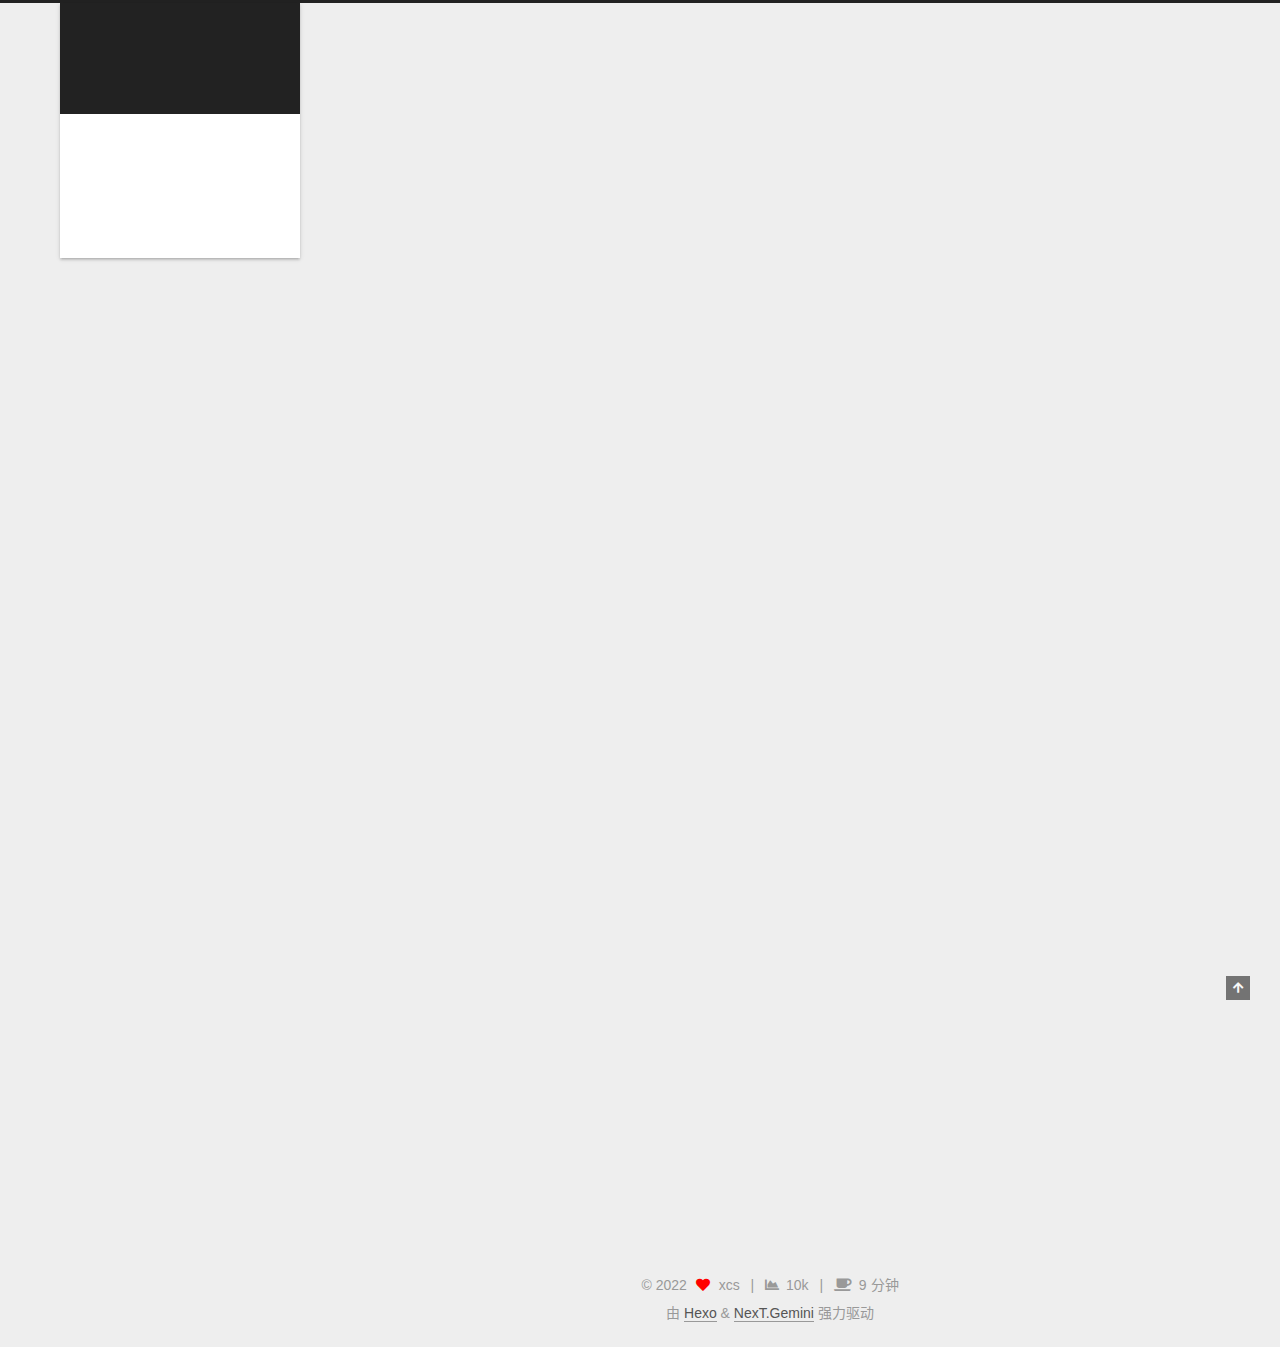
<file: index.html>
<!DOCTYPE html>
<html lang="zh-CN">
<head>
  <meta charset="UTF-8">
<meta name="viewport" content="width=device-width, initial-scale=1, maximum-scale=2">
<meta name="theme-color" content="#222">
<meta name="generator" content="Hexo 6.3.0">
  <link rel="apple-touch-icon" sizes="180x180" href="/images/apple-touch-icon-next.png">
  <link rel="icon" type="image/png" sizes="32x32" href="/images/favicon-32x32-next.png">
  <link rel="icon" type="image/png" sizes="16x16" href="/images/favicon-16x16-next.png">
  <link rel="mask-icon" href="/images/logo.svg" color="#222">

<link rel="stylesheet" href="/css/main.css">


<link rel="stylesheet" href="/lib/font-awesome/css/all.min.css">

<script id="hexo-configurations">
    var NexT = window.NexT || {};
    var CONFIG = {"hostname":"xcsambition.github.io","root":"/","scheme":"Gemini","version":"7.8.0","exturl":false,"sidebar":{"position":"left","display":"post","padding":18,"offset":12,"onmobile":false},"copycode":{"enable":false,"show_result":false,"style":null},"back2top":{"enable":true,"sidebar":false,"scrollpercent":false},"bookmark":{"enable":false,"color":"#222","save":"auto"},"fancybox":false,"mediumzoom":false,"lazyload":false,"pangu":false,"comments":{"style":"tabs","active":null,"storage":true,"lazyload":false,"nav":null},"algolia":{"hits":{"per_page":10},"labels":{"input_placeholder":"Search for Posts","hits_empty":"We didn't find any results for the search: ${query}","hits_stats":"${hits} results found in ${time} ms"}},"localsearch":{"enable":true,"trigger":"auto","top_n_per_article":1,"unescape":false,"preload":false},"motion":{"enable":true,"async":false,"transition":{"post_block":"fadeIn","post_header":"slideDownIn","post_body":"slideDownIn","coll_header":"slideLeftIn","sidebar":"slideUpIn"}},"path":"search.xml"};
  </script>

  <meta name="description" content="记录我的学习历程">
<meta property="og:type" content="website">
<meta property="og:title" content="xcs的博客">
<meta property="og:url" content="https://xcsambition.github.io/index.html">
<meta property="og:site_name" content="xcs的博客">
<meta property="og:description" content="记录我的学习历程">
<meta property="og:locale" content="zh_CN">
<meta property="article:author" content="xcs">
<meta property="article:tag" content="blog">
<meta name="twitter:card" content="summary">

<link rel="canonical" href="https://xcsambition.github.io/">


<script id="page-configurations">
  // https://hexo.io/docs/variables.html
  CONFIG.page = {
    sidebar: "",
    isHome : true,
    isPost : false,
    lang   : 'zh-CN'
  };
</script>

  <title>xcs的博客</title>
  






  <noscript>
  <style>
  .use-motion .brand,
  .use-motion .menu-item,
  .sidebar-inner,
  .use-motion .post-block,
  .use-motion .pagination,
  .use-motion .comments,
  .use-motion .post-header,
  .use-motion .post-body,
  .use-motion .collection-header { opacity: initial; }

  .use-motion .site-title,
  .use-motion .site-subtitle {
    opacity: initial;
    top: initial;
  }

  .use-motion .logo-line-before i { left: initial; }
  .use-motion .logo-line-after i { right: initial; }
  </style>
</noscript>

</head>

<body itemscope itemtype="http://schema.org/WebPage">
  <div class="container use-motion">
    <div class="headband"></div>

    <header class="header" itemscope itemtype="http://schema.org/WPHeader">
      <div class="header-inner"><div class="site-brand-container">
  <div class="site-nav-toggle">
    <div class="toggle" aria-label="切换导航栏">
      <span class="toggle-line toggle-line-first"></span>
      <span class="toggle-line toggle-line-middle"></span>
      <span class="toggle-line toggle-line-last"></span>
    </div>
  </div>

  <div class="site-meta">

    <a href="/" class="brand" rel="start">
      <span class="logo-line-before"><i></i></span>
      <h1 class="site-title">xcs的博客</h1>
      <span class="logo-line-after"><i></i></span>
    </a>
      <p class="site-subtitle" itemprop="description">记录美好生活</p>
  </div>

  <div class="site-nav-right">
    <div class="toggle popup-trigger">
        <i class="fa fa-search fa-fw fa-lg"></i>
    </div>
  </div>
</div>




<nav class="site-nav">
  <ul id="menu" class="main-menu menu">
        <li class="menu-item menu-item-home">

    <a href="/" rel="section"><i class="fa fa-home fa-fw"></i>首页</a>

  </li>
        <li class="menu-item menu-item-archives">

    <a href="/archives/" rel="section"><i class="fa fa-archive fa-fw"></i>归档</a>

  </li>
      <li class="menu-item menu-item-search">
        <a role="button" class="popup-trigger"><i class="fa fa-search fa-fw"></i>搜索
        </a>
      </li>
  </ul>
</nav>



  <div class="search-pop-overlay">
    <div class="popup search-popup">
        <div class="search-header">
  <span class="search-icon">
    <i class="fa fa-search"></i>
  </span>
  <div class="search-input-container">
    <input autocomplete="off" autocapitalize="off"
           placeholder="搜索..." spellcheck="false"
           type="search" class="search-input">
  </div>
  <span class="popup-btn-close">
    <i class="fa fa-times-circle"></i>
  </span>
</div>
<div id="search-result">
  <div id="no-result">
    <i class="fa fa-spinner fa-pulse fa-5x fa-fw"></i>
  </div>
</div>

    </div>
  </div>

</div>
    </header>

    
  <div class="back-to-top">
    <i class="fa fa-arrow-up"></i>
    <span>0%</span>
  </div>


    <main class="main">
      <div class="main-inner">
        <div class="content-wrap">
          

          <div class="content index posts-expand">
            
      
  
  
  <article itemscope itemtype="http://schema.org/Article" class="post-block" lang="zh-CN">
    <link itemprop="mainEntityOfPage" href="https://xcsambition.github.io/2022/09/19/HTTP%E4%BB%A3%E7%90%86/">

    <span hidden itemprop="author" itemscope itemtype="http://schema.org/Person">
      <meta itemprop="image" content="/images/avatar.gif">
      <meta itemprop="name" content="xcs">
      <meta itemprop="description" content="记录我的学习历程">
    </span>

    <span hidden itemprop="publisher" itemscope itemtype="http://schema.org/Organization">
      <meta itemprop="name" content="xcs的博客">
    </span>
      <header class="post-header">
        <h2 class="post-title" itemprop="name headline">
          
            <a href="/2022/09/19/HTTP%E4%BB%A3%E7%90%86/" class="post-title-link" itemprop="url">HTTP代理</a>
        </h2>

        <div class="post-meta">
            <span class="post-meta-item">
              <span class="post-meta-item-icon">
                <i class="far fa-calendar"></i>
              </span>
              <span class="post-meta-item-text">发表于</span>
              

              <time title="创建时间：2022-09-19 17:47:29 / 修改时间：18:22:40" itemprop="dateCreated datePublished" datetime="2022-09-19T17:47:29+08:00">2022-09-19</time>
            </span>

          <br>
            <span class="post-meta-item" title="本文字数">
              <span class="post-meta-item-icon">
                <i class="far fa-file-word"></i>
              </span>
                <span class="post-meta-item-text">本文字数：</span>
              <span>3.2k</span>
            </span>
            <span class="post-meta-item" title="阅读时长">
              <span class="post-meta-item-icon">
                <i class="far fa-clock"></i>
              </span>
                <span class="post-meta-item-text">阅读时长 &asymp;</span>
              <span>3 分钟</span>
            </span>

        </div>
      </header>

    
    
    
    <div class="post-body" itemprop="articleBody">

      
          <p>参考摘抄自：<a target="_blank" rel="noopener" href="https://blog.csdn.net/FrancisHe/article/details/84667562">如何正确使用http proxy</a></p>
<h2 id="为什么需要-HTTP-代理"><a href="#为什么需要-HTTP-代理" class="headerlink" title="为什么需要 HTTP 代理"></a>为什么需要 <em>HTTP</em> 代理</h2><ul>
<li>访问内网，访问内部资源</li>
<li>设定权限限制
          <!--noindex-->
            <div class="post-button">
              <a class="btn" href="/2022/09/19/HTTP%E4%BB%A3%E7%90%86/#more" rel="contents">
                阅读全文 &raquo;
              </a>
            </div>
          <!--/noindex-->
        
      
    </div>

    
    
    
      <footer class="post-footer">
        <div class="post-eof"></div>
      </footer>
  </article>
  
  
  

      
  
  
  <article itemscope itemtype="http://schema.org/Article" class="post-block" lang="zh-CN">
    <link itemprop="mainEntityOfPage" href="https://xcsambition.github.io/2022/09/18/llinux%E5%B8%B8%E8%A7%81%E5%91%BD%E4%BB%A4/">

    <span hidden itemprop="author" itemscope itemtype="http://schema.org/Person">
      <meta itemprop="image" content="/images/avatar.gif">
      <meta itemprop="name" content="xcs">
      <meta itemprop="description" content="记录我的学习历程">
    </span>

    <span hidden itemprop="publisher" itemscope itemtype="http://schema.org/Organization">
      <meta itemprop="name" content="xcs的博客">
    </span>
      <header class="post-header">
        <h2 class="post-title" itemprop="name headline">
          
            <a href="/2022/09/18/llinux%E5%B8%B8%E8%A7%81%E5%91%BD%E4%BB%A4/" class="post-title-link" itemprop="url">linux常见命令</a>
        </h2>

        <div class="post-meta">
            <span class="post-meta-item">
              <span class="post-meta-item-icon">
                <i class="far fa-calendar"></i>
              </span>
              <span class="post-meta-item-text">发表于</span>

              <time title="创建时间：2022-09-18 16:04:12" itemprop="dateCreated datePublished" datetime="2022-09-18T16:04:12+08:00">2022-09-18</time>
            </span>
              <span class="post-meta-item">
                <span class="post-meta-item-icon">
                  <i class="far fa-calendar-check"></i>
                </span>
                <span class="post-meta-item-text">更新于</span>
                <time title="修改时间：2022-09-19 18:17:18" itemprop="dateModified" datetime="2022-09-19T18:17:18+08:00">2022-09-19</time>
              </span>

          <br>
            <span class="post-meta-item" title="本文字数">
              <span class="post-meta-item-icon">
                <i class="far fa-file-word"></i>
              </span>
                <span class="post-meta-item-text">本文字数：</span>
              <span>6.6k</span>
            </span>
            <span class="post-meta-item" title="阅读时长">
              <span class="post-meta-item-icon">
                <i class="far fa-clock"></i>
              </span>
                <span class="post-meta-item-text">阅读时长 &asymp;</span>
              <span>6 分钟</span>
            </span>

        </div>
      </header>

    
    
    
    <div class="post-body" itemprop="articleBody">

      
          <h1 id="关机-x2F-重启-x2F-注销"><a href="#关机-x2F-重启-x2F-注销" class="headerlink" title="关机&#x2F;重启&#x2F;注销"></a>关机&#x2F;重启&#x2F;注销</h1><table>
<thead>
<tr>
<th>常用命令</th>
<th>作用</th>
</tr>
</thead>
<tbody><tr>
<td>shutdown -h now</td>
<td>即刻关机</td>
</tr>
<tr>
<td>shutdown -h 10</td>
<td>10分钟后关机</td>
</tr>
</tbody></table>
          <!--noindex-->
            <div class="post-button">
              <a class="btn" href="/2022/09/18/llinux%E5%B8%B8%E8%A7%81%E5%91%BD%E4%BB%A4/#more" rel="contents">
                阅读全文 &raquo;
              </a>
            </div>
          <!--/noindex-->
        
      
    </div>

    
    
    
      <footer class="post-footer">
        <div class="post-eof"></div>
      </footer>
  </article>
  
  
  


  



          </div>
          

<script>
  window.addEventListener('tabs:register', () => {
    let { activeClass } = CONFIG.comments;
    if (CONFIG.comments.storage) {
      activeClass = localStorage.getItem('comments_active') || activeClass;
    }
    if (activeClass) {
      let activeTab = document.querySelector(`a[href="#comment-${activeClass}"]`);
      if (activeTab) {
        activeTab.click();
      }
    }
  });
  if (CONFIG.comments.storage) {
    window.addEventListener('tabs:click', event => {
      if (!event.target.matches('.tabs-comment .tab-content .tab-pane')) return;
      let commentClass = event.target.classList[1];
      localStorage.setItem('comments_active', commentClass);
    });
  }
</script>

        </div>
          
  
  <div class="toggle sidebar-toggle">
    <span class="toggle-line toggle-line-first"></span>
    <span class="toggle-line toggle-line-middle"></span>
    <span class="toggle-line toggle-line-last"></span>
  </div>

  <aside class="sidebar">
    <div class="sidebar-inner">

      <ul class="sidebar-nav motion-element">
        <li class="sidebar-nav-toc">
          文章目录
        </li>
        <li class="sidebar-nav-overview">
          站点概览
        </li>
      </ul>

      <!--noindex-->
      <div class="post-toc-wrap sidebar-panel">
      </div>
      <!--/noindex-->

      <div class="site-overview-wrap sidebar-panel">
        <div class="site-author motion-element" itemprop="author" itemscope itemtype="http://schema.org/Person">
  <p class="site-author-name" itemprop="name">xcs</p>
  <div class="site-description" itemprop="description">记录我的学习历程</div>
</div>
<div class="site-state-wrap motion-element">
  <nav class="site-state">
      <div class="site-state-item site-state-posts">
          <a href="/archives/">
        
          <span class="site-state-item-count">2</span>
          <span class="site-state-item-name">日志</span>
        </a>
      </div>
  </nav>
</div>
  <div class="links-of-author motion-element">
      <span class="links-of-author-item">
        <a href="https://github.com/xcsambition" title="GitHub → https:&#x2F;&#x2F;github.com&#x2F;xcsambition" rel="noopener" target="_blank"><i class="fab fa-github fa-fw"></i>GitHub</a>
      </span>
      <span class="links-of-author-item">
        <a href="mailto:1633697855@qq.com" title="E-Mail → mailto:1633697855@qq.com" rel="noopener" target="_blank"><i class="fa fa-envelope fa-fw"></i>E-Mail</a>
      </span>
  </div>



      </div>

    </div>
  </aside>
  <div id="sidebar-dimmer"></div>


      </div>
    </main>

    <footer class="footer">
      <div class="footer-inner">
        

        

<div class="copyright">
  
  &copy; 
  <span itemprop="copyrightYear">2022</span>
  <span class="with-love">
    <i class="fa fa-heart"></i>
  </span>
  <span class="author" itemprop="copyrightHolder">xcs</span>
    <span class="post-meta-divider">|</span>
    <span class="post-meta-item-icon">
      <i class="fa fa-chart-area"></i>
    </span>
    <span title="站点总字数">10k</span>
    <span class="post-meta-divider">|</span>
    <span class="post-meta-item-icon">
      <i class="fa fa-coffee"></i>
    </span>
    <span title="站点阅读时长">9 分钟</span>
</div>
  <div class="powered-by">由 <a href="https://hexo.io/" class="theme-link" rel="noopener" target="_blank">Hexo</a> & <a href="https://theme-next.org/" class="theme-link" rel="noopener" target="_blank">NexT.Gemini</a> 强力驱动
  </div>

        








      </div>
    </footer>
  </div>

  
  <script src="/lib/anime.min.js"></script>
  <script src="/lib/velocity/velocity.min.js"></script>
  <script src="/lib/velocity/velocity.ui.min.js"></script>

<script src="/js/utils.js"></script>

<script src="/js/motion.js"></script>


<script src="/js/schemes/pisces.js"></script>


<script src="/js/next-boot.js"></script>




  




  
<script src="/js/local-search.js"></script>













  

  

</body>
</html>
</file>
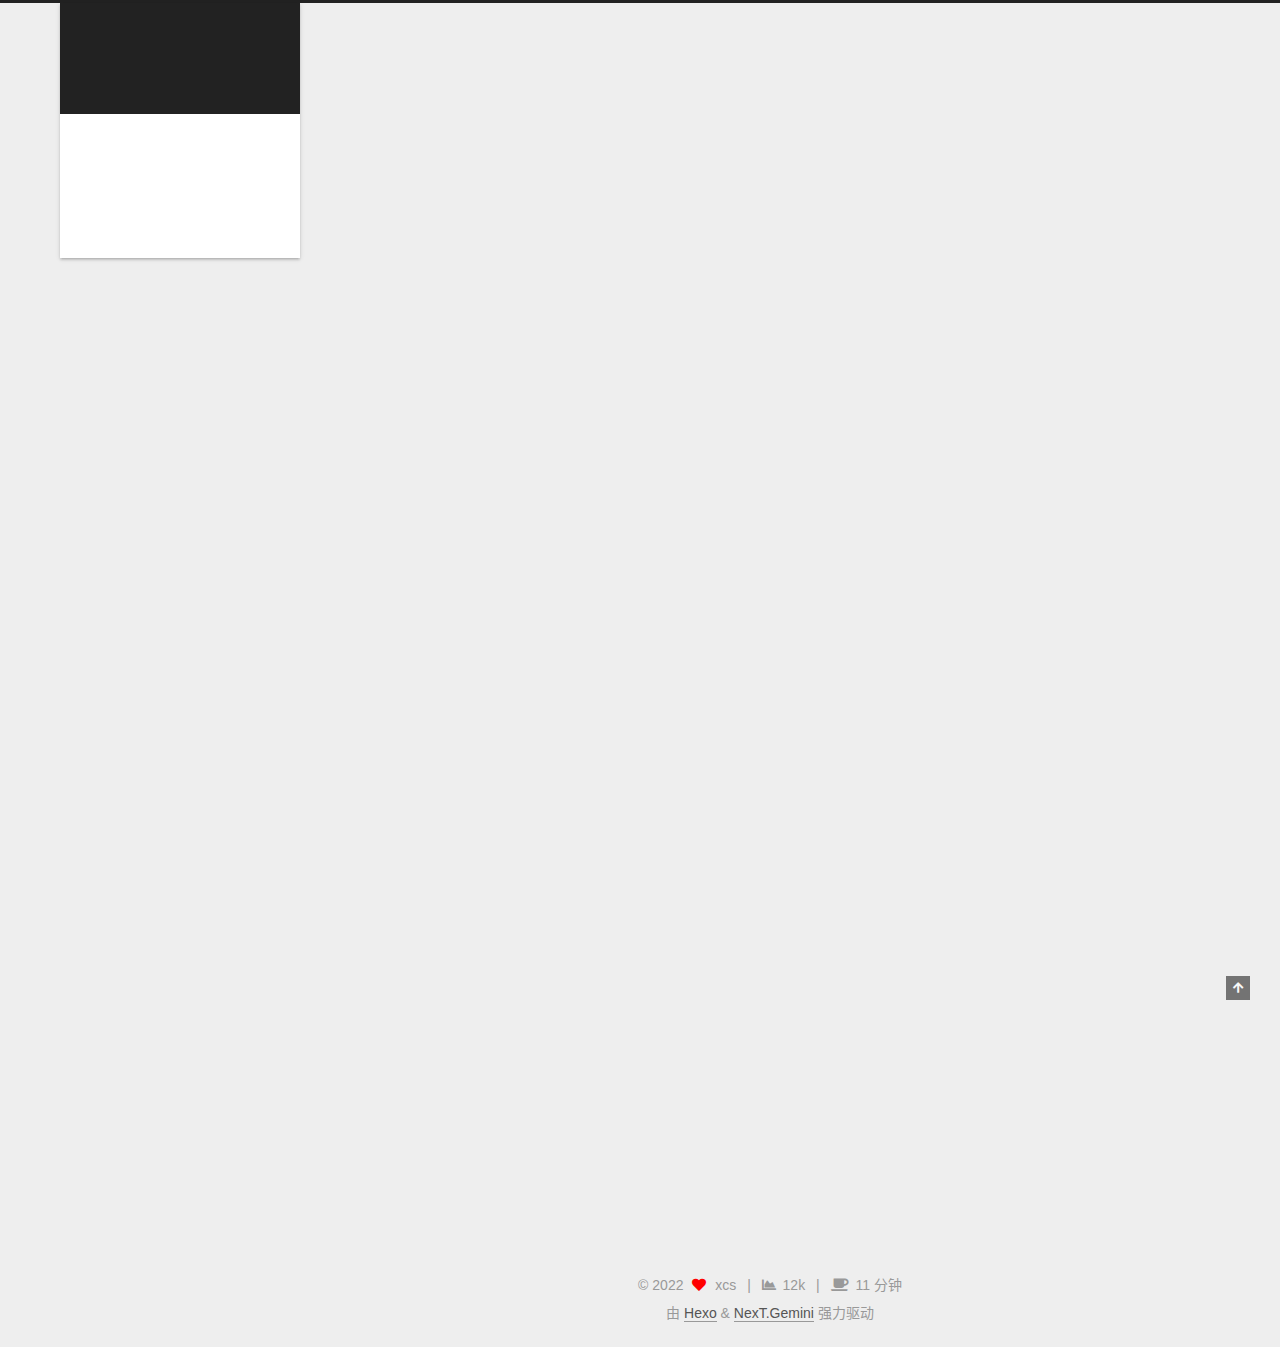
<file: about/index.html>
<!DOCTYPE html>
<html lang="zh-CN">
<head>
  <meta charset="UTF-8">
<meta name="viewport" content="width=device-width, initial-scale=1, maximum-scale=2">
<meta name="theme-color" content="#222">
<meta name="generator" content="Hexo 6.3.0">
  <link rel="apple-touch-icon" sizes="180x180" href="/images/apple-touch-icon-next.png">
  <link rel="icon" type="image/png" sizes="32x32" href="/images/favicon-32x32-next.png">
  <link rel="icon" type="image/png" sizes="16x16" href="/images/favicon-16x16-next.png">
  <link rel="mask-icon" href="/images/logo.svg" color="#222">

<link rel="stylesheet" href="/css/main.css">


<link rel="stylesheet" href="/lib/font-awesome/css/all.min.css">

<script id="hexo-configurations">
    var NexT = window.NexT || {};
    var CONFIG = {"hostname":"xcsambition.github.io","root":"/","scheme":"Gemini","version":"7.8.0","exturl":false,"sidebar":{"position":"left","display":"post","padding":18,"offset":12,"onmobile":false},"copycode":{"enable":false,"show_result":false,"style":null},"back2top":{"enable":true,"sidebar":false,"scrollpercent":false},"bookmark":{"enable":false,"color":"#222","save":"auto"},"fancybox":false,"mediumzoom":false,"lazyload":false,"pangu":false,"comments":{"style":"tabs","active":null,"storage":true,"lazyload":false,"nav":null},"algolia":{"hits":{"per_page":10},"labels":{"input_placeholder":"Search for Posts","hits_empty":"We didn't find any results for the search: ${query}","hits_stats":"${hits} results found in ${time} ms"}},"localsearch":{"enable":true,"trigger":"auto","top_n_per_article":1,"unescape":false,"preload":false},"motion":{"enable":true,"async":false,"transition":{"post_block":"fadeIn","post_header":"slideDownIn","post_body":"slideDownIn","coll_header":"slideLeftIn","sidebar":"slideUpIn"}},"path":"search.xml"};
  </script>

  <meta name="description" content="记录我的学习历程">
<meta property="og:type" content="website">
<meta property="og:title" content="about">
<meta property="og:url" content="https://xcsambition.github.io/about/index.html">
<meta property="og:site_name" content="xcs的博客">
<meta property="og:description" content="记录我的学习历程">
<meta property="og:locale" content="zh_CN">
<meta property="article:published_time" content="2022-09-18T08:53:35.000Z">
<meta property="article:modified_time" content="2022-09-18T08:53:35.655Z">
<meta property="article:author" content="xcs">
<meta property="article:tag" content="blog">
<meta name="twitter:card" content="summary">

<link rel="canonical" href="https://xcsambition.github.io/about/">


<script id="page-configurations">
  // https://hexo.io/docs/variables.html
  CONFIG.page = {
    sidebar: "",
    isHome : false,
    isPost : false,
    lang   : 'zh-CN'
  };
</script>

  <title>about | xcs的博客
</title>
  






  <noscript>
  <style>
  .use-motion .brand,
  .use-motion .menu-item,
  .sidebar-inner,
  .use-motion .post-block,
  .use-motion .pagination,
  .use-motion .comments,
  .use-motion .post-header,
  .use-motion .post-body,
  .use-motion .collection-header { opacity: initial; }

  .use-motion .site-title,
  .use-motion .site-subtitle {
    opacity: initial;
    top: initial;
  }

  .use-motion .logo-line-before i { left: initial; }
  .use-motion .logo-line-after i { right: initial; }
  </style>
</noscript>

</head>

<body itemscope itemtype="http://schema.org/WebPage">
  <div class="container use-motion">
    <div class="headband"></div>

    <header class="header" itemscope itemtype="http://schema.org/WPHeader">
      <div class="header-inner"><div class="site-brand-container">
  <div class="site-nav-toggle">
    <div class="toggle" aria-label="切换导航栏">
      <span class="toggle-line toggle-line-first"></span>
      <span class="toggle-line toggle-line-middle"></span>
      <span class="toggle-line toggle-line-last"></span>
    </div>
  </div>

  <div class="site-meta">

    <a href="/" class="brand" rel="start">
      <span class="logo-line-before"><i></i></span>
      <h1 class="site-title">xcs的博客</h1>
      <span class="logo-line-after"><i></i></span>
    </a>
      <p class="site-subtitle" itemprop="description">记录美好生活</p>
  </div>

  <div class="site-nav-right">
    <div class="toggle popup-trigger">
        <i class="fa fa-search fa-fw fa-lg"></i>
    </div>
  </div>
</div>




<nav class="site-nav">
  <ul id="menu" class="main-menu menu">
        <li class="menu-item menu-item-home">

    <a href="/" rel="section"><i class="fa fa-home fa-fw"></i>首页</a>

  </li>
        <li class="menu-item menu-item-archives">

    <a href="/archives/" rel="section"><i class="fa fa-archive fa-fw"></i>归档</a>

  </li>
      <li class="menu-item menu-item-search">
        <a role="button" class="popup-trigger"><i class="fa fa-search fa-fw"></i>搜索
        </a>
      </li>
  </ul>
</nav>



  <div class="search-pop-overlay">
    <div class="popup search-popup">
        <div class="search-header">
  <span class="search-icon">
    <i class="fa fa-search"></i>
  </span>
  <div class="search-input-container">
    <input autocomplete="off" autocapitalize="off"
           placeholder="搜索..." spellcheck="false"
           type="search" class="search-input">
  </div>
  <span class="popup-btn-close">
    <i class="fa fa-times-circle"></i>
  </span>
</div>
<div id="search-result">
  <div id="no-result">
    <i class="fa fa-spinner fa-pulse fa-5x fa-fw"></i>
  </div>
</div>

    </div>
  </div>

</div>
    </header>

    
  <div class="back-to-top">
    <i class="fa fa-arrow-up"></i>
    <span>0%</span>
  </div>


    <main class="main">
      <div class="main-inner">
        <div class="content-wrap">
          
  
  

          <div class="content page posts-expand">
            

    
    
    
    <div class="post-block" lang="zh-CN">
      <header class="post-header">

<h1 class="post-title" itemprop="name headline">about
</h1>

<div class="post-meta">
  

</div>

</header>

      
      
      
      <div class="post-body">
          
      </div>
      
      
      
    </div>
    

    
    
    


          </div>
          

<script>
  window.addEventListener('tabs:register', () => {
    let { activeClass } = CONFIG.comments;
    if (CONFIG.comments.storage) {
      activeClass = localStorage.getItem('comments_active') || activeClass;
    }
    if (activeClass) {
      let activeTab = document.querySelector(`a[href="#comment-${activeClass}"]`);
      if (activeTab) {
        activeTab.click();
      }
    }
  });
  if (CONFIG.comments.storage) {
    window.addEventListener('tabs:click', event => {
      if (!event.target.matches('.tabs-comment .tab-content .tab-pane')) return;
      let commentClass = event.target.classList[1];
      localStorage.setItem('comments_active', commentClass);
    });
  }
</script>

        </div>
          
  
  <div class="toggle sidebar-toggle">
    <span class="toggle-line toggle-line-first"></span>
    <span class="toggle-line toggle-line-middle"></span>
    <span class="toggle-line toggle-line-last"></span>
  </div>

  <aside class="sidebar">
    <div class="sidebar-inner">

      <ul class="sidebar-nav motion-element">
        <li class="sidebar-nav-toc">
          文章目录
        </li>
        <li class="sidebar-nav-overview">
          站点概览
        </li>
      </ul>

      <!--noindex-->
      <div class="post-toc-wrap sidebar-panel">
      </div>
      <!--/noindex-->

      <div class="site-overview-wrap sidebar-panel">
        <div class="site-author motion-element" itemprop="author" itemscope itemtype="http://schema.org/Person">
    <img class="site-author-image" itemprop="image" alt="xcs"
      src="/images/profile-photo.jpg">
  <p class="site-author-name" itemprop="name">xcs</p>
  <div class="site-description" itemprop="description">记录我的学习历程</div>
</div>
<div class="site-state-wrap motion-element">
  <nav class="site-state">
      <div class="site-state-item site-state-posts">
          <a href="/archives/">
        
          <span class="site-state-item-count">4</span>
          <span class="site-state-item-name">日志</span>
        </a>
      </div>
  </nav>
</div>
  <div class="links-of-author motion-element">
      <span class="links-of-author-item">
        <a href="https://github.com/xcsambition" title="GitHub → https:&#x2F;&#x2F;github.com&#x2F;xcsambition" rel="noopener" target="_blank"><i class="fab fa-github fa-fw"></i>GitHub</a>
      </span>
      <span class="links-of-author-item">
        <a href="mailto:1633697855@qq.com" title="E-Mail → mailto:1633697855@qq.com" rel="noopener" target="_blank"><i class="fa fa-envelope fa-fw"></i>E-Mail</a>
      </span>
  </div>



      </div>

    </div>
  </aside>
  <div id="sidebar-dimmer"></div>


      </div>
    </main>

    <footer class="footer">
      <div class="footer-inner">
        

        

<div class="copyright">
  
  &copy; 
  <span itemprop="copyrightYear">2022</span>
  <span class="with-love">
    <i class="fa fa-heart"></i>
  </span>
  <span class="author" itemprop="copyrightHolder">xcs</span>
    <span class="post-meta-divider">|</span>
    <span class="post-meta-item-icon">
      <i class="fa fa-chart-area"></i>
    </span>
    <span title="站点总字数">12k</span>
    <span class="post-meta-divider">|</span>
    <span class="post-meta-item-icon">
      <i class="fa fa-coffee"></i>
    </span>
    <span title="站点阅读时长">11 分钟</span>
</div>
  <div class="powered-by">由 <a href="https://hexo.io/" class="theme-link" rel="noopener" target="_blank">Hexo</a> & <a href="https://theme-next.org/" class="theme-link" rel="noopener" target="_blank">NexT.Gemini</a> 强力驱动
  </div>

        








      </div>
    </footer>
  </div>

  
  <script src="/lib/anime.min.js"></script>
  <script src="/lib/velocity/velocity.min.js"></script>
  <script src="/lib/velocity/velocity.ui.min.js"></script>

<script src="/js/utils.js"></script>

<script src="/js/motion.js"></script>


<script src="/js/schemes/pisces.js"></script>


<script src="/js/next-boot.js"></script>




  




  
<script src="/js/local-search.js"></script>













  

  

</body>
</html>
</file>
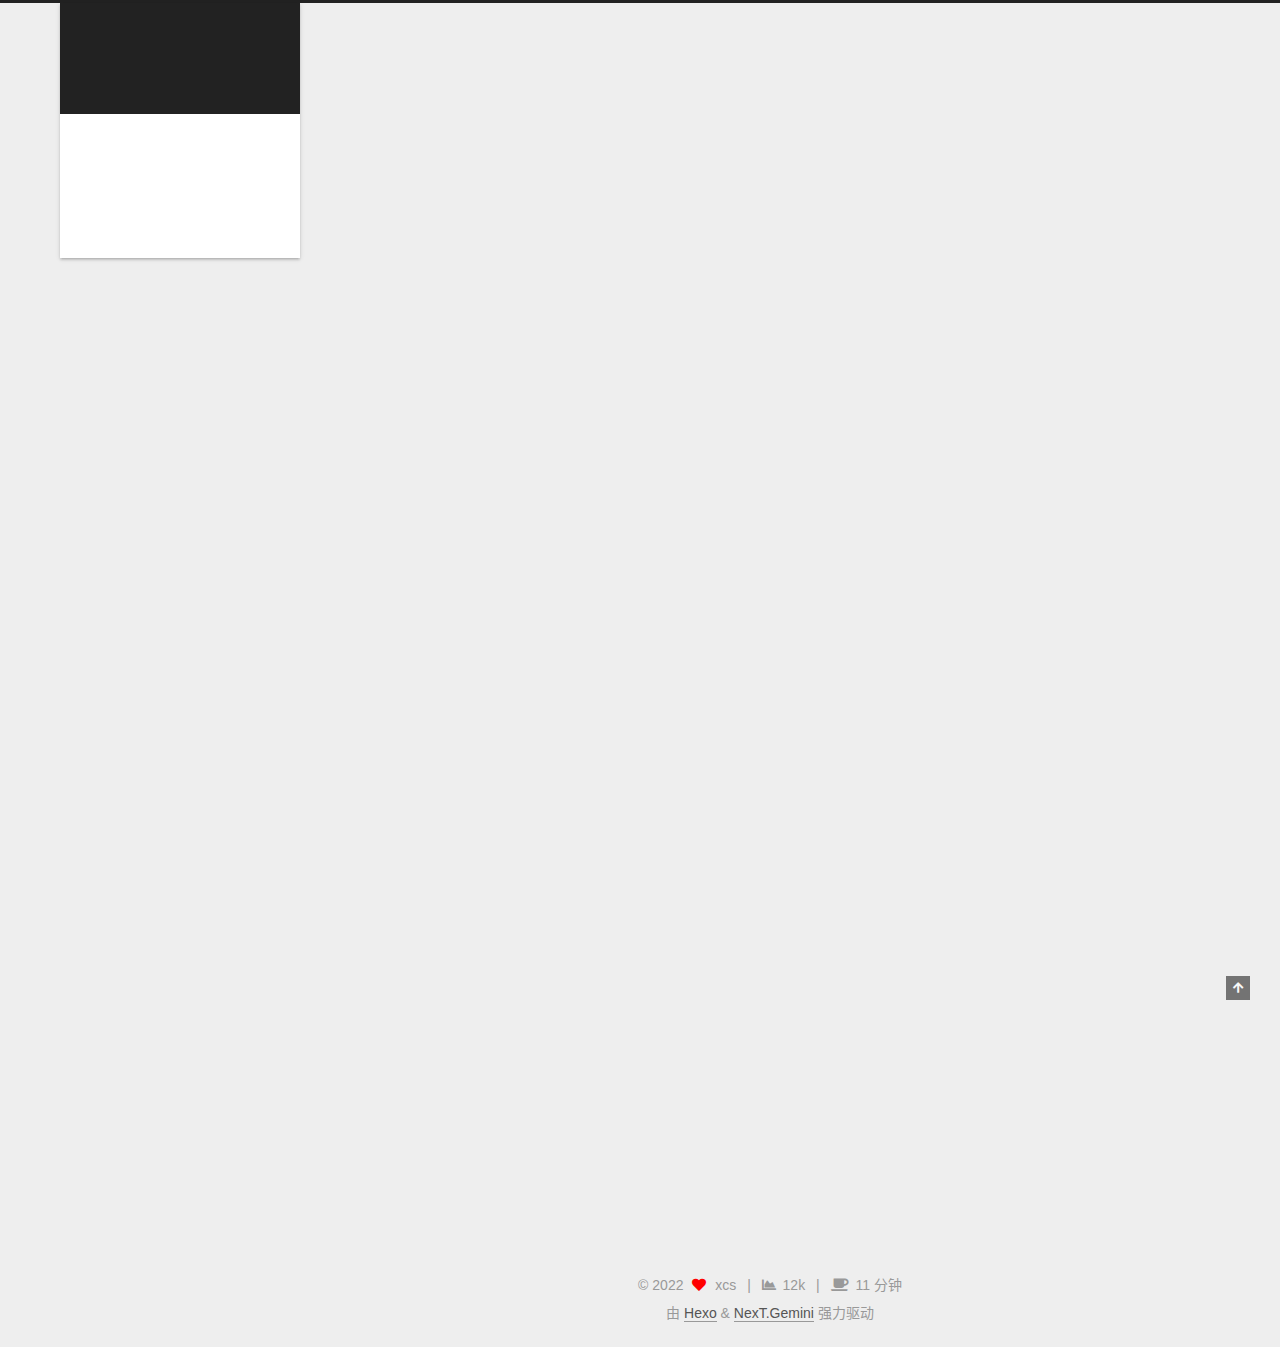
<file: archives/index.html>
<!DOCTYPE html>
<html lang="zh-CN">
<head>
  <meta charset="UTF-8">
<meta name="viewport" content="width=device-width, initial-scale=1, maximum-scale=2">
<meta name="theme-color" content="#222">
<meta name="generator" content="Hexo 6.3.0">
  <link rel="apple-touch-icon" sizes="180x180" href="/images/apple-touch-icon-next.png">
  <link rel="icon" type="image/png" sizes="32x32" href="/images/favicon-32x32-next.png">
  <link rel="icon" type="image/png" sizes="16x16" href="/images/favicon-16x16-next.png">
  <link rel="mask-icon" href="/images/logo.svg" color="#222">

<link rel="stylesheet" href="/css/main.css">


<link rel="stylesheet" href="/lib/font-awesome/css/all.min.css">

<script id="hexo-configurations">
    var NexT = window.NexT || {};
    var CONFIG = {"hostname":"xcsambition.github.io","root":"/","scheme":"Gemini","version":"7.8.0","exturl":false,"sidebar":{"position":"left","display":"post","padding":18,"offset":12,"onmobile":false},"copycode":{"enable":false,"show_result":false,"style":null},"back2top":{"enable":true,"sidebar":false,"scrollpercent":false},"bookmark":{"enable":false,"color":"#222","save":"auto"},"fancybox":false,"mediumzoom":false,"lazyload":false,"pangu":false,"comments":{"style":"tabs","active":null,"storage":true,"lazyload":false,"nav":null},"algolia":{"hits":{"per_page":10},"labels":{"input_placeholder":"Search for Posts","hits_empty":"We didn't find any results for the search: ${query}","hits_stats":"${hits} results found in ${time} ms"}},"localsearch":{"enable":true,"trigger":"auto","top_n_per_article":1,"unescape":false,"preload":false},"motion":{"enable":true,"async":false,"transition":{"post_block":"fadeIn","post_header":"slideDownIn","post_body":"slideDownIn","coll_header":"slideLeftIn","sidebar":"slideUpIn"}},"path":"search.xml"};
  </script>

  <meta name="description" content="记录我的学习历程">
<meta property="og:type" content="website">
<meta property="og:title" content="xcs的博客">
<meta property="og:url" content="https://xcsambition.github.io/archives/index.html">
<meta property="og:site_name" content="xcs的博客">
<meta property="og:description" content="记录我的学习历程">
<meta property="og:locale" content="zh_CN">
<meta property="article:author" content="xcs">
<meta property="article:tag" content="blog">
<meta name="twitter:card" content="summary">

<link rel="canonical" href="https://xcsambition.github.io/archives/">


<script id="page-configurations">
  // https://hexo.io/docs/variables.html
  CONFIG.page = {
    sidebar: "",
    isHome : false,
    isPost : false,
    lang   : 'zh-CN'
  };
</script>

  <title>归档 | xcs的博客</title>
  






  <noscript>
  <style>
  .use-motion .brand,
  .use-motion .menu-item,
  .sidebar-inner,
  .use-motion .post-block,
  .use-motion .pagination,
  .use-motion .comments,
  .use-motion .post-header,
  .use-motion .post-body,
  .use-motion .collection-header { opacity: initial; }

  .use-motion .site-title,
  .use-motion .site-subtitle {
    opacity: initial;
    top: initial;
  }

  .use-motion .logo-line-before i { left: initial; }
  .use-motion .logo-line-after i { right: initial; }
  </style>
</noscript>

</head>

<body itemscope itemtype="http://schema.org/WebPage">
  <div class="container use-motion">
    <div class="headband"></div>

    <header class="header" itemscope itemtype="http://schema.org/WPHeader">
      <div class="header-inner"><div class="site-brand-container">
  <div class="site-nav-toggle">
    <div class="toggle" aria-label="切换导航栏">
      <span class="toggle-line toggle-line-first"></span>
      <span class="toggle-line toggle-line-middle"></span>
      <span class="toggle-line toggle-line-last"></span>
    </div>
  </div>

  <div class="site-meta">

    <a href="/" class="brand" rel="start">
      <span class="logo-line-before"><i></i></span>
      <h1 class="site-title">xcs的博客</h1>
      <span class="logo-line-after"><i></i></span>
    </a>
      <p class="site-subtitle" itemprop="description">记录美好生活</p>
  </div>

  <div class="site-nav-right">
    <div class="toggle popup-trigger">
        <i class="fa fa-search fa-fw fa-lg"></i>
    </div>
  </div>
</div>




<nav class="site-nav">
  <ul id="menu" class="main-menu menu">
        <li class="menu-item menu-item-home">

    <a href="/" rel="section"><i class="fa fa-home fa-fw"></i>首页</a>

  </li>
        <li class="menu-item menu-item-archives">

    <a href="/archives/" rel="section"><i class="fa fa-archive fa-fw"></i>归档</a>

  </li>
      <li class="menu-item menu-item-search">
        <a role="button" class="popup-trigger"><i class="fa fa-search fa-fw"></i>搜索
        </a>
      </li>
  </ul>
</nav>



  <div class="search-pop-overlay">
    <div class="popup search-popup">
        <div class="search-header">
  <span class="search-icon">
    <i class="fa fa-search"></i>
  </span>
  <div class="search-input-container">
    <input autocomplete="off" autocapitalize="off"
           placeholder="搜索..." spellcheck="false"
           type="search" class="search-input">
  </div>
  <span class="popup-btn-close">
    <i class="fa fa-times-circle"></i>
  </span>
</div>
<div id="search-result">
  <div id="no-result">
    <i class="fa fa-spinner fa-pulse fa-5x fa-fw"></i>
  </div>
</div>

    </div>
  </div>

</div>
    </header>

    
  <div class="back-to-top">
    <i class="fa fa-arrow-up"></i>
    <span>0%</span>
  </div>


    <main class="main">
      <div class="main-inner">
        <div class="content-wrap">
          

          <div class="content archive">
            

  
  
  
  <div class="post-block">
    <div class="posts-collapse">
      <div class="collection-title">
        <span class="collection-header">嗯..! 目前共计 4 篇日志。 继续努力。</span>
      </div>

      
    <div class="collection-year">
      <span class="collection-header">2022</span>
    </div>

  <article itemscope itemtype="http://schema.org/Article">
    <header class="post-header">

      <div class="post-meta">
        <time itemprop="dateCreated"
              datetime="2022-10-29T19:02:25+08:00"
              content="2022-10-29">
          10-29
        </time>
      </div>

      <div class="post-title">
          <a class="post-title-link" href="/2022/10/29/%E5%8D%95%E4%BE%8B%E6%A8%A1%E5%BC%8F/" itemprop="url">
            <span itemprop="name">单例模式</span>
          </a>
      </div>

    </header>
  </article>

  <article itemscope itemtype="http://schema.org/Article">
    <header class="post-header">

      <div class="post-meta">
        <time itemprop="dateCreated"
              datetime="2022-09-25T21:27:08+08:00"
              content="2022-09-25">
          09-25
        </time>
      </div>

      <div class="post-title">
          <a class="post-title-link" href="/2022/09/25/2022-9-21/" itemprop="url">
            <span itemprop="name">2022-9-21</span>
          </a>
      </div>

    </header>
  </article>

  <article itemscope itemtype="http://schema.org/Article">
    <header class="post-header">

      <div class="post-meta">
        <time itemprop="dateCreated"
              datetime="2022-09-19T17:47:29+08:00"
              content="2022-09-19">
          09-19
        </time>
      </div>

      <div class="post-title">
          <a class="post-title-link" href="/2022/09/19/HTTP%E4%BB%A3%E7%90%86/" itemprop="url">
            <span itemprop="name">HTTP代理</span>
          </a>
      </div>

    </header>
  </article>

  <article itemscope itemtype="http://schema.org/Article">
    <header class="post-header">

      <div class="post-meta">
        <time itemprop="dateCreated"
              datetime="2022-09-18T16:04:12+08:00"
              content="2022-09-18">
          09-18
        </time>
      </div>

      <div class="post-title">
          <a class="post-title-link" href="/2022/09/18/llinux%E5%B8%B8%E8%A7%81%E5%91%BD%E4%BB%A4/" itemprop="url">
            <span itemprop="name">linux常见命令</span>
          </a>
      </div>

    </header>
  </article>


    </div>
  </div>
  
  
  

  



          </div>
          

<script>
  window.addEventListener('tabs:register', () => {
    let { activeClass } = CONFIG.comments;
    if (CONFIG.comments.storage) {
      activeClass = localStorage.getItem('comments_active') || activeClass;
    }
    if (activeClass) {
      let activeTab = document.querySelector(`a[href="#comment-${activeClass}"]`);
      if (activeTab) {
        activeTab.click();
      }
    }
  });
  if (CONFIG.comments.storage) {
    window.addEventListener('tabs:click', event => {
      if (!event.target.matches('.tabs-comment .tab-content .tab-pane')) return;
      let commentClass = event.target.classList[1];
      localStorage.setItem('comments_active', commentClass);
    });
  }
</script>

        </div>
          
  
  <div class="toggle sidebar-toggle">
    <span class="toggle-line toggle-line-first"></span>
    <span class="toggle-line toggle-line-middle"></span>
    <span class="toggle-line toggle-line-last"></span>
  </div>

  <aside class="sidebar">
    <div class="sidebar-inner">

      <ul class="sidebar-nav motion-element">
        <li class="sidebar-nav-toc">
          文章目录
        </li>
        <li class="sidebar-nav-overview">
          站点概览
        </li>
      </ul>

      <!--noindex-->
      <div class="post-toc-wrap sidebar-panel">
      </div>
      <!--/noindex-->

      <div class="site-overview-wrap sidebar-panel">
        <div class="site-author motion-element" itemprop="author" itemscope itemtype="http://schema.org/Person">
    <img class="site-author-image" itemprop="image" alt="xcs"
      src="/images/profile-photo.jpg">
  <p class="site-author-name" itemprop="name">xcs</p>
  <div class="site-description" itemprop="description">记录我的学习历程</div>
</div>
<div class="site-state-wrap motion-element">
  <nav class="site-state">
      <div class="site-state-item site-state-posts">
          <a href="/archives/">
        
          <span class="site-state-item-count">4</span>
          <span class="site-state-item-name">日志</span>
        </a>
      </div>
  </nav>
</div>
  <div class="links-of-author motion-element">
      <span class="links-of-author-item">
        <a href="https://github.com/xcsambition" title="GitHub → https:&#x2F;&#x2F;github.com&#x2F;xcsambition" rel="noopener" target="_blank"><i class="fab fa-github fa-fw"></i>GitHub</a>
      </span>
      <span class="links-of-author-item">
        <a href="mailto:1633697855@qq.com" title="E-Mail → mailto:1633697855@qq.com" rel="noopener" target="_blank"><i class="fa fa-envelope fa-fw"></i>E-Mail</a>
      </span>
  </div>



      </div>

    </div>
  </aside>
  <div id="sidebar-dimmer"></div>


      </div>
    </main>

    <footer class="footer">
      <div class="footer-inner">
        

        

<div class="copyright">
  
  &copy; 
  <span itemprop="copyrightYear">2022</span>
  <span class="with-love">
    <i class="fa fa-heart"></i>
  </span>
  <span class="author" itemprop="copyrightHolder">xcs</span>
    <span class="post-meta-divider">|</span>
    <span class="post-meta-item-icon">
      <i class="fa fa-chart-area"></i>
    </span>
    <span title="站点总字数">12k</span>
    <span class="post-meta-divider">|</span>
    <span class="post-meta-item-icon">
      <i class="fa fa-coffee"></i>
    </span>
    <span title="站点阅读时长">11 分钟</span>
</div>
  <div class="powered-by">由 <a href="https://hexo.io/" class="theme-link" rel="noopener" target="_blank">Hexo</a> & <a href="https://theme-next.org/" class="theme-link" rel="noopener" target="_blank">NexT.Gemini</a> 强力驱动
  </div>

        








      </div>
    </footer>
  </div>

  
  <script src="/lib/anime.min.js"></script>
  <script src="/lib/velocity/velocity.min.js"></script>
  <script src="/lib/velocity/velocity.ui.min.js"></script>

<script src="/js/utils.js"></script>

<script src="/js/motion.js"></script>


<script src="/js/schemes/pisces.js"></script>


<script src="/js/next-boot.js"></script>




  




  
<script src="/js/local-search.js"></script>













  

  

</body>
</html>
</file>
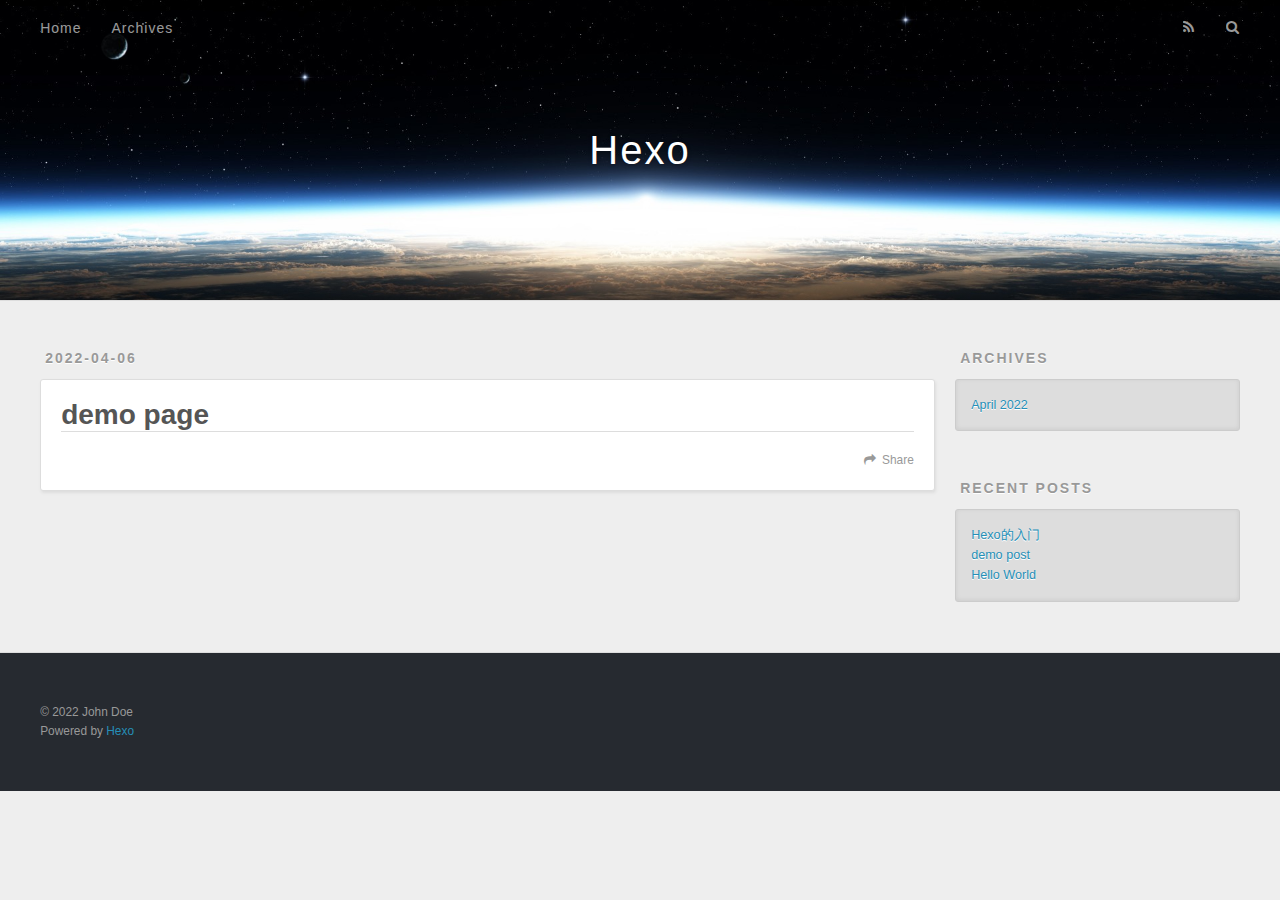
<file: demo-page/index.html>
<!DOCTYPE html>
<html>
<head>
  <meta charset="utf-8">
  

  
  <title>demo page | Hexo</title>
  <meta name="viewport" content="width=device-width, initial-scale=1, maximum-scale=1">
  <meta property="og:type" content="website">
<meta property="og:title" content="demo page">
<meta property="og:url" content="http://example.com/demo-page/index.html">
<meta property="og:site_name" content="Hexo">
<meta property="og:locale" content="en_US">
<meta property="article:published_time" content="2022-04-06T06:03:47.000Z">
<meta property="article:modified_time" content="2022-04-06T06:03:47.723Z">
<meta property="article:author" content="John Doe">
<meta name="twitter:card" content="summary">
  
    <link rel="alternate" href="/atom.xml" title="Hexo" type="application/atom+xml">
  
  
    <link rel="icon" href="/favicon.png">
  
  
    <link href="//fonts.googleapis.com/css?family=Source+Code+Pro" rel="stylesheet" type="text/css">
  
  
<link rel="stylesheet" href="/css/style.css">

<meta name="generator" content="Hexo 5.4.1"></head>

<body>
  <div id="container">
    <div id="wrap">
      <header id="header">
  <div id="banner"></div>
  <div id="header-outer" class="outer">
    <div id="header-title" class="inner">
      <h1 id="logo-wrap">
        <a href="/" id="logo">Hexo</a>
      </h1>
      
    </div>
    <div id="header-inner" class="inner">
      <nav id="main-nav">
        <a id="main-nav-toggle" class="nav-icon"></a>
        
          <a class="main-nav-link" href="/">Home</a>
        
          <a class="main-nav-link" href="/archives">Archives</a>
        
      </nav>
      <nav id="sub-nav">
        
          <a id="nav-rss-link" class="nav-icon" href="/atom.xml" title="RSS Feed"></a>
        
        <a id="nav-search-btn" class="nav-icon" title="Search"></a>
      </nav>
      <div id="search-form-wrap">
        <form action="//google.com/search" method="get" accept-charset="UTF-8" class="search-form"><input type="search" name="q" class="search-form-input" placeholder="Search"><button type="submit" class="search-form-submit">&#xF002;</button><input type="hidden" name="sitesearch" value="http://example.com"></form>
      </div>
    </div>
  </div>
</header>
      <div class="outer">
        <section id="main"><article id="page-" class="article article-type-page" itemscope itemprop="blogPost">
  <div class="article-meta">
    <a href="/demo-page/index.html" class="article-date">
  <time datetime="2022-04-06T06:03:47.000Z" itemprop="datePublished">2022-04-06</time>
</a>
    
  </div>
  <div class="article-inner">
    
    
      <header class="article-header">
        
  
    <h1 class="article-title" itemprop="name">
      demo page
    </h1>
  

      </header>
    
    <div class="article-entry" itemprop="articleBody">
      
        
      
    </div>
    <footer class="article-footer">
      <a data-url="http://example.com/demo-page/index.html" data-id="cl1n9ojxk0000agye3o964ch0" class="article-share-link">Share</a>
      
      
    </footer>
  </div>
  
    
  
</article>

</section>
        
          <aside id="sidebar">
  
    

  
    

  
    
  
    
  <div class="widget-wrap">
    <h3 class="widget-title">Archives</h3>
    <div class="widget">
      <ul class="archive-list"><li class="archive-list-item"><a class="archive-list-link" href="/archives/2022/04/">April 2022</a></li></ul>
    </div>
  </div>


  
    
  <div class="widget-wrap">
    <h3 class="widget-title">Recent Posts</h3>
    <div class="widget">
      <ul>
        
          <li>
            <a href="/2022/04/06/Hexo%E7%9A%84%E5%85%A5%E9%97%A8/">Hexo的入门</a>
          </li>
        
          <li>
            <a href="/2022/04/06/demo-post/">demo post</a>
          </li>
        
          <li>
            <a href="/2022/04/06/hello-world/">Hello World</a>
          </li>
        
      </ul>
    </div>
  </div>

  
</aside>
        
      </div>
      <footer id="footer">
  
  <div class="outer">
    <div id="footer-info" class="inner">
      &copy; 2022 John Doe<br>
      Powered by <a href="http://hexo.io/" target="_blank">Hexo</a>
    </div>
  </div>
</footer>
    </div>
    <nav id="mobile-nav">
  
    <a href="/" class="mobile-nav-link">Home</a>
  
    <a href="/archives" class="mobile-nav-link">Archives</a>
  
</nav>
    

<script src="//ajax.googleapis.com/ajax/libs/jquery/2.0.3/jquery.min.js"></script>


  
<link rel="stylesheet" href="/fancybox/jquery.fancybox.css">

  
<script src="/fancybox/jquery.fancybox.pack.js"></script>




<script src="/js/script.js"></script>




  </div>
</body>
</html>
</file>
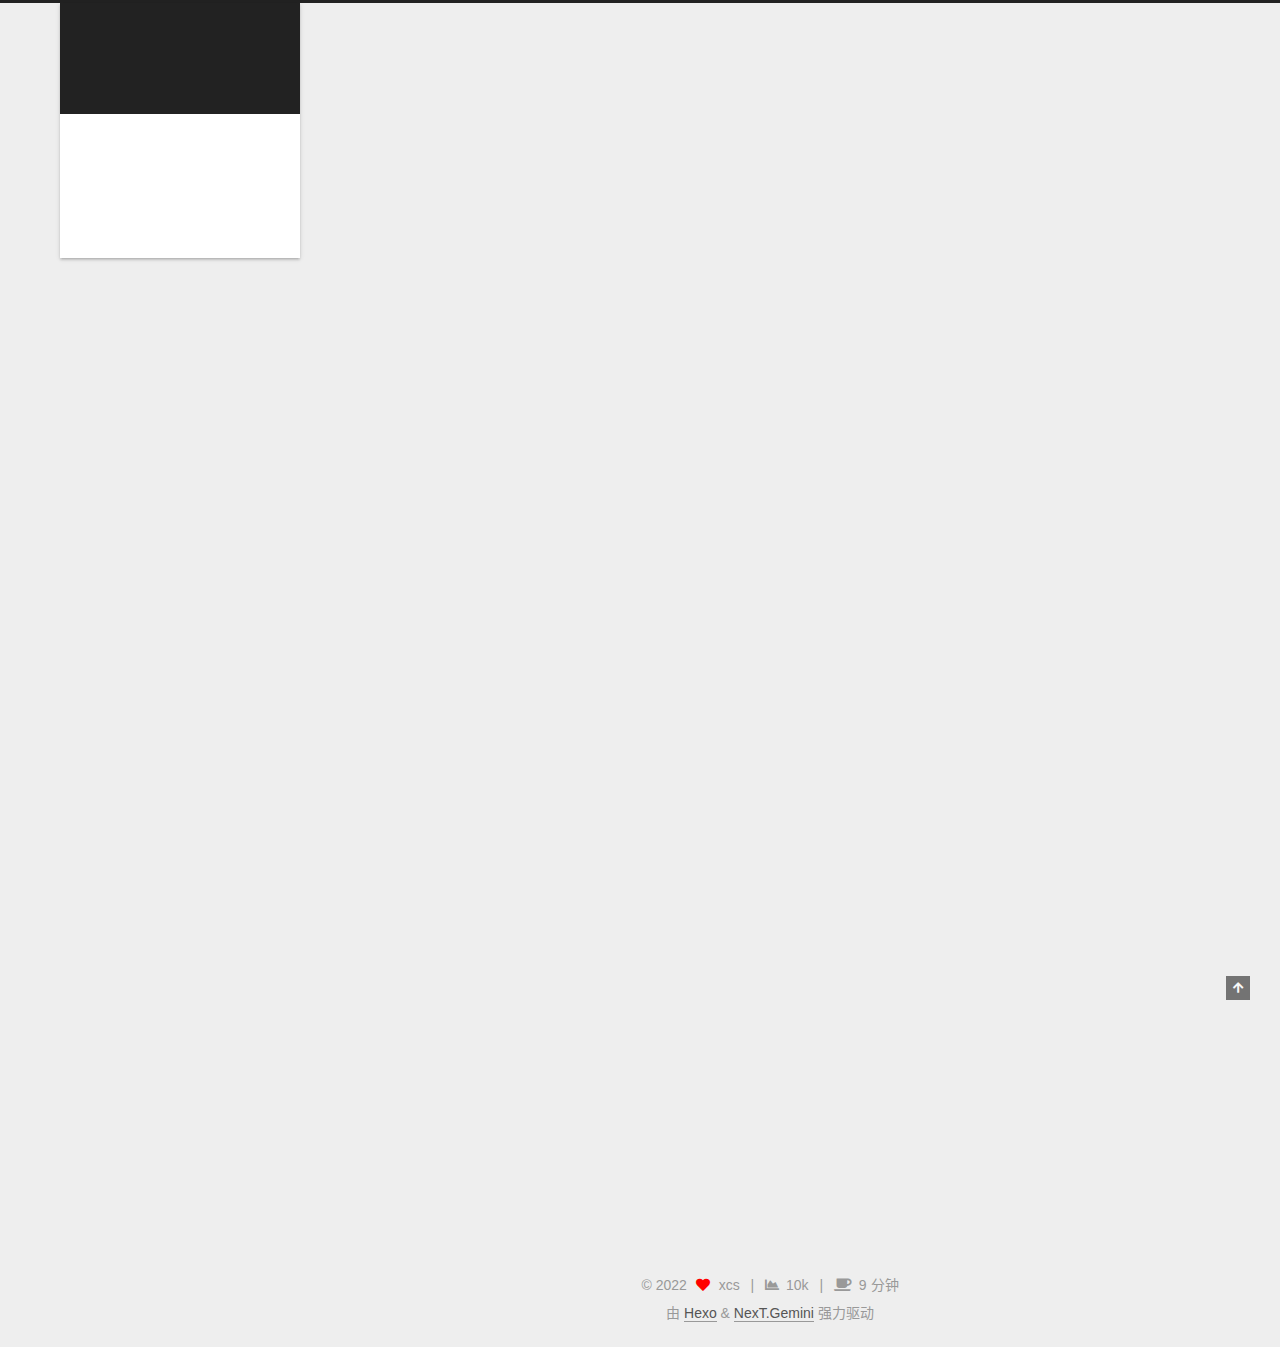
<file: archives/2022/index.html>
<!DOCTYPE html>
<html lang="zh-CN">
<head>
  <meta charset="UTF-8">
<meta name="viewport" content="width=device-width, initial-scale=1, maximum-scale=2">
<meta name="theme-color" content="#222">
<meta name="generator" content="Hexo 6.3.0">
  <link rel="apple-touch-icon" sizes="180x180" href="/images/apple-touch-icon-next.png">
  <link rel="icon" type="image/png" sizes="32x32" href="/images/favicon-32x32-next.png">
  <link rel="icon" type="image/png" sizes="16x16" href="/images/favicon-16x16-next.png">
  <link rel="mask-icon" href="/images/logo.svg" color="#222">

<link rel="stylesheet" href="/css/main.css">


<link rel="stylesheet" href="/lib/font-awesome/css/all.min.css">

<script id="hexo-configurations">
    var NexT = window.NexT || {};
    var CONFIG = {"hostname":"xcsambition.github.io","root":"/","scheme":"Gemini","version":"7.8.0","exturl":false,"sidebar":{"position":"left","display":"post","padding":18,"offset":12,"onmobile":false},"copycode":{"enable":false,"show_result":false,"style":null},"back2top":{"enable":true,"sidebar":false,"scrollpercent":false},"bookmark":{"enable":false,"color":"#222","save":"auto"},"fancybox":false,"mediumzoom":false,"lazyload":false,"pangu":false,"comments":{"style":"tabs","active":null,"storage":true,"lazyload":false,"nav":null},"algolia":{"hits":{"per_page":10},"labels":{"input_placeholder":"Search for Posts","hits_empty":"We didn't find any results for the search: ${query}","hits_stats":"${hits} results found in ${time} ms"}},"localsearch":{"enable":true,"trigger":"auto","top_n_per_article":1,"unescape":false,"preload":false},"motion":{"enable":true,"async":false,"transition":{"post_block":"fadeIn","post_header":"slideDownIn","post_body":"slideDownIn","coll_header":"slideLeftIn","sidebar":"slideUpIn"}},"path":"search.xml"};
  </script>

  <meta name="description" content="记录我的学习历程">
<meta property="og:type" content="website">
<meta property="og:title" content="xcs的博客">
<meta property="og:url" content="https://xcsambition.github.io/archives/2022/index.html">
<meta property="og:site_name" content="xcs的博客">
<meta property="og:description" content="记录我的学习历程">
<meta property="og:locale" content="zh_CN">
<meta property="article:author" content="xcs">
<meta property="article:tag" content="blog">
<meta name="twitter:card" content="summary">

<link rel="canonical" href="https://xcsambition.github.io/archives/2022/">


<script id="page-configurations">
  // https://hexo.io/docs/variables.html
  CONFIG.page = {
    sidebar: "",
    isHome : false,
    isPost : false,
    lang   : 'zh-CN'
  };
</script>

  <title>归档 | xcs的博客</title>
  






  <noscript>
  <style>
  .use-motion .brand,
  .use-motion .menu-item,
  .sidebar-inner,
  .use-motion .post-block,
  .use-motion .pagination,
  .use-motion .comments,
  .use-motion .post-header,
  .use-motion .post-body,
  .use-motion .collection-header { opacity: initial; }

  .use-motion .site-title,
  .use-motion .site-subtitle {
    opacity: initial;
    top: initial;
  }

  .use-motion .logo-line-before i { left: initial; }
  .use-motion .logo-line-after i { right: initial; }
  </style>
</noscript>

</head>

<body itemscope itemtype="http://schema.org/WebPage">
  <div class="container use-motion">
    <div class="headband"></div>

    <header class="header" itemscope itemtype="http://schema.org/WPHeader">
      <div class="header-inner"><div class="site-brand-container">
  <div class="site-nav-toggle">
    <div class="toggle" aria-label="切换导航栏">
      <span class="toggle-line toggle-line-first"></span>
      <span class="toggle-line toggle-line-middle"></span>
      <span class="toggle-line toggle-line-last"></span>
    </div>
  </div>

  <div class="site-meta">

    <a href="/" class="brand" rel="start">
      <span class="logo-line-before"><i></i></span>
      <h1 class="site-title">xcs的博客</h1>
      <span class="logo-line-after"><i></i></span>
    </a>
      <p class="site-subtitle" itemprop="description">记录美好生活</p>
  </div>

  <div class="site-nav-right">
    <div class="toggle popup-trigger">
        <i class="fa fa-search fa-fw fa-lg"></i>
    </div>
  </div>
</div>




<nav class="site-nav">
  <ul id="menu" class="main-menu menu">
        <li class="menu-item menu-item-home">

    <a href="/" rel="section"><i class="fa fa-home fa-fw"></i>首页</a>

  </li>
        <li class="menu-item menu-item-archives">

    <a href="/archives/" rel="section"><i class="fa fa-archive fa-fw"></i>归档</a>

  </li>
      <li class="menu-item menu-item-search">
        <a role="button" class="popup-trigger"><i class="fa fa-search fa-fw"></i>搜索
        </a>
      </li>
  </ul>
</nav>



  <div class="search-pop-overlay">
    <div class="popup search-popup">
        <div class="search-header">
  <span class="search-icon">
    <i class="fa fa-search"></i>
  </span>
  <div class="search-input-container">
    <input autocomplete="off" autocapitalize="off"
           placeholder="搜索..." spellcheck="false"
           type="search" class="search-input">
  </div>
  <span class="popup-btn-close">
    <i class="fa fa-times-circle"></i>
  </span>
</div>
<div id="search-result">
  <div id="no-result">
    <i class="fa fa-spinner fa-pulse fa-5x fa-fw"></i>
  </div>
</div>

    </div>
  </div>

</div>
    </header>

    
  <div class="back-to-top">
    <i class="fa fa-arrow-up"></i>
    <span>0%</span>
  </div>


    <main class="main">
      <div class="main-inner">
        <div class="content-wrap">
          

          <div class="content archive">
            

  
  
  
  <div class="post-block">
    <div class="posts-collapse">
      <div class="collection-title">
        <span class="collection-header">嗯..! 目前共计 2 篇日志。 继续努力。</span>
      </div>

      
    <div class="collection-year">
      <span class="collection-header">2022</span>
    </div>

  <article itemscope itemtype="http://schema.org/Article">
    <header class="post-header">

      <div class="post-meta">
        <time itemprop="dateCreated"
              datetime="2022-09-19T17:47:29+08:00"
              content="2022-09-19">
          09-19
        </time>
      </div>

      <div class="post-title">
          <a class="post-title-link" href="/2022/09/19/HTTP%E4%BB%A3%E7%90%86/" itemprop="url">
            <span itemprop="name">HTTP代理</span>
          </a>
      </div>

    </header>
  </article>

  <article itemscope itemtype="http://schema.org/Article">
    <header class="post-header">

      <div class="post-meta">
        <time itemprop="dateCreated"
              datetime="2022-09-18T16:04:12+08:00"
              content="2022-09-18">
          09-18
        </time>
      </div>

      <div class="post-title">
          <a class="post-title-link" href="/2022/09/18/llinux%E5%B8%B8%E8%A7%81%E5%91%BD%E4%BB%A4/" itemprop="url">
            <span itemprop="name">linux常见命令</span>
          </a>
      </div>

    </header>
  </article>


    </div>
  </div>
  
  
  

  



          </div>
          

<script>
  window.addEventListener('tabs:register', () => {
    let { activeClass } = CONFIG.comments;
    if (CONFIG.comments.storage) {
      activeClass = localStorage.getItem('comments_active') || activeClass;
    }
    if (activeClass) {
      let activeTab = document.querySelector(`a[href="#comment-${activeClass}"]`);
      if (activeTab) {
        activeTab.click();
      }
    }
  });
  if (CONFIG.comments.storage) {
    window.addEventListener('tabs:click', event => {
      if (!event.target.matches('.tabs-comment .tab-content .tab-pane')) return;
      let commentClass = event.target.classList[1];
      localStorage.setItem('comments_active', commentClass);
    });
  }
</script>

        </div>
          
  
  <div class="toggle sidebar-toggle">
    <span class="toggle-line toggle-line-first"></span>
    <span class="toggle-line toggle-line-middle"></span>
    <span class="toggle-line toggle-line-last"></span>
  </div>

  <aside class="sidebar">
    <div class="sidebar-inner">

      <ul class="sidebar-nav motion-element">
        <li class="sidebar-nav-toc">
          文章目录
        </li>
        <li class="sidebar-nav-overview">
          站点概览
        </li>
      </ul>

      <!--noindex-->
      <div class="post-toc-wrap sidebar-panel">
      </div>
      <!--/noindex-->

      <div class="site-overview-wrap sidebar-panel">
        <div class="site-author motion-element" itemprop="author" itemscope itemtype="http://schema.org/Person">
  <p class="site-author-name" itemprop="name">xcs</p>
  <div class="site-description" itemprop="description">记录我的学习历程</div>
</div>
<div class="site-state-wrap motion-element">
  <nav class="site-state">
      <div class="site-state-item site-state-posts">
          <a href="/archives/">
        
          <span class="site-state-item-count">2</span>
          <span class="site-state-item-name">日志</span>
        </a>
      </div>
  </nav>
</div>
  <div class="links-of-author motion-element">
      <span class="links-of-author-item">
        <a href="https://github.com/xcsambition" title="GitHub → https:&#x2F;&#x2F;github.com&#x2F;xcsambition" rel="noopener" target="_blank"><i class="fab fa-github fa-fw"></i>GitHub</a>
      </span>
      <span class="links-of-author-item">
        <a href="mailto:1633697855@qq.com" title="E-Mail → mailto:1633697855@qq.com" rel="noopener" target="_blank"><i class="fa fa-envelope fa-fw"></i>E-Mail</a>
      </span>
  </div>



      </div>

    </div>
  </aside>
  <div id="sidebar-dimmer"></div>


      </div>
    </main>

    <footer class="footer">
      <div class="footer-inner">
        

        

<div class="copyright">
  
  &copy; 
  <span itemprop="copyrightYear">2022</span>
  <span class="with-love">
    <i class="fa fa-heart"></i>
  </span>
  <span class="author" itemprop="copyrightHolder">xcs</span>
    <span class="post-meta-divider">|</span>
    <span class="post-meta-item-icon">
      <i class="fa fa-chart-area"></i>
    </span>
    <span title="站点总字数">10k</span>
    <span class="post-meta-divider">|</span>
    <span class="post-meta-item-icon">
      <i class="fa fa-coffee"></i>
    </span>
    <span title="站点阅读时长">9 分钟</span>
</div>
  <div class="powered-by">由 <a href="https://hexo.io/" class="theme-link" rel="noopener" target="_blank">Hexo</a> & <a href="https://theme-next.org/" class="theme-link" rel="noopener" target="_blank">NexT.Gemini</a> 强力驱动
  </div>

        








      </div>
    </footer>
  </div>

  
  <script src="/lib/anime.min.js"></script>
  <script src="/lib/velocity/velocity.min.js"></script>
  <script src="/lib/velocity/velocity.ui.min.js"></script>

<script src="/js/utils.js"></script>

<script src="/js/motion.js"></script>


<script src="/js/schemes/pisces.js"></script>


<script src="/js/next-boot.js"></script>




  




  
<script src="/js/local-search.js"></script>













  

  

</body>
</html>
</file>
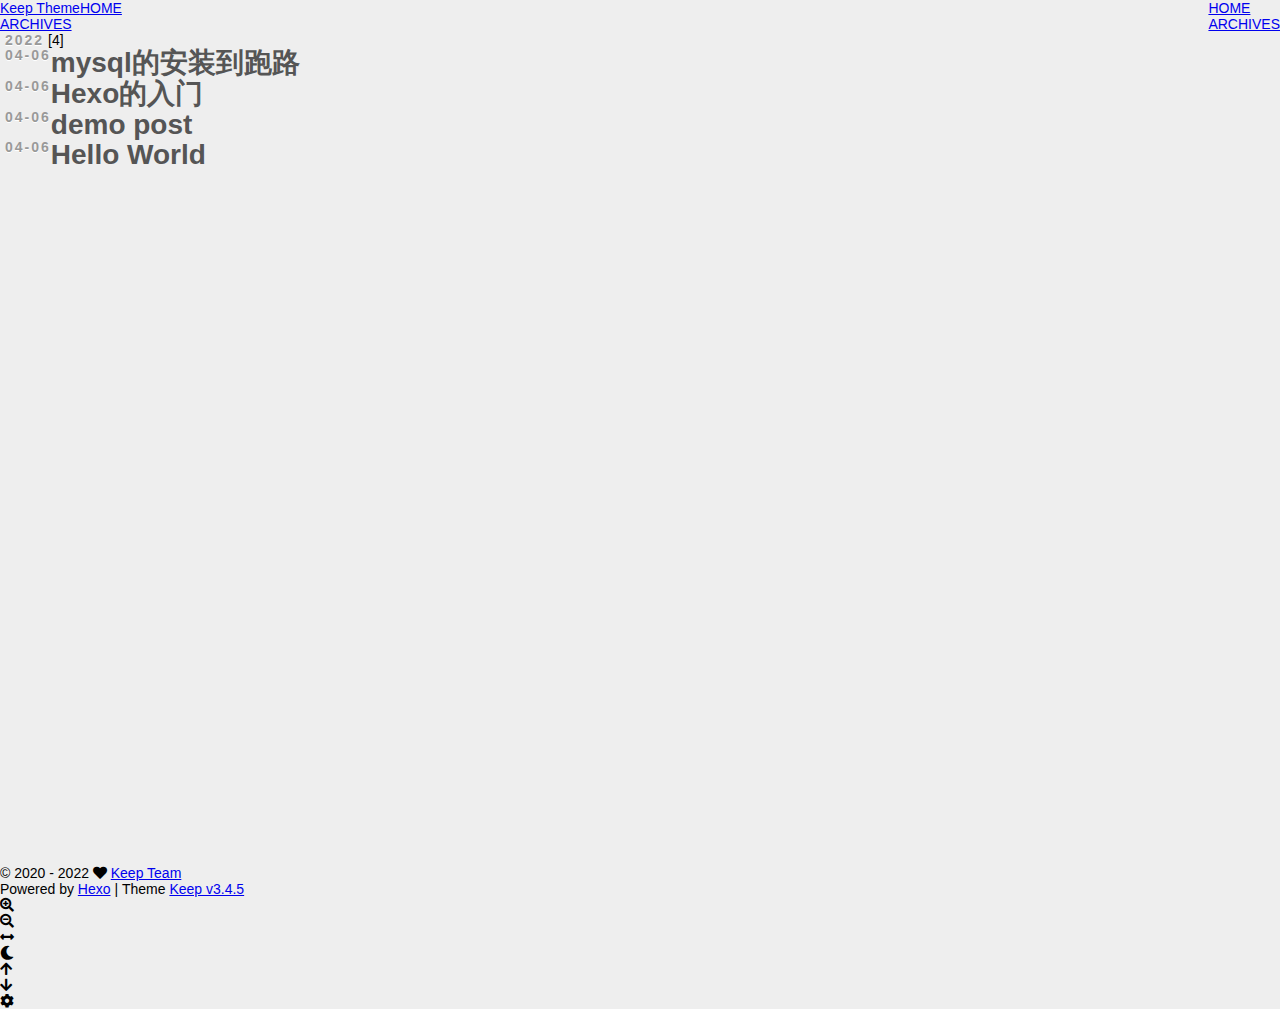
<file: archives/2022/04/index.html>
<!DOCTYPE html>
<html lang="en">
<head>
    <meta charset="utf-8">
    <meta name="viewport" content="width=device-width, initial-scale=1, maximum-scale=1">
    <meta name="keywords" content="Hexo Theme Keep">
    <meta name="description" content="Hexo Theme Keep">
    <meta name="author" content="Keep Team">
    
    <title>
        
            Archive: 2022/4 |
        
        Keep Theme
    </title>
    
<link rel="stylesheet" href="/css/style.css">

    <link rel="shortcut icon" href="/images/logo.svg">
    
<link rel="stylesheet" href="/css/font-awesome.min.css">

    <script id="hexo-configurations">
    let KEEP = window.KEEP || {};
    KEEP.hexo_config = {"hostname":"example.com","root":"/","language":"en"};
    KEEP.theme_config = {"toc":{"enable":false,"number":false,"expand_all":false,"init_open":false},"style":{"primary_color":"#0066CC","avatar":"/images/avatar.svg","favicon":"/images/logo.svg","article_img_align":"left","left_side_width":"260px","content_max_width":"920px","hover":{"shadow":false,"scale":false},"first_screen":{"enable":false,"background_img":"/images/bg.svg","description":"Keep writing and Keep loving."},"scroll":{"progress_bar":{"enable":false},"percent":{"enable":false}}},"local_search":{"enable":false,"preload":false},"code_copy":{"enable":false,"style":"default"},"pjax":{"enable":false},"lazyload":{"enable":false},"version":"3.4.5"};
    KEEP.language_ago = {"second":"%s seconds ago","minute":"%s minutes ago","hour":"%s hours ago","day":"%s days ago","week":"%s weeks ago","month":"%s months ago","year":"%s years ago"};
  </script>
<meta name="generator" content="Hexo 5.4.1"></head>


<body>
<div class="progress-bar-container">
    

    
</div>


<main class="page-container">

    

    <div class="page-main-content">

        <div class="page-main-content-top">
            <header class="header-wrapper">

    <div class="header-content">
        <div class="left">
            
            <a class="logo-title" href="/">
                Keep Theme
            </a>
        </div>

        <div class="right">
            <div class="pc">
                <ul class="menu-list">
                    
                        <li class="menu-item">
                            <a class=""
                               href="/"
                            >
                                HOME
                            </a>
                        </li>
                    
                        <li class="menu-item">
                            <a class="active"
                               href="/archives"
                            >
                                ARCHIVES
                            </a>
                        </li>
                    
                    
                </ul>
            </div>
            <div class="mobile">
                
                <div class="icon-item menu-bar">
                    <div class="menu-bar-middle"></div>
                </div>
            </div>
        </div>
    </div>

    <div class="header-drawer">
        <ul class="drawer-menu-list">
            
                <li class="drawer-menu-item flex-center">
                    <a class=""
                       href="/">HOME</a>
                </li>
            
                <li class="drawer-menu-item flex-center">
                    <a class="active"
                       href="/archives">ARCHIVES</a>
                </li>
            
        </ul>
    </div>

    <div class="window-mask"></div>

</header>


        </div>

        <div class="page-main-content-middle">

            <div class="main-content">

                
                    <div class="fade-in-down-animation">
    <div class="archive-container ">
        
<div class="archive-list-container">
    
        <section class="archive-item">
            <div class="archive-item-header">
                <span class="archive-year">2022</span>
                <span class="archive-year-post-count">[4]</span>
            </div>
            <ul class="article-list">
                
                    <li class="article-item">
                        <a class="article-title"
                           href="/2022/04/06/mysql%E4%BB%8E%E5%AE%89%E8%A3%85%E5%88%B0%E8%B7%91%E8%B7%AF/"
                        >mysql的安装到跑路</a>
                        <span class="article-date">04-06</span>
                    </li>
                
                    <li class="article-item">
                        <a class="article-title"
                           href="/2022/04/06/Hexo%E7%9A%84%E5%85%A5%E9%97%A8/"
                        >Hexo的入门</a>
                        <span class="article-date">04-06</span>
                    </li>
                
                    <li class="article-item">
                        <a class="article-title"
                           href="/2022/04/06/demo-post/"
                        >demo post</a>
                        <span class="article-date">04-06</span>
                    </li>
                
                    <li class="article-item">
                        <a class="article-title"
                           href="/2022/04/06/hello-world/"
                        >Hello World</a>
                        <span class="article-date">04-06</span>
                    </li>
                
            </ul>
        </section>
    
</div>

    </div>
</div>

                
            </div>

        </div>

        <div class="page-main-content-bottom">
            <footer class="footer">
    <div class="info-container">
        <div class="copyright-info info-item">
            &copy;
            
              <span>2020</span>
              -
            
            2022&nbsp;<i class="fas fa-heart icon-animate"></i>&nbsp;<a href="/">Keep Team</a>
        </div>
        
        <div class="theme-info info-item">
            Powered by <a target="_blank" href="https://hexo.io">Hexo</a>&nbsp;|&nbsp;Theme&nbsp;<a class="theme-version" target="_blank" href="https://github.com/XPoet/hexo-theme-keep">Keep v3.4.5</a>
        </div>
        
        
    </div>
</footer>

        </div>
    </div>

    

    <div class="right-bottom-side-tools">
        <div class="side-tools-container">
    <ul class="side-tools-list">
        <li class="tools-item tool-font-adjust-plus flex-center">
            <i class="fas fa-search-plus"></i>
        </li>

        <li class="tools-item tool-font-adjust-minus flex-center">
            <i class="fas fa-search-minus"></i>
        </li>

        <li class="tools-item tool-expand-width flex-center">
            <i class="fas fa-arrows-alt-h"></i>
        </li>

        <li class="tools-item tool-dark-light-toggle flex-center">
            <i class="fas fa-moon"></i>
        </li>

        <!-- rss -->
        

        
            <li class="tools-item tool-scroll-to-top flex-center">
                <i class="fas fa-arrow-up"></i>
            </li>
        

        <li class="tools-item tool-scroll-to-bottom flex-center">
            <i class="fas fa-arrow-down"></i>
        </li>
    </ul>

    <ul class="exposed-tools-list">
        <li class="tools-item tool-toggle-show flex-center">
            <i class="fas fa-cog fa-spin"></i>
        </li>
        
    </ul>
</div>

    </div>

    

    <div class="image-viewer-container">
    <img src="">
</div>


    

</main>




<script src="/js/utils.js"></script>

<script src="/js/main.js"></script>

<script src="/js/header-shrink.js"></script>

<script src="/js/back2top.js"></script>

<script src="/js/dark-light-toggle.js"></script>








<div class="post-scripts">
    
</div>



</body>
</html>
</file>
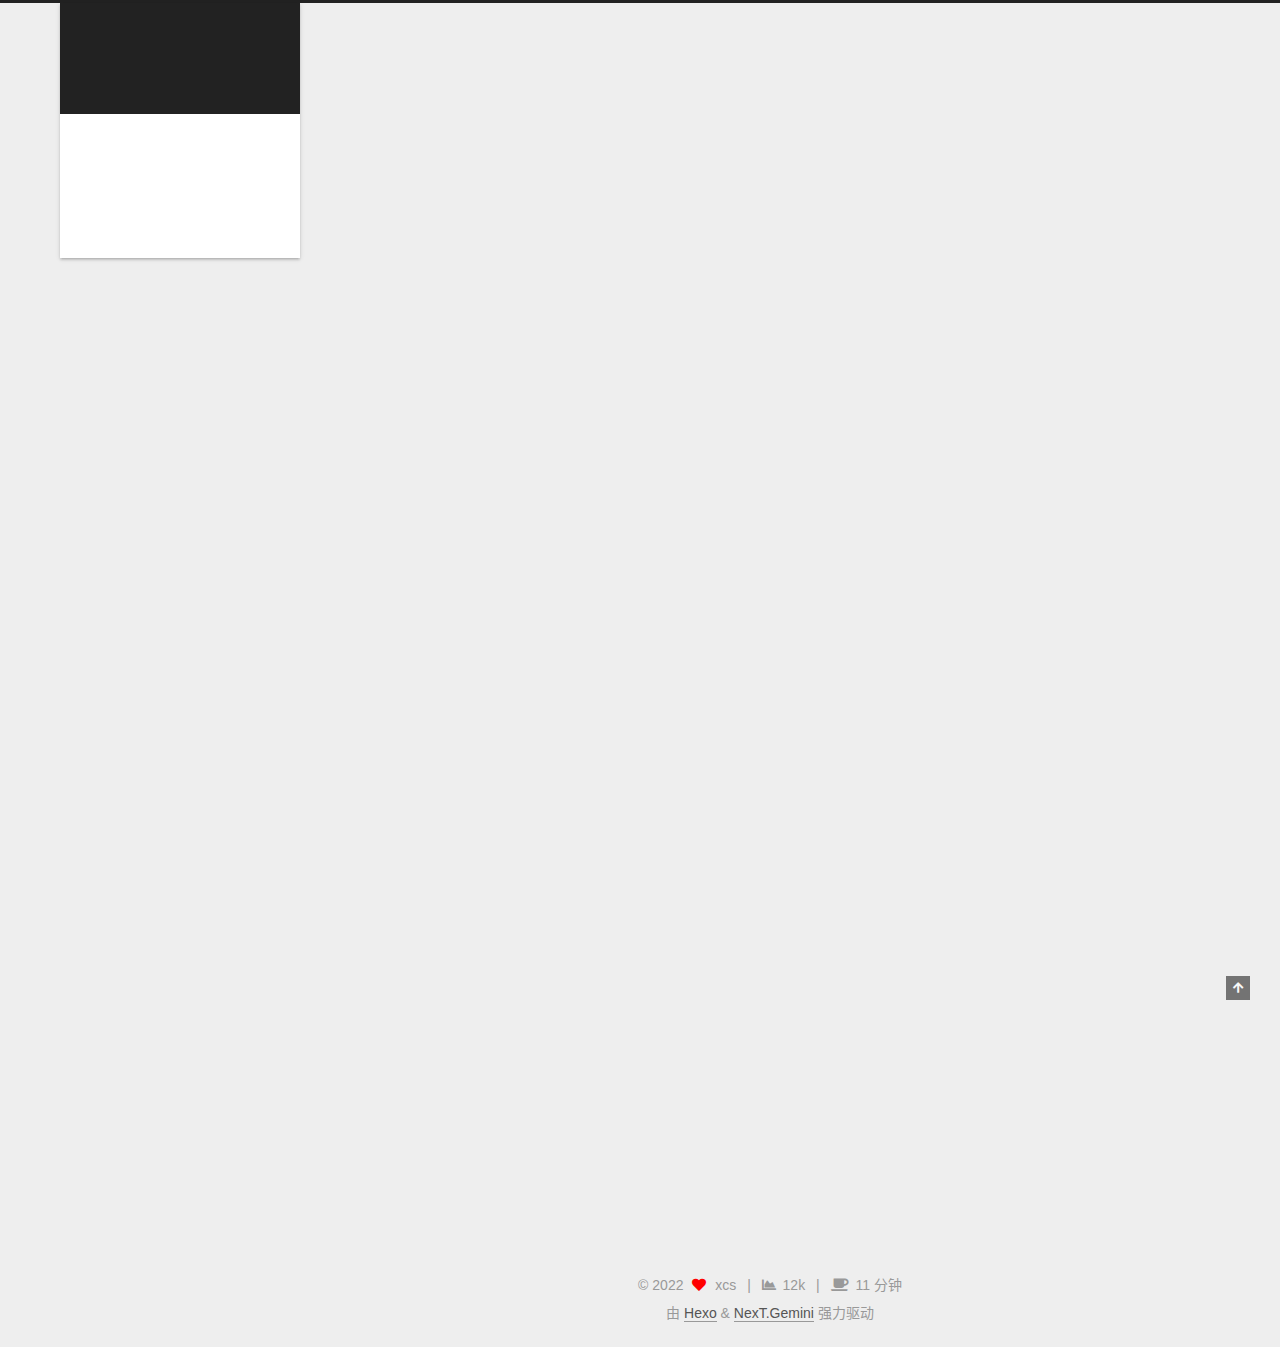
<file: archives/2022/09/index.html>
<!DOCTYPE html>
<html lang="zh-CN">
<head>
  <meta charset="UTF-8">
<meta name="viewport" content="width=device-width, initial-scale=1, maximum-scale=2">
<meta name="theme-color" content="#222">
<meta name="generator" content="Hexo 6.3.0">
  <link rel="apple-touch-icon" sizes="180x180" href="/images/apple-touch-icon-next.png">
  <link rel="icon" type="image/png" sizes="32x32" href="/images/favicon-32x32-next.png">
  <link rel="icon" type="image/png" sizes="16x16" href="/images/favicon-16x16-next.png">
  <link rel="mask-icon" href="/images/logo.svg" color="#222">

<link rel="stylesheet" href="/css/main.css">


<link rel="stylesheet" href="/lib/font-awesome/css/all.min.css">

<script id="hexo-configurations">
    var NexT = window.NexT || {};
    var CONFIG = {"hostname":"xcsambition.github.io","root":"/","scheme":"Gemini","version":"7.8.0","exturl":false,"sidebar":{"position":"left","display":"post","padding":18,"offset":12,"onmobile":false},"copycode":{"enable":false,"show_result":false,"style":null},"back2top":{"enable":true,"sidebar":false,"scrollpercent":false},"bookmark":{"enable":false,"color":"#222","save":"auto"},"fancybox":false,"mediumzoom":false,"lazyload":false,"pangu":false,"comments":{"style":"tabs","active":null,"storage":true,"lazyload":false,"nav":null},"algolia":{"hits":{"per_page":10},"labels":{"input_placeholder":"Search for Posts","hits_empty":"We didn't find any results for the search: ${query}","hits_stats":"${hits} results found in ${time} ms"}},"localsearch":{"enable":true,"trigger":"auto","top_n_per_article":1,"unescape":false,"preload":false},"motion":{"enable":true,"async":false,"transition":{"post_block":"fadeIn","post_header":"slideDownIn","post_body":"slideDownIn","coll_header":"slideLeftIn","sidebar":"slideUpIn"}},"path":"search.xml"};
  </script>

  <meta name="description" content="记录我的学习历程">
<meta property="og:type" content="website">
<meta property="og:title" content="xcs的博客">
<meta property="og:url" content="https://xcsambition.github.io/archives/2022/09/index.html">
<meta property="og:site_name" content="xcs的博客">
<meta property="og:description" content="记录我的学习历程">
<meta property="og:locale" content="zh_CN">
<meta property="article:author" content="xcs">
<meta property="article:tag" content="blog">
<meta name="twitter:card" content="summary">

<link rel="canonical" href="https://xcsambition.github.io/archives/2022/09/">


<script id="page-configurations">
  // https://hexo.io/docs/variables.html
  CONFIG.page = {
    sidebar: "",
    isHome : false,
    isPost : false,
    lang   : 'zh-CN'
  };
</script>

  <title>归档 | xcs的博客</title>
  






  <noscript>
  <style>
  .use-motion .brand,
  .use-motion .menu-item,
  .sidebar-inner,
  .use-motion .post-block,
  .use-motion .pagination,
  .use-motion .comments,
  .use-motion .post-header,
  .use-motion .post-body,
  .use-motion .collection-header { opacity: initial; }

  .use-motion .site-title,
  .use-motion .site-subtitle {
    opacity: initial;
    top: initial;
  }

  .use-motion .logo-line-before i { left: initial; }
  .use-motion .logo-line-after i { right: initial; }
  </style>
</noscript>

</head>

<body itemscope itemtype="http://schema.org/WebPage">
  <div class="container use-motion">
    <div class="headband"></div>

    <header class="header" itemscope itemtype="http://schema.org/WPHeader">
      <div class="header-inner"><div class="site-brand-container">
  <div class="site-nav-toggle">
    <div class="toggle" aria-label="切换导航栏">
      <span class="toggle-line toggle-line-first"></span>
      <span class="toggle-line toggle-line-middle"></span>
      <span class="toggle-line toggle-line-last"></span>
    </div>
  </div>

  <div class="site-meta">

    <a href="/" class="brand" rel="start">
      <span class="logo-line-before"><i></i></span>
      <h1 class="site-title">xcs的博客</h1>
      <span class="logo-line-after"><i></i></span>
    </a>
      <p class="site-subtitle" itemprop="description">记录美好生活</p>
  </div>

  <div class="site-nav-right">
    <div class="toggle popup-trigger">
        <i class="fa fa-search fa-fw fa-lg"></i>
    </div>
  </div>
</div>




<nav class="site-nav">
  <ul id="menu" class="main-menu menu">
        <li class="menu-item menu-item-home">

    <a href="/" rel="section"><i class="fa fa-home fa-fw"></i>首页</a>

  </li>
        <li class="menu-item menu-item-archives">

    <a href="/archives/" rel="section"><i class="fa fa-archive fa-fw"></i>归档</a>

  </li>
      <li class="menu-item menu-item-search">
        <a role="button" class="popup-trigger"><i class="fa fa-search fa-fw"></i>搜索
        </a>
      </li>
  </ul>
</nav>



  <div class="search-pop-overlay">
    <div class="popup search-popup">
        <div class="search-header">
  <span class="search-icon">
    <i class="fa fa-search"></i>
  </span>
  <div class="search-input-container">
    <input autocomplete="off" autocapitalize="off"
           placeholder="搜索..." spellcheck="false"
           type="search" class="search-input">
  </div>
  <span class="popup-btn-close">
    <i class="fa fa-times-circle"></i>
  </span>
</div>
<div id="search-result">
  <div id="no-result">
    <i class="fa fa-spinner fa-pulse fa-5x fa-fw"></i>
  </div>
</div>

    </div>
  </div>

</div>
    </header>

    
  <div class="back-to-top">
    <i class="fa fa-arrow-up"></i>
    <span>0%</span>
  </div>


    <main class="main">
      <div class="main-inner">
        <div class="content-wrap">
          

          <div class="content archive">
            

  
  
  
  <div class="post-block">
    <div class="posts-collapse">
      <div class="collection-title">
        <span class="collection-header">嗯..! 目前共计 4 篇日志。 继续努力。</span>
      </div>

      
    <div class="collection-year">
      <span class="collection-header">2022</span>
    </div>

  <article itemscope itemtype="http://schema.org/Article">
    <header class="post-header">

      <div class="post-meta">
        <time itemprop="dateCreated"
              datetime="2022-09-25T21:27:08+08:00"
              content="2022-09-25">
          09-25
        </time>
      </div>

      <div class="post-title">
          <a class="post-title-link" href="/2022/09/25/2022-9-21/" itemprop="url">
            <span itemprop="name">2022-9-21</span>
          </a>
      </div>

    </header>
  </article>

  <article itemscope itemtype="http://schema.org/Article">
    <header class="post-header">

      <div class="post-meta">
        <time itemprop="dateCreated"
              datetime="2022-09-19T17:47:29+08:00"
              content="2022-09-19">
          09-19
        </time>
      </div>

      <div class="post-title">
          <a class="post-title-link" href="/2022/09/19/HTTP%E4%BB%A3%E7%90%86/" itemprop="url">
            <span itemprop="name">HTTP代理</span>
          </a>
      </div>

    </header>
  </article>

  <article itemscope itemtype="http://schema.org/Article">
    <header class="post-header">

      <div class="post-meta">
        <time itemprop="dateCreated"
              datetime="2022-09-18T16:04:12+08:00"
              content="2022-09-18">
          09-18
        </time>
      </div>

      <div class="post-title">
          <a class="post-title-link" href="/2022/09/18/llinux%E5%B8%B8%E8%A7%81%E5%91%BD%E4%BB%A4/" itemprop="url">
            <span itemprop="name">linux常见命令</span>
          </a>
      </div>

    </header>
  </article>


    </div>
  </div>
  
  
  

  



          </div>
          

<script>
  window.addEventListener('tabs:register', () => {
    let { activeClass } = CONFIG.comments;
    if (CONFIG.comments.storage) {
      activeClass = localStorage.getItem('comments_active') || activeClass;
    }
    if (activeClass) {
      let activeTab = document.querySelector(`a[href="#comment-${activeClass}"]`);
      if (activeTab) {
        activeTab.click();
      }
    }
  });
  if (CONFIG.comments.storage) {
    window.addEventListener('tabs:click', event => {
      if (!event.target.matches('.tabs-comment .tab-content .tab-pane')) return;
      let commentClass = event.target.classList[1];
      localStorage.setItem('comments_active', commentClass);
    });
  }
</script>

        </div>
          
  
  <div class="toggle sidebar-toggle">
    <span class="toggle-line toggle-line-first"></span>
    <span class="toggle-line toggle-line-middle"></span>
    <span class="toggle-line toggle-line-last"></span>
  </div>

  <aside class="sidebar">
    <div class="sidebar-inner">

      <ul class="sidebar-nav motion-element">
        <li class="sidebar-nav-toc">
          文章目录
        </li>
        <li class="sidebar-nav-overview">
          站点概览
        </li>
      </ul>

      <!--noindex-->
      <div class="post-toc-wrap sidebar-panel">
      </div>
      <!--/noindex-->

      <div class="site-overview-wrap sidebar-panel">
        <div class="site-author motion-element" itemprop="author" itemscope itemtype="http://schema.org/Person">
    <img class="site-author-image" itemprop="image" alt="xcs"
      src="/images/profile-photo.jpg">
  <p class="site-author-name" itemprop="name">xcs</p>
  <div class="site-description" itemprop="description">记录我的学习历程</div>
</div>
<div class="site-state-wrap motion-element">
  <nav class="site-state">
      <div class="site-state-item site-state-posts">
          <a href="/archives/">
        
          <span class="site-state-item-count">4</span>
          <span class="site-state-item-name">日志</span>
        </a>
      </div>
  </nav>
</div>
  <div class="links-of-author motion-element">
      <span class="links-of-author-item">
        <a href="https://github.com/xcsambition" title="GitHub → https:&#x2F;&#x2F;github.com&#x2F;xcsambition" rel="noopener" target="_blank"><i class="fab fa-github fa-fw"></i>GitHub</a>
      </span>
      <span class="links-of-author-item">
        <a href="mailto:1633697855@qq.com" title="E-Mail → mailto:1633697855@qq.com" rel="noopener" target="_blank"><i class="fa fa-envelope fa-fw"></i>E-Mail</a>
      </span>
  </div>



      </div>

    </div>
  </aside>
  <div id="sidebar-dimmer"></div>


      </div>
    </main>

    <footer class="footer">
      <div class="footer-inner">
        

        

<div class="copyright">
  
  &copy; 
  <span itemprop="copyrightYear">2022</span>
  <span class="with-love">
    <i class="fa fa-heart"></i>
  </span>
  <span class="author" itemprop="copyrightHolder">xcs</span>
    <span class="post-meta-divider">|</span>
    <span class="post-meta-item-icon">
      <i class="fa fa-chart-area"></i>
    </span>
    <span title="站点总字数">12k</span>
    <span class="post-meta-divider">|</span>
    <span class="post-meta-item-icon">
      <i class="fa fa-coffee"></i>
    </span>
    <span title="站点阅读时长">11 分钟</span>
</div>
  <div class="powered-by">由 <a href="https://hexo.io/" class="theme-link" rel="noopener" target="_blank">Hexo</a> & <a href="https://theme-next.org/" class="theme-link" rel="noopener" target="_blank">NexT.Gemini</a> 强力驱动
  </div>

        








      </div>
    </footer>
  </div>

  
  <script src="/lib/anime.min.js"></script>
  <script src="/lib/velocity/velocity.min.js"></script>
  <script src="/lib/velocity/velocity.ui.min.js"></script>

<script src="/js/utils.js"></script>

<script src="/js/motion.js"></script>


<script src="/js/schemes/pisces.js"></script>


<script src="/js/next-boot.js"></script>




  




  
<script src="/js/local-search.js"></script>













  

  

</body>
</html>
</file>
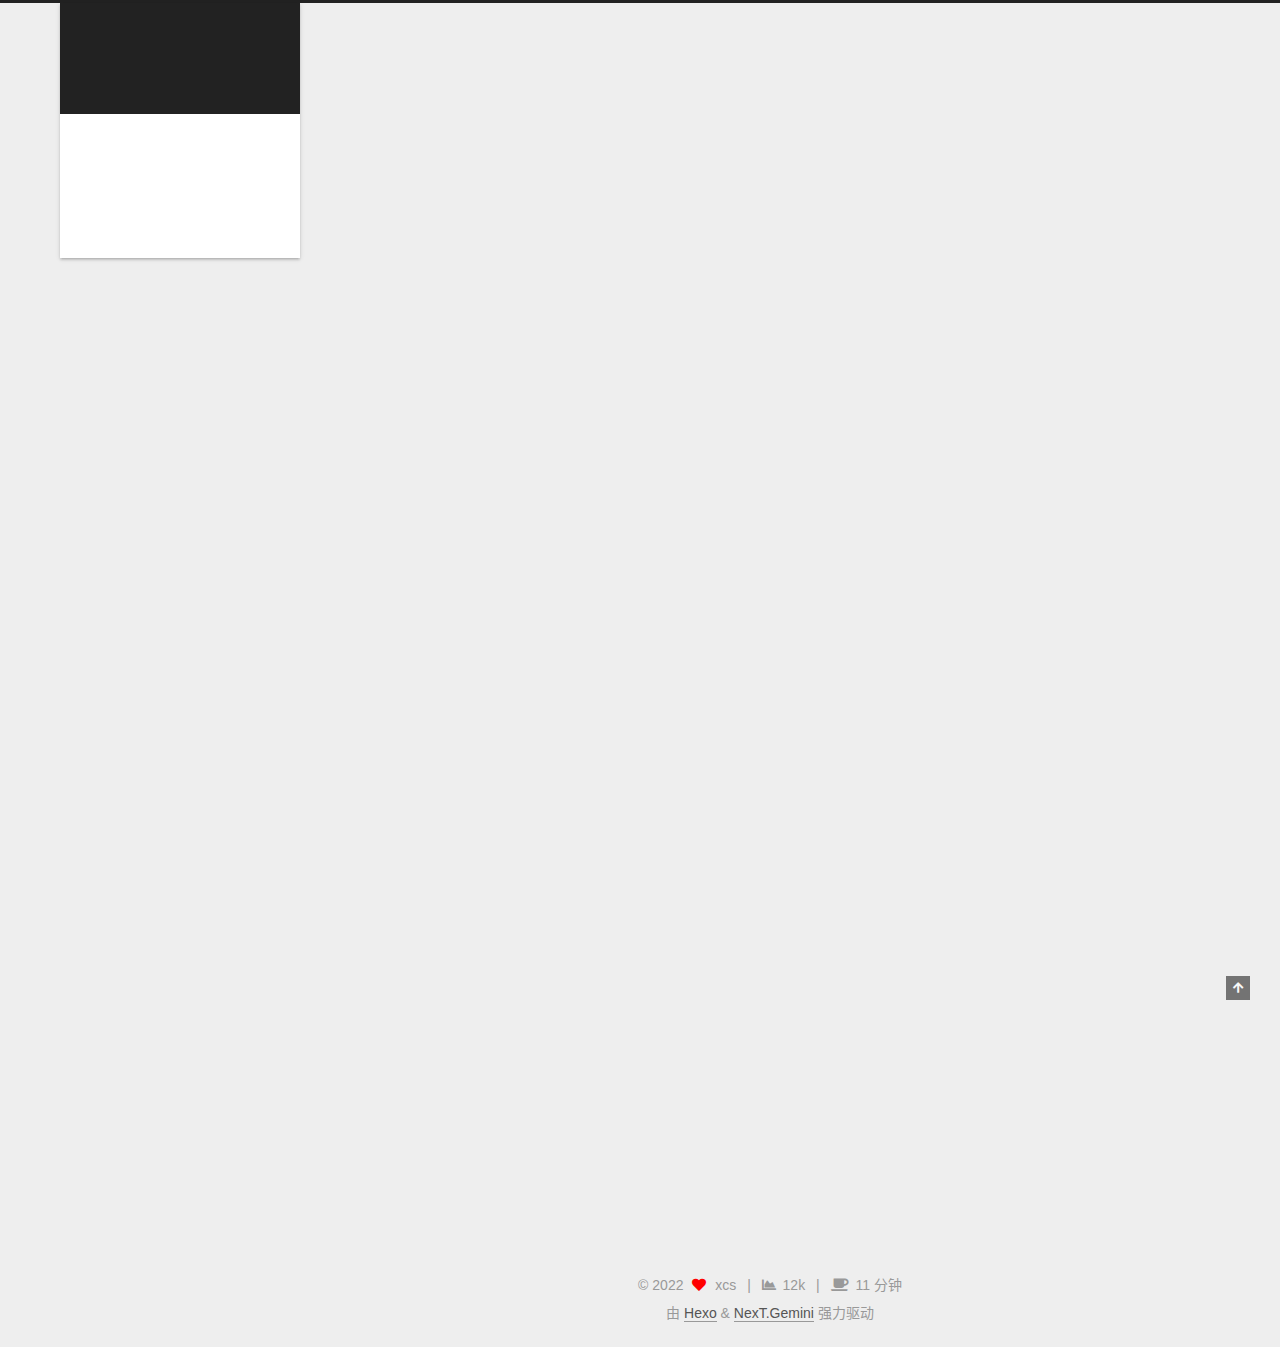
<file: archives/2022/10/index.html>
<!DOCTYPE html>
<html lang="zh-CN">
<head>
  <meta charset="UTF-8">
<meta name="viewport" content="width=device-width, initial-scale=1, maximum-scale=2">
<meta name="theme-color" content="#222">
<meta name="generator" content="Hexo 6.3.0">
  <link rel="apple-touch-icon" sizes="180x180" href="/images/apple-touch-icon-next.png">
  <link rel="icon" type="image/png" sizes="32x32" href="/images/favicon-32x32-next.png">
  <link rel="icon" type="image/png" sizes="16x16" href="/images/favicon-16x16-next.png">
  <link rel="mask-icon" href="/images/logo.svg" color="#222">

<link rel="stylesheet" href="/css/main.css">


<link rel="stylesheet" href="/lib/font-awesome/css/all.min.css">

<script id="hexo-configurations">
    var NexT = window.NexT || {};
    var CONFIG = {"hostname":"xcsambition.github.io","root":"/","scheme":"Gemini","version":"7.8.0","exturl":false,"sidebar":{"position":"left","display":"post","padding":18,"offset":12,"onmobile":false},"copycode":{"enable":false,"show_result":false,"style":null},"back2top":{"enable":true,"sidebar":false,"scrollpercent":false},"bookmark":{"enable":false,"color":"#222","save":"auto"},"fancybox":false,"mediumzoom":false,"lazyload":false,"pangu":false,"comments":{"style":"tabs","active":null,"storage":true,"lazyload":false,"nav":null},"algolia":{"hits":{"per_page":10},"labels":{"input_placeholder":"Search for Posts","hits_empty":"We didn't find any results for the search: ${query}","hits_stats":"${hits} results found in ${time} ms"}},"localsearch":{"enable":true,"trigger":"auto","top_n_per_article":1,"unescape":false,"preload":false},"motion":{"enable":true,"async":false,"transition":{"post_block":"fadeIn","post_header":"slideDownIn","post_body":"slideDownIn","coll_header":"slideLeftIn","sidebar":"slideUpIn"}},"path":"search.xml"};
  </script>

  <meta name="description" content="记录我的学习历程">
<meta property="og:type" content="website">
<meta property="og:title" content="xcs的博客">
<meta property="og:url" content="https://xcsambition.github.io/archives/2022/10/index.html">
<meta property="og:site_name" content="xcs的博客">
<meta property="og:description" content="记录我的学习历程">
<meta property="og:locale" content="zh_CN">
<meta property="article:author" content="xcs">
<meta property="article:tag" content="blog">
<meta name="twitter:card" content="summary">

<link rel="canonical" href="https://xcsambition.github.io/archives/2022/10/">


<script id="page-configurations">
  // https://hexo.io/docs/variables.html
  CONFIG.page = {
    sidebar: "",
    isHome : false,
    isPost : false,
    lang   : 'zh-CN'
  };
</script>

  <title>归档 | xcs的博客</title>
  






  <noscript>
  <style>
  .use-motion .brand,
  .use-motion .menu-item,
  .sidebar-inner,
  .use-motion .post-block,
  .use-motion .pagination,
  .use-motion .comments,
  .use-motion .post-header,
  .use-motion .post-body,
  .use-motion .collection-header { opacity: initial; }

  .use-motion .site-title,
  .use-motion .site-subtitle {
    opacity: initial;
    top: initial;
  }

  .use-motion .logo-line-before i { left: initial; }
  .use-motion .logo-line-after i { right: initial; }
  </style>
</noscript>

</head>

<body itemscope itemtype="http://schema.org/WebPage">
  <div class="container use-motion">
    <div class="headband"></div>

    <header class="header" itemscope itemtype="http://schema.org/WPHeader">
      <div class="header-inner"><div class="site-brand-container">
  <div class="site-nav-toggle">
    <div class="toggle" aria-label="切换导航栏">
      <span class="toggle-line toggle-line-first"></span>
      <span class="toggle-line toggle-line-middle"></span>
      <span class="toggle-line toggle-line-last"></span>
    </div>
  </div>

  <div class="site-meta">

    <a href="/" class="brand" rel="start">
      <span class="logo-line-before"><i></i></span>
      <h1 class="site-title">xcs的博客</h1>
      <span class="logo-line-after"><i></i></span>
    </a>
      <p class="site-subtitle" itemprop="description">记录美好生活</p>
  </div>

  <div class="site-nav-right">
    <div class="toggle popup-trigger">
        <i class="fa fa-search fa-fw fa-lg"></i>
    </div>
  </div>
</div>




<nav class="site-nav">
  <ul id="menu" class="main-menu menu">
        <li class="menu-item menu-item-home">

    <a href="/" rel="section"><i class="fa fa-home fa-fw"></i>首页</a>

  </li>
        <li class="menu-item menu-item-archives">

    <a href="/archives/" rel="section"><i class="fa fa-archive fa-fw"></i>归档</a>

  </li>
      <li class="menu-item menu-item-search">
        <a role="button" class="popup-trigger"><i class="fa fa-search fa-fw"></i>搜索
        </a>
      </li>
  </ul>
</nav>



  <div class="search-pop-overlay">
    <div class="popup search-popup">
        <div class="search-header">
  <span class="search-icon">
    <i class="fa fa-search"></i>
  </span>
  <div class="search-input-container">
    <input autocomplete="off" autocapitalize="off"
           placeholder="搜索..." spellcheck="false"
           type="search" class="search-input">
  </div>
  <span class="popup-btn-close">
    <i class="fa fa-times-circle"></i>
  </span>
</div>
<div id="search-result">
  <div id="no-result">
    <i class="fa fa-spinner fa-pulse fa-5x fa-fw"></i>
  </div>
</div>

    </div>
  </div>

</div>
    </header>

    
  <div class="back-to-top">
    <i class="fa fa-arrow-up"></i>
    <span>0%</span>
  </div>


    <main class="main">
      <div class="main-inner">
        <div class="content-wrap">
          

          <div class="content archive">
            

  
  
  
  <div class="post-block">
    <div class="posts-collapse">
      <div class="collection-title">
        <span class="collection-header">嗯..! 目前共计 4 篇日志。 继续努力。</span>
      </div>

      
    <div class="collection-year">
      <span class="collection-header">2022</span>
    </div>

  <article itemscope itemtype="http://schema.org/Article">
    <header class="post-header">

      <div class="post-meta">
        <time itemprop="dateCreated"
              datetime="2022-10-29T19:02:25+08:00"
              content="2022-10-29">
          10-29
        </time>
      </div>

      <div class="post-title">
          <a class="post-title-link" href="/2022/10/29/%E5%8D%95%E4%BE%8B%E6%A8%A1%E5%BC%8F/" itemprop="url">
            <span itemprop="name">单例模式</span>
          </a>
      </div>

    </header>
  </article>


    </div>
  </div>
  
  
  

  



          </div>
          

<script>
  window.addEventListener('tabs:register', () => {
    let { activeClass } = CONFIG.comments;
    if (CONFIG.comments.storage) {
      activeClass = localStorage.getItem('comments_active') || activeClass;
    }
    if (activeClass) {
      let activeTab = document.querySelector(`a[href="#comment-${activeClass}"]`);
      if (activeTab) {
        activeTab.click();
      }
    }
  });
  if (CONFIG.comments.storage) {
    window.addEventListener('tabs:click', event => {
      if (!event.target.matches('.tabs-comment .tab-content .tab-pane')) return;
      let commentClass = event.target.classList[1];
      localStorage.setItem('comments_active', commentClass);
    });
  }
</script>

        </div>
          
  
  <div class="toggle sidebar-toggle">
    <span class="toggle-line toggle-line-first"></span>
    <span class="toggle-line toggle-line-middle"></span>
    <span class="toggle-line toggle-line-last"></span>
  </div>

  <aside class="sidebar">
    <div class="sidebar-inner">

      <ul class="sidebar-nav motion-element">
        <li class="sidebar-nav-toc">
          文章目录
        </li>
        <li class="sidebar-nav-overview">
          站点概览
        </li>
      </ul>

      <!--noindex-->
      <div class="post-toc-wrap sidebar-panel">
      </div>
      <!--/noindex-->

      <div class="site-overview-wrap sidebar-panel">
        <div class="site-author motion-element" itemprop="author" itemscope itemtype="http://schema.org/Person">
    <img class="site-author-image" itemprop="image" alt="xcs"
      src="/images/profile-photo.jpg">
  <p class="site-author-name" itemprop="name">xcs</p>
  <div class="site-description" itemprop="description">记录我的学习历程</div>
</div>
<div class="site-state-wrap motion-element">
  <nav class="site-state">
      <div class="site-state-item site-state-posts">
          <a href="/archives/">
        
          <span class="site-state-item-count">4</span>
          <span class="site-state-item-name">日志</span>
        </a>
      </div>
  </nav>
</div>
  <div class="links-of-author motion-element">
      <span class="links-of-author-item">
        <a href="https://github.com/xcsambition" title="GitHub → https:&#x2F;&#x2F;github.com&#x2F;xcsambition" rel="noopener" target="_blank"><i class="fab fa-github fa-fw"></i>GitHub</a>
      </span>
      <span class="links-of-author-item">
        <a href="mailto:1633697855@qq.com" title="E-Mail → mailto:1633697855@qq.com" rel="noopener" target="_blank"><i class="fa fa-envelope fa-fw"></i>E-Mail</a>
      </span>
  </div>



      </div>

    </div>
  </aside>
  <div id="sidebar-dimmer"></div>


      </div>
    </main>

    <footer class="footer">
      <div class="footer-inner">
        

        

<div class="copyright">
  
  &copy; 
  <span itemprop="copyrightYear">2022</span>
  <span class="with-love">
    <i class="fa fa-heart"></i>
  </span>
  <span class="author" itemprop="copyrightHolder">xcs</span>
    <span class="post-meta-divider">|</span>
    <span class="post-meta-item-icon">
      <i class="fa fa-chart-area"></i>
    </span>
    <span title="站点总字数">12k</span>
    <span class="post-meta-divider">|</span>
    <span class="post-meta-item-icon">
      <i class="fa fa-coffee"></i>
    </span>
    <span title="站点阅读时长">11 分钟</span>
</div>
  <div class="powered-by">由 <a href="https://hexo.io/" class="theme-link" rel="noopener" target="_blank">Hexo</a> & <a href="https://theme-next.org/" class="theme-link" rel="noopener" target="_blank">NexT.Gemini</a> 强力驱动
  </div>

        








      </div>
    </footer>
  </div>

  
  <script src="/lib/anime.min.js"></script>
  <script src="/lib/velocity/velocity.min.js"></script>
  <script src="/lib/velocity/velocity.ui.min.js"></script>

<script src="/js/utils.js"></script>

<script src="/js/motion.js"></script>


<script src="/js/schemes/pisces.js"></script>


<script src="/js/next-boot.js"></script>




  




  
<script src="/js/local-search.js"></script>













  

  

</body>
</html>
</file>
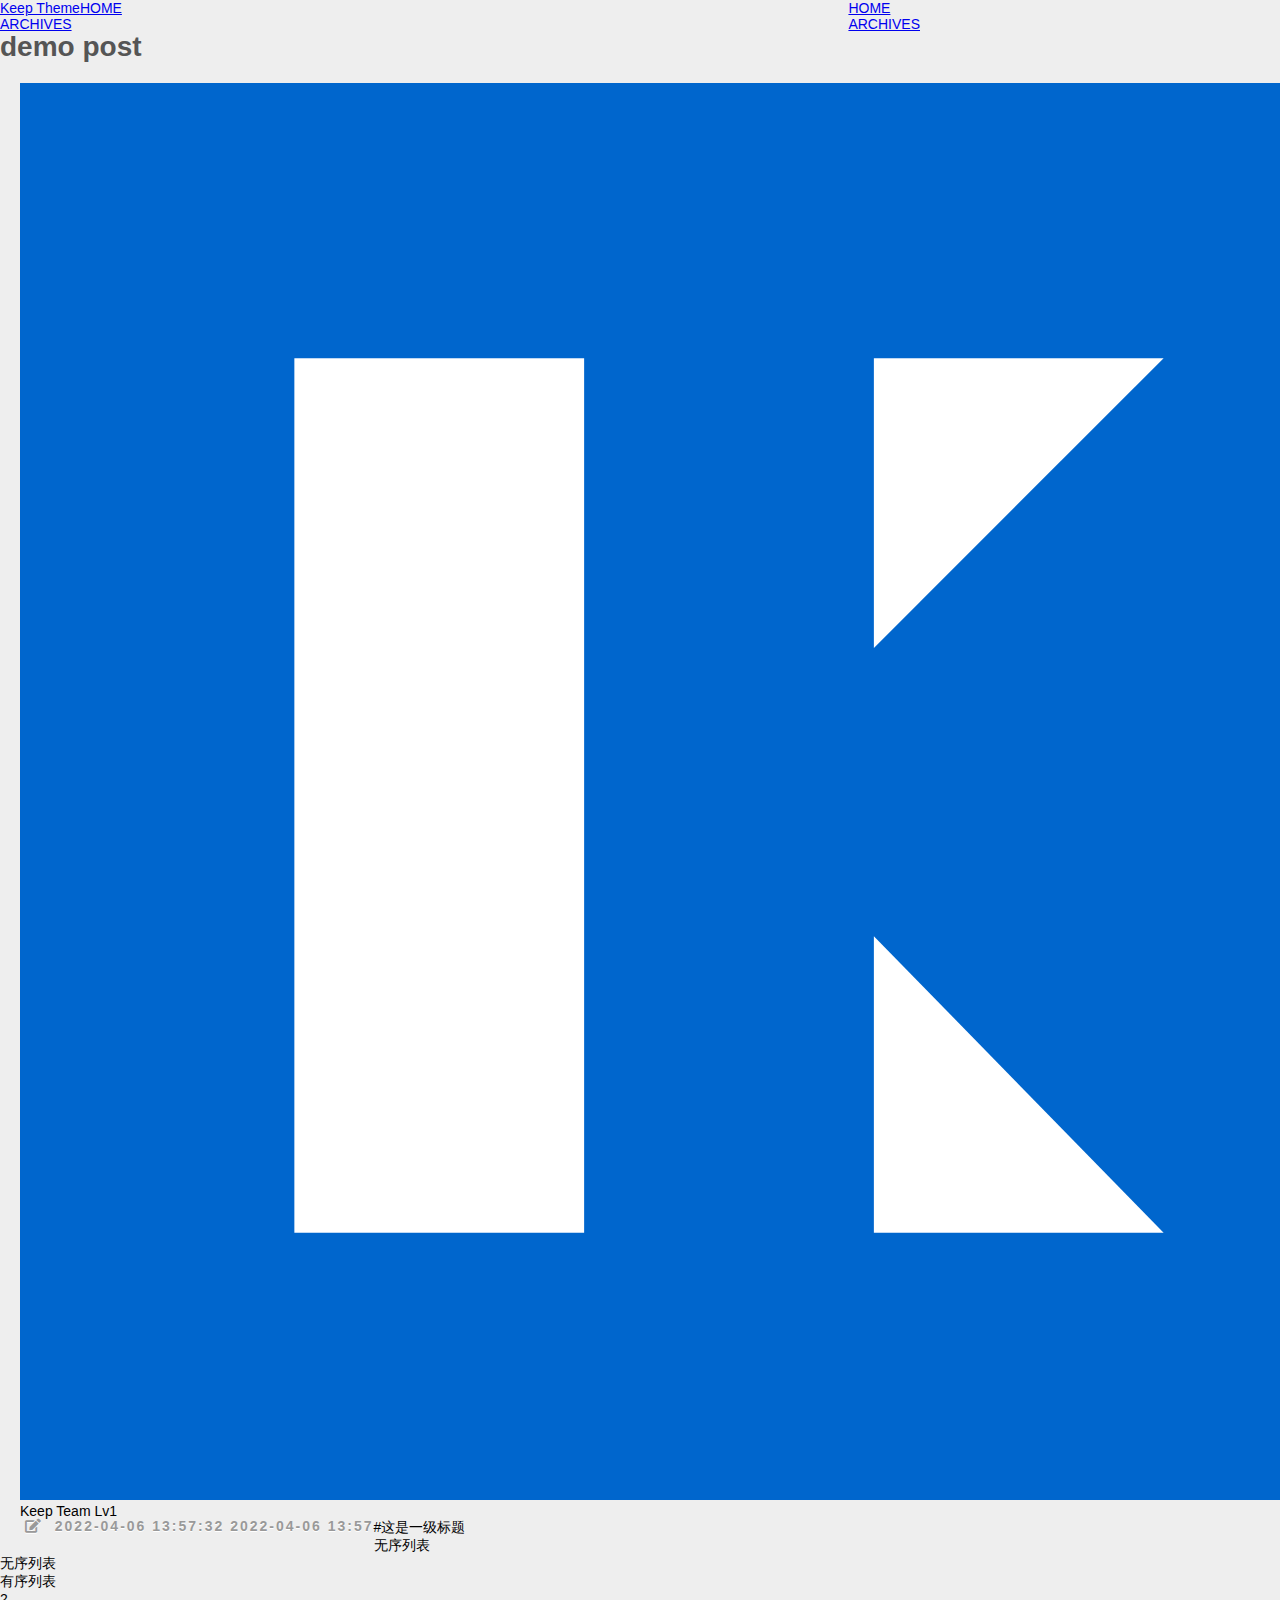
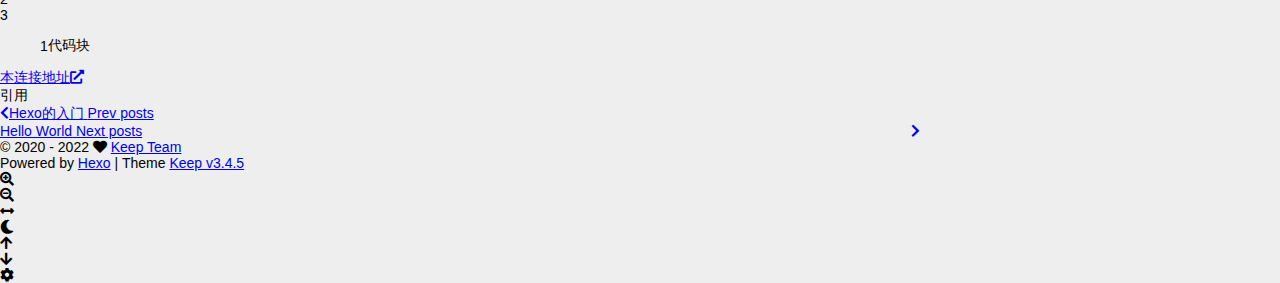
<file: 2022/04/06/demo-post/index.html>
<!DOCTYPE html>
<html lang="en">
<head>
    <meta charset="utf-8">
    <meta name="viewport" content="width=device-width, initial-scale=1, maximum-scale=1">
    <meta name="keywords" content="Hexo Theme Keep">
    <meta name="description" content="Hexo Theme Keep">
    <meta name="author" content="Keep Team">
    
    <title>
        
            demo post |
        
        Keep Theme
    </title>
    
<link rel="stylesheet" href="/css/style.css">

    <link rel="shortcut icon" href="/images/logo.svg">
    
<link rel="stylesheet" href="/css/font-awesome.min.css">

    <script id="hexo-configurations">
    let KEEP = window.KEEP || {};
    KEEP.hexo_config = {"hostname":"example.com","root":"/","language":"en"};
    KEEP.theme_config = {"toc":{"enable":false,"number":false,"expand_all":false,"init_open":false},"style":{"primary_color":"#0066CC","avatar":"/images/avatar.svg","favicon":"/images/logo.svg","article_img_align":"left","left_side_width":"260px","content_max_width":"920px","hover":{"shadow":false,"scale":false},"first_screen":{"enable":false,"background_img":"/images/bg.svg","description":"Keep writing and Keep loving."},"scroll":{"progress_bar":{"enable":false},"percent":{"enable":false}}},"local_search":{"enable":false,"preload":false},"code_copy":{"enable":false,"style":"default"},"pjax":{"enable":false},"lazyload":{"enable":false},"version":"3.4.5"};
    KEEP.language_ago = {"second":"%s seconds ago","minute":"%s minutes ago","hour":"%s hours ago","day":"%s days ago","week":"%s weeks ago","month":"%s months ago","year":"%s years ago"};
  </script>
<meta name="generator" content="Hexo 5.4.1"></head>


<body>
<div class="progress-bar-container">
    

    
</div>


<main class="page-container">

    

    <div class="page-main-content">

        <div class="page-main-content-top">
            <header class="header-wrapper">

    <div class="header-content">
        <div class="left">
            
            <a class="logo-title" href="/">
                Keep Theme
            </a>
        </div>

        <div class="right">
            <div class="pc">
                <ul class="menu-list">
                    
                        <li class="menu-item">
                            <a class=""
                               href="/"
                            >
                                HOME
                            </a>
                        </li>
                    
                        <li class="menu-item">
                            <a class=""
                               href="/archives"
                            >
                                ARCHIVES
                            </a>
                        </li>
                    
                    
                </ul>
            </div>
            <div class="mobile">
                
                <div class="icon-item menu-bar">
                    <div class="menu-bar-middle"></div>
                </div>
            </div>
        </div>
    </div>

    <div class="header-drawer">
        <ul class="drawer-menu-list">
            
                <li class="drawer-menu-item flex-center">
                    <a class=""
                       href="/">HOME</a>
                </li>
            
                <li class="drawer-menu-item flex-center">
                    <a class=""
                       href="/archives">ARCHIVES</a>
                </li>
            
        </ul>
    </div>

    <div class="window-mask"></div>

</header>


        </div>

        <div class="page-main-content-middle">

            <div class="main-content">

                
                    <div class="fade-in-down-animation">
    <div class="article-content-container">

        <div class="article-title">
            <span class="title-hover-animation">demo post</span>
        </div>

        
            <div class="article-header">
                <div class="avatar">
                    <img src="/images/avatar.svg">
                </div>
                <div class="info">
                    <div class="author">
                        <span class="name">Keep Team</span>
                        
                            <span class="author-label">Lv1</span>
                        
                    </div>
                    <div class="meta-info">
                        <div class="article-meta-info">
    <span class="article-date article-meta-item">
        <i class="fas fa-edit"></i>&nbsp;
        <span class="pc">2022-04-06 13:57:32</span>
        <span class="mobile">2022-04-06 13:57</span>
    </span>
    
    

    
    
    
    
</div>

                    </div>
                </div>
            </div>
        

        <div class="article-content markdown-body">
            <p>#这是一级标题</p>
<ul>
<li>无序列表</li>
<li>无序列表</li>
</ul>
<ol>
<li>有序列表</li>
<li>2</li>
<li>3</li>
</ol>
<figure class="highlight java"><table><tr><td class="gutter"><pre><span class="line">1</span><br></pre></td><td class="code"><pre><span class="line">代码块</span><br></pre></td></tr></table></figure>

<p><a class="link"   target="_blank" rel="noopener" href="https://xcsambition.github.io/" >本连接地址<i class="fas fa-external-link-alt"></i></a></p>
<blockquote>
<p>引用</p>
</blockquote>

        </div>

        

        

        
            <div class="article-nav">
                
                    <div class="article-prev">
                        <a class="prev"
                           rel="prev"
                           href="/2022/04/06/Hexo%E7%9A%84%E5%85%A5%E9%97%A8/"
                        >
                            <span class="left arrow-icon flex-center">
                              <i class="fas fa-chevron-left"></i>
                            </span>
                            <span class="title flex-center">
                                <span class="post-nav-title-item">Hexo的入门</span>
                                <span class="post-nav-item">Prev posts</span>
                            </span>
                        </a>
                    </div>
                
                
                    <div class="article-next">
                        <a class="next"
                           rel="next"
                           href="/2022/04/06/hello-world/"
                        >
                            <span class="title flex-center">
                                <span class="post-nav-title-item">Hello World</span>
                                <span class="post-nav-item">Next posts</span>
                            </span>
                            <span class="right arrow-icon flex-center">
                              <i class="fas fa-chevron-right"></i>
                            </span>
                        </a>
                    </div>
                
            </div>
        

        
    </div>
</div>


                
            </div>

        </div>

        <div class="page-main-content-bottom">
            <footer class="footer">
    <div class="info-container">
        <div class="copyright-info info-item">
            &copy;
            
              <span>2020</span>
              -
            
            2022&nbsp;<i class="fas fa-heart icon-animate"></i>&nbsp;<a href="/">Keep Team</a>
        </div>
        
        <div class="theme-info info-item">
            Powered by <a target="_blank" href="https://hexo.io">Hexo</a>&nbsp;|&nbsp;Theme&nbsp;<a class="theme-version" target="_blank" href="https://github.com/XPoet/hexo-theme-keep">Keep v3.4.5</a>
        </div>
        
        
    </div>
</footer>

        </div>
    </div>

    
        <div class="post-tools">
            <div class="post-tools-container">
    <ul class="tools-list">
        <!-- TOC aside toggle -->
        

        <!-- go comment -->
        
    </ul>
</div>

        </div>
    

    <div class="right-bottom-side-tools">
        <div class="side-tools-container">
    <ul class="side-tools-list">
        <li class="tools-item tool-font-adjust-plus flex-center">
            <i class="fas fa-search-plus"></i>
        </li>

        <li class="tools-item tool-font-adjust-minus flex-center">
            <i class="fas fa-search-minus"></i>
        </li>

        <li class="tools-item tool-expand-width flex-center">
            <i class="fas fa-arrows-alt-h"></i>
        </li>

        <li class="tools-item tool-dark-light-toggle flex-center">
            <i class="fas fa-moon"></i>
        </li>

        <!-- rss -->
        

        
            <li class="tools-item tool-scroll-to-top flex-center">
                <i class="fas fa-arrow-up"></i>
            </li>
        

        <li class="tools-item tool-scroll-to-bottom flex-center">
            <i class="fas fa-arrow-down"></i>
        </li>
    </ul>

    <ul class="exposed-tools-list">
        <li class="tools-item tool-toggle-show flex-center">
            <i class="fas fa-cog fa-spin"></i>
        </li>
        
    </ul>
</div>

    </div>

    

    <div class="image-viewer-container">
    <img src="">
</div>


    

</main>




<script src="/js/utils.js"></script>

<script src="/js/main.js"></script>

<script src="/js/header-shrink.js"></script>

<script src="/js/back2top.js"></script>

<script src="/js/dark-light-toggle.js"></script>








<div class="post-scripts">
    
</div>



</body>
</html>
</file>
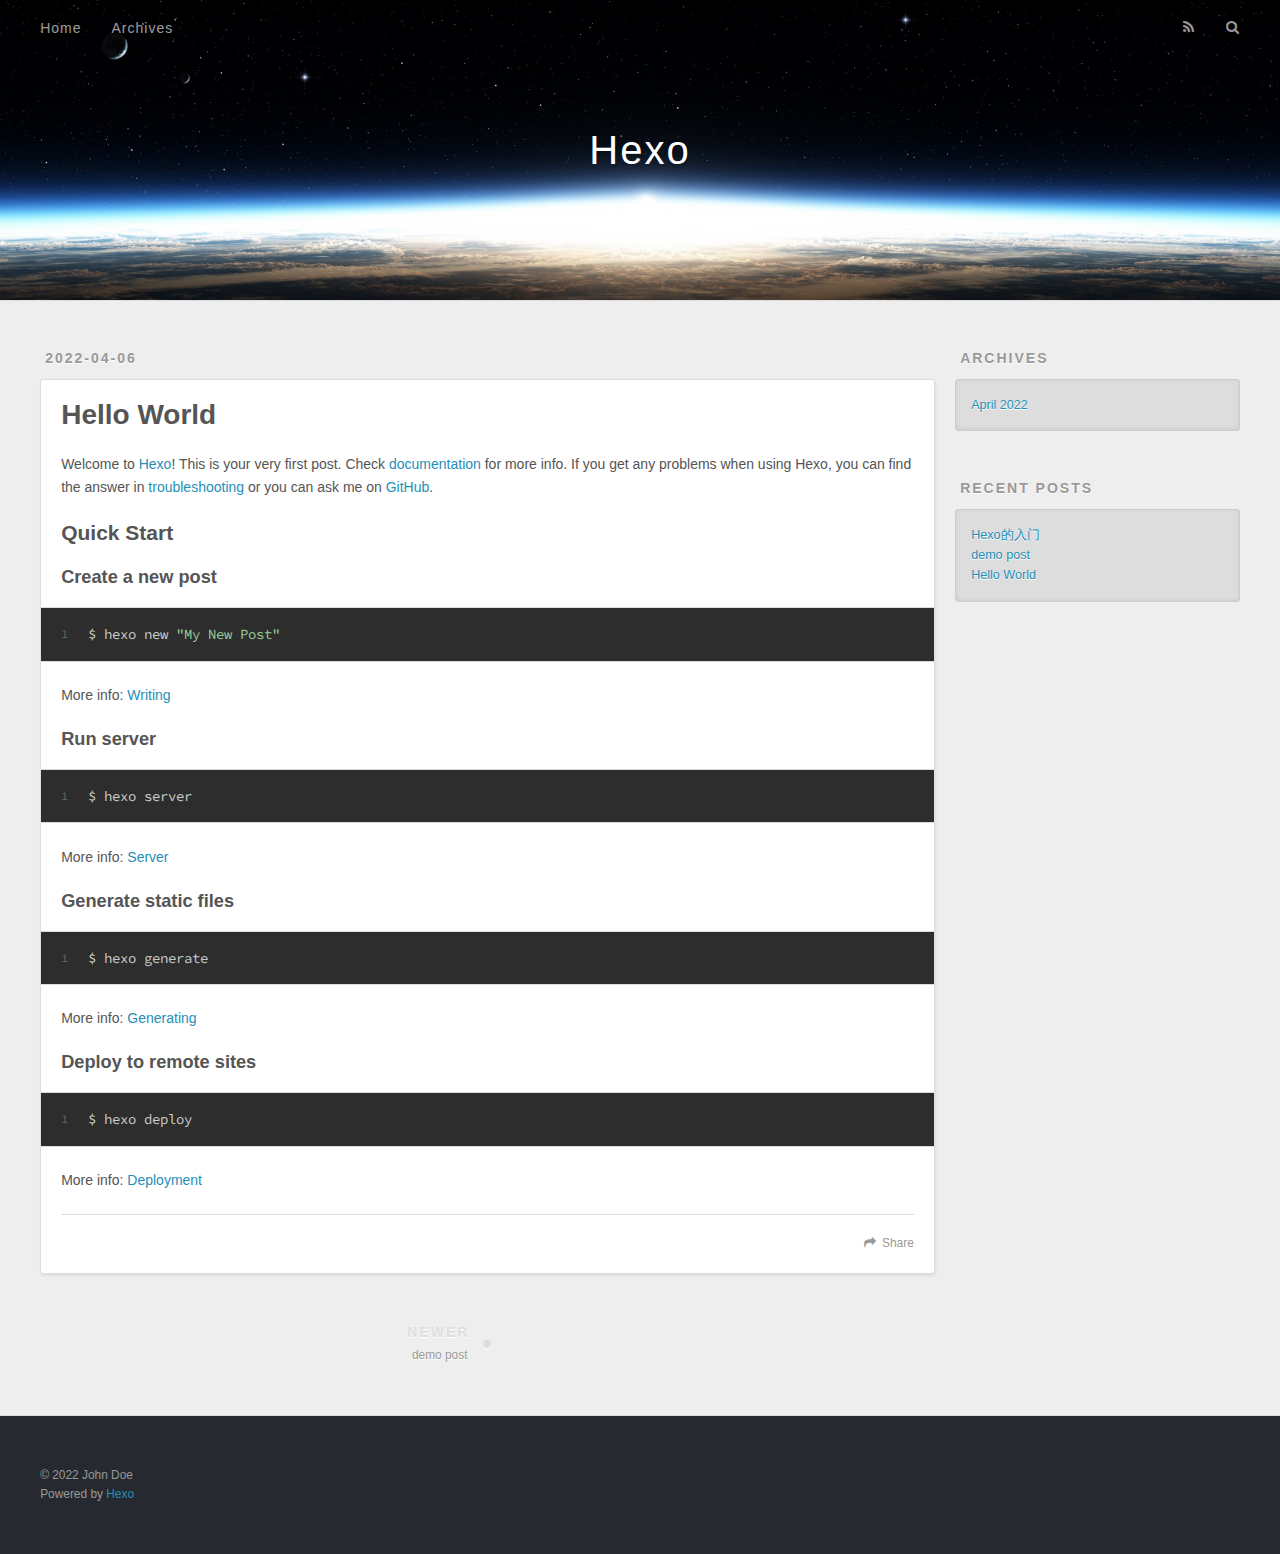
<file: 2022/04/06/hello-world/index.html>
<!DOCTYPE html>
<html>
<head>
  <meta charset="utf-8">
  

  
  <title>Hello World | Hexo</title>
  <meta name="viewport" content="width=device-width, initial-scale=1, maximum-scale=1">
  <meta name="description" content="Welcome to Hexo! This is your very first post. Check documentation for more info. If you get any problems when using Hexo, you can find the answer in troubleshooting or you can ask me on GitHub. Quick">
<meta property="og:type" content="article">
<meta property="og:title" content="Hello World">
<meta property="og:url" content="http://example.com/2022/04/06/hello-world/index.html">
<meta property="og:site_name" content="Hexo">
<meta property="og:description" content="Welcome to Hexo! This is your very first post. Check documentation for more info. If you get any problems when using Hexo, you can find the answer in troubleshooting or you can ask me on GitHub. Quick">
<meta property="og:locale" content="en_US">
<meta property="article:published_time" content="2022-04-06T03:47:24.859Z">
<meta property="article:modified_time" content="2022-04-06T03:46:03.465Z">
<meta property="article:author" content="John Doe">
<meta name="twitter:card" content="summary">
  
    <link rel="alternate" href="/atom.xml" title="Hexo" type="application/atom+xml">
  
  
    <link rel="icon" href="/favicon.png">
  
  
    <link href="//fonts.googleapis.com/css?family=Source+Code+Pro" rel="stylesheet" type="text/css">
  
  
<link rel="stylesheet" href="/css/style.css">

<meta name="generator" content="Hexo 5.4.1"></head>

<body>
  <div id="container">
    <div id="wrap">
      <header id="header">
  <div id="banner"></div>
  <div id="header-outer" class="outer">
    <div id="header-title" class="inner">
      <h1 id="logo-wrap">
        <a href="/" id="logo">Hexo</a>
      </h1>
      
    </div>
    <div id="header-inner" class="inner">
      <nav id="main-nav">
        <a id="main-nav-toggle" class="nav-icon"></a>
        
          <a class="main-nav-link" href="/">Home</a>
        
          <a class="main-nav-link" href="/archives">Archives</a>
        
      </nav>
      <nav id="sub-nav">
        
          <a id="nav-rss-link" class="nav-icon" href="/atom.xml" title="RSS Feed"></a>
        
        <a id="nav-search-btn" class="nav-icon" title="Search"></a>
      </nav>
      <div id="search-form-wrap">
        <form action="//google.com/search" method="get" accept-charset="UTF-8" class="search-form"><input type="search" name="q" class="search-form-input" placeholder="Search"><button type="submit" class="search-form-submit">&#xF002;</button><input type="hidden" name="sitesearch" value="http://example.com"></form>
      </div>
    </div>
  </div>
</header>
      <div class="outer">
        <section id="main"><article id="post-hello-world" class="article article-type-post" itemscope itemprop="blogPost">
  <div class="article-meta">
    <a href="/2022/04/06/hello-world/" class="article-date">
  <time datetime="2022-04-06T03:47:24.859Z" itemprop="datePublished">2022-04-06</time>
</a>
    
  </div>
  <div class="article-inner">
    
    
      <header class="article-header">
        
  
    <h1 class="article-title" itemprop="name">
      Hello World
    </h1>
  

      </header>
    
    <div class="article-entry" itemprop="articleBody">
      
        <p>Welcome to <a target="_blank" rel="noopener" href="https://hexo.io/">Hexo</a>! This is your very first post. Check <a target="_blank" rel="noopener" href="https://hexo.io/docs/">documentation</a> for more info. If you get any problems when using Hexo, you can find the answer in <a target="_blank" rel="noopener" href="https://hexo.io/docs/troubleshooting.html">troubleshooting</a> or you can ask me on <a target="_blank" rel="noopener" href="https://github.com/hexojs/hexo/issues">GitHub</a>.</p>
<h2 id="Quick-Start"><a href="#Quick-Start" class="headerlink" title="Quick Start"></a>Quick Start</h2><h3 id="Create-a-new-post"><a href="#Create-a-new-post" class="headerlink" title="Create a new post"></a>Create a new post</h3><figure class="highlight bash"><table><tr><td class="gutter"><pre><span class="line">1</span><br></pre></td><td class="code"><pre><span class="line">$ hexo new <span class="string">&quot;My New Post&quot;</span></span><br></pre></td></tr></table></figure>

<p>More info: <a target="_blank" rel="noopener" href="https://hexo.io/docs/writing.html">Writing</a></p>
<h3 id="Run-server"><a href="#Run-server" class="headerlink" title="Run server"></a>Run server</h3><figure class="highlight bash"><table><tr><td class="gutter"><pre><span class="line">1</span><br></pre></td><td class="code"><pre><span class="line">$ hexo server</span><br></pre></td></tr></table></figure>

<p>More info: <a target="_blank" rel="noopener" href="https://hexo.io/docs/server.html">Server</a></p>
<h3 id="Generate-static-files"><a href="#Generate-static-files" class="headerlink" title="Generate static files"></a>Generate static files</h3><figure class="highlight bash"><table><tr><td class="gutter"><pre><span class="line">1</span><br></pre></td><td class="code"><pre><span class="line">$ hexo generate</span><br></pre></td></tr></table></figure>

<p>More info: <a target="_blank" rel="noopener" href="https://hexo.io/docs/generating.html">Generating</a></p>
<h3 id="Deploy-to-remote-sites"><a href="#Deploy-to-remote-sites" class="headerlink" title="Deploy to remote sites"></a>Deploy to remote sites</h3><figure class="highlight bash"><table><tr><td class="gutter"><pre><span class="line">1</span><br></pre></td><td class="code"><pre><span class="line">$ hexo deploy</span><br></pre></td></tr></table></figure>

<p>More info: <a target="_blank" rel="noopener" href="https://hexo.io/docs/one-command-deployment.html">Deployment</a></p>

      
    </div>
    <footer class="article-footer">
      <a data-url="http://example.com/2022/04/06/hello-world/" data-id="cl1n1l56z0000xoye2n7efvup" class="article-share-link">Share</a>
      
      
    </footer>
  </div>
  
    
<nav id="article-nav">
  
    <a href="/2022/04/06/demo-post/" id="article-nav-newer" class="article-nav-link-wrap">
      <strong class="article-nav-caption">Newer</strong>
      <div class="article-nav-title">
        
          demo post
        
      </div>
    </a>
  
  
</nav>

  
</article>

</section>
        
          <aside id="sidebar">
  
    

  
    

  
    
  
    
  <div class="widget-wrap">
    <h3 class="widget-title">Archives</h3>
    <div class="widget">
      <ul class="archive-list"><li class="archive-list-item"><a class="archive-list-link" href="/archives/2022/04/">April 2022</a></li></ul>
    </div>
  </div>


  
    
  <div class="widget-wrap">
    <h3 class="widget-title">Recent Posts</h3>
    <div class="widget">
      <ul>
        
          <li>
            <a href="/2022/04/06/Hexo%E7%9A%84%E5%85%A5%E9%97%A8/">Hexo的入门</a>
          </li>
        
          <li>
            <a href="/2022/04/06/demo-post/">demo post</a>
          </li>
        
          <li>
            <a href="/2022/04/06/hello-world/">Hello World</a>
          </li>
        
      </ul>
    </div>
  </div>

  
</aside>
        
      </div>
      <footer id="footer">
  
  <div class="outer">
    <div id="footer-info" class="inner">
      &copy; 2022 John Doe<br>
      Powered by <a href="http://hexo.io/" target="_blank">Hexo</a>
    </div>
  </div>
</footer>
    </div>
    <nav id="mobile-nav">
  
    <a href="/" class="mobile-nav-link">Home</a>
  
    <a href="/archives" class="mobile-nav-link">Archives</a>
  
</nav>
    

<script src="//ajax.googleapis.com/ajax/libs/jquery/2.0.3/jquery.min.js"></script>


  
<link rel="stylesheet" href="/fancybox/jquery.fancybox.css">

  
<script src="/fancybox/jquery.fancybox.pack.js"></script>




<script src="/js/script.js"></script>




  </div>
</body>
</html>
</file>
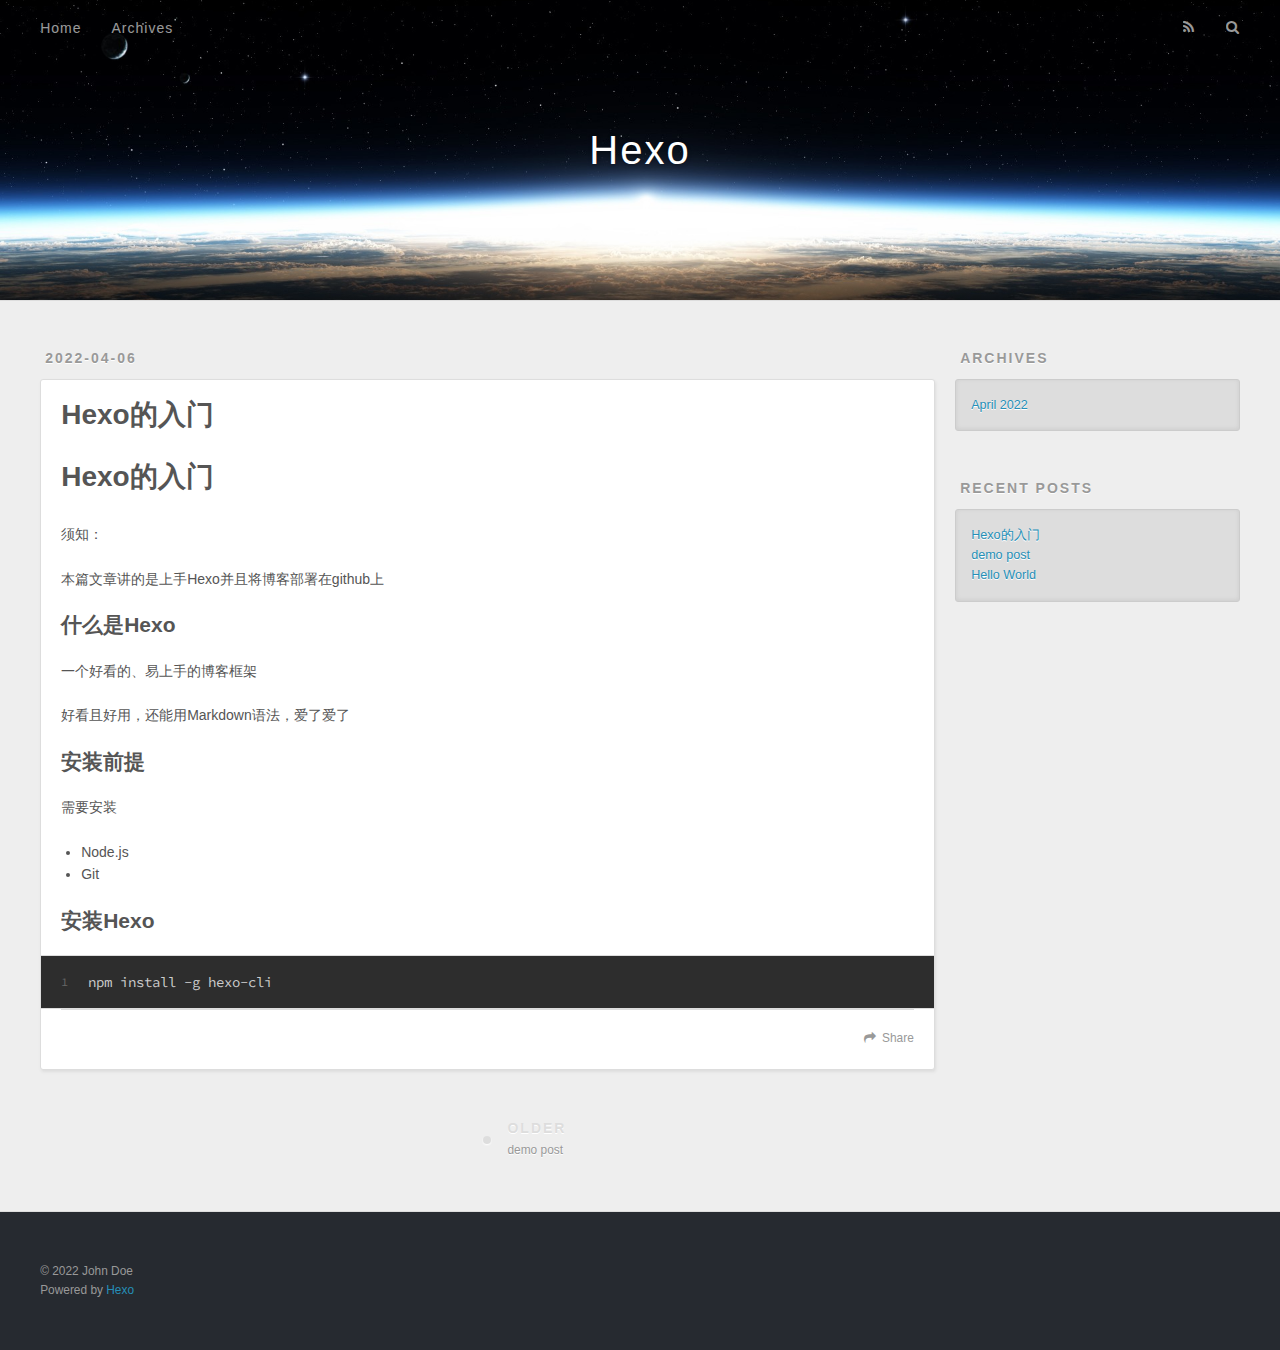
<file: 2022/04/06/Hexo的入门/index.html>
<!DOCTYPE html>
<html>
<head>
  <meta charset="utf-8">
  

  
  <title>Hexo的入门 | Hexo</title>
  <meta name="viewport" content="width=device-width, initial-scale=1, maximum-scale=1">
  <meta name="description" content="Hexo的入门须知： 本篇文章讲的是上手Hexo并且将博客部署在github上 什么是Hexo一个好看的、易上手的博客框架 好看且好用，还能用Markdown语法，爱了爱了 安装前提需要安装  Node.js Git  安装Hexo1npm install -g hexo-cli">
<meta property="og:type" content="article">
<meta property="og:title" content="Hexo的入门">
<meta property="og:url" content="http://example.com/2022/04/06/Hexo%E7%9A%84%E5%85%A5%E9%97%A8/index.html">
<meta property="og:site_name" content="Hexo">
<meta property="og:description" content="Hexo的入门须知： 本篇文章讲的是上手Hexo并且将博客部署在github上 什么是Hexo一个好看的、易上手的博客框架 好看且好用，还能用Markdown语法，爱了爱了 安装前提需要安装  Node.js Git  安装Hexo1npm install -g hexo-cli">
<meta property="og:locale" content="en_US">
<meta property="article:published_time" content="2022-04-06T06:37:01.000Z">
<meta property="article:modified_time" content="2022-04-06T06:44:36.792Z">
<meta property="article:author" content="John Doe">
<meta name="twitter:card" content="summary">
  
    <link rel="alternate" href="/atom.xml" title="Hexo" type="application/atom+xml">
  
  
    <link rel="icon" href="/favicon.png">
  
  
    <link href="//fonts.googleapis.com/css?family=Source+Code+Pro" rel="stylesheet" type="text/css">
  
  
<link rel="stylesheet" href="/css/style.css">

<meta name="generator" content="Hexo 5.4.1"></head>

<body>
  <div id="container">
    <div id="wrap">
      <header id="header">
  <div id="banner"></div>
  <div id="header-outer" class="outer">
    <div id="header-title" class="inner">
      <h1 id="logo-wrap">
        <a href="/" id="logo">Hexo</a>
      </h1>
      
    </div>
    <div id="header-inner" class="inner">
      <nav id="main-nav">
        <a id="main-nav-toggle" class="nav-icon"></a>
        
          <a class="main-nav-link" href="/">Home</a>
        
          <a class="main-nav-link" href="/archives">Archives</a>
        
      </nav>
      <nav id="sub-nav">
        
          <a id="nav-rss-link" class="nav-icon" href="/atom.xml" title="RSS Feed"></a>
        
        <a id="nav-search-btn" class="nav-icon" title="Search"></a>
      </nav>
      <div id="search-form-wrap">
        <form action="//google.com/search" method="get" accept-charset="UTF-8" class="search-form"><input type="search" name="q" class="search-form-input" placeholder="Search"><button type="submit" class="search-form-submit">&#xF002;</button><input type="hidden" name="sitesearch" value="http://example.com"></form>
      </div>
    </div>
  </div>
</header>
      <div class="outer">
        <section id="main"><article id="post-Hexo的入门" class="article article-type-post" itemscope itemprop="blogPost">
  <div class="article-meta">
    <a href="/2022/04/06/Hexo%E7%9A%84%E5%85%A5%E9%97%A8/" class="article-date">
  <time datetime="2022-04-06T06:37:01.000Z" itemprop="datePublished">2022-04-06</time>
</a>
    
  </div>
  <div class="article-inner">
    
    
      <header class="article-header">
        
  
    <h1 class="article-title" itemprop="name">
      Hexo的入门
    </h1>
  

      </header>
    
    <div class="article-entry" itemprop="articleBody">
      
        <h1 id="Hexo的入门"><a href="#Hexo的入门" class="headerlink" title="Hexo的入门"></a>Hexo的入门</h1><p>须知：</p>
<p>本篇文章讲的是上手Hexo并且将博客部署在github上</p>
<h2 id="什么是Hexo"><a href="#什么是Hexo" class="headerlink" title="什么是Hexo"></a>什么是Hexo</h2><p>一个好看的、易上手的博客框架</p>
<p>好看且好用，还能用Markdown语法，爱了爱了</p>
<h2 id="安装前提"><a href="#安装前提" class="headerlink" title="安装前提"></a>安装前提</h2><p>需要安装</p>
<ul>
<li>Node.js</li>
<li>Git</li>
</ul>
<h2 id="安装Hexo"><a href="#安装Hexo" class="headerlink" title="安装Hexo"></a>安装Hexo</h2><figure class="highlight shell"><table><tr><td class="gutter"><pre><span class="line">1</span><br></pre></td><td class="code"><pre><span class="line">npm install -g hexo-cli</span><br></pre></td></tr></table></figure>






      
    </div>
    <footer class="article-footer">
      <a data-url="http://example.com/2022/04/06/Hexo%E7%9A%84%E5%85%A5%E9%97%A8/" data-id="cl1n8r5ye0000zwye7i5a323q" class="article-share-link">Share</a>
      
      
    </footer>
  </div>
  
    
<nav id="article-nav">
  
  
    <a href="/2022/04/06/demo-post/" id="article-nav-older" class="article-nav-link-wrap">
      <strong class="article-nav-caption">Older</strong>
      <div class="article-nav-title">demo post</div>
    </a>
  
</nav>

  
</article>

</section>
        
          <aside id="sidebar">
  
    

  
    

  
    
  
    
  <div class="widget-wrap">
    <h3 class="widget-title">Archives</h3>
    <div class="widget">
      <ul class="archive-list"><li class="archive-list-item"><a class="archive-list-link" href="/archives/2022/04/">April 2022</a></li></ul>
    </div>
  </div>


  
    
  <div class="widget-wrap">
    <h3 class="widget-title">Recent Posts</h3>
    <div class="widget">
      <ul>
        
          <li>
            <a href="/2022/04/06/Hexo%E7%9A%84%E5%85%A5%E9%97%A8/">Hexo的入门</a>
          </li>
        
          <li>
            <a href="/2022/04/06/demo-post/">demo post</a>
          </li>
        
          <li>
            <a href="/2022/04/06/hello-world/">Hello World</a>
          </li>
        
      </ul>
    </div>
  </div>

  
</aside>
        
      </div>
      <footer id="footer">
  
  <div class="outer">
    <div id="footer-info" class="inner">
      &copy; 2022 John Doe<br>
      Powered by <a href="http://hexo.io/" target="_blank">Hexo</a>
    </div>
  </div>
</footer>
    </div>
    <nav id="mobile-nav">
  
    <a href="/" class="mobile-nav-link">Home</a>
  
    <a href="/archives" class="mobile-nav-link">Archives</a>
  
</nav>
    

<script src="//ajax.googleapis.com/ajax/libs/jquery/2.0.3/jquery.min.js"></script>


  
<link rel="stylesheet" href="/fancybox/jquery.fancybox.css">

  
<script src="/fancybox/jquery.fancybox.pack.js"></script>




<script src="/js/script.js"></script>




  </div>
</body>
</html>
</file>
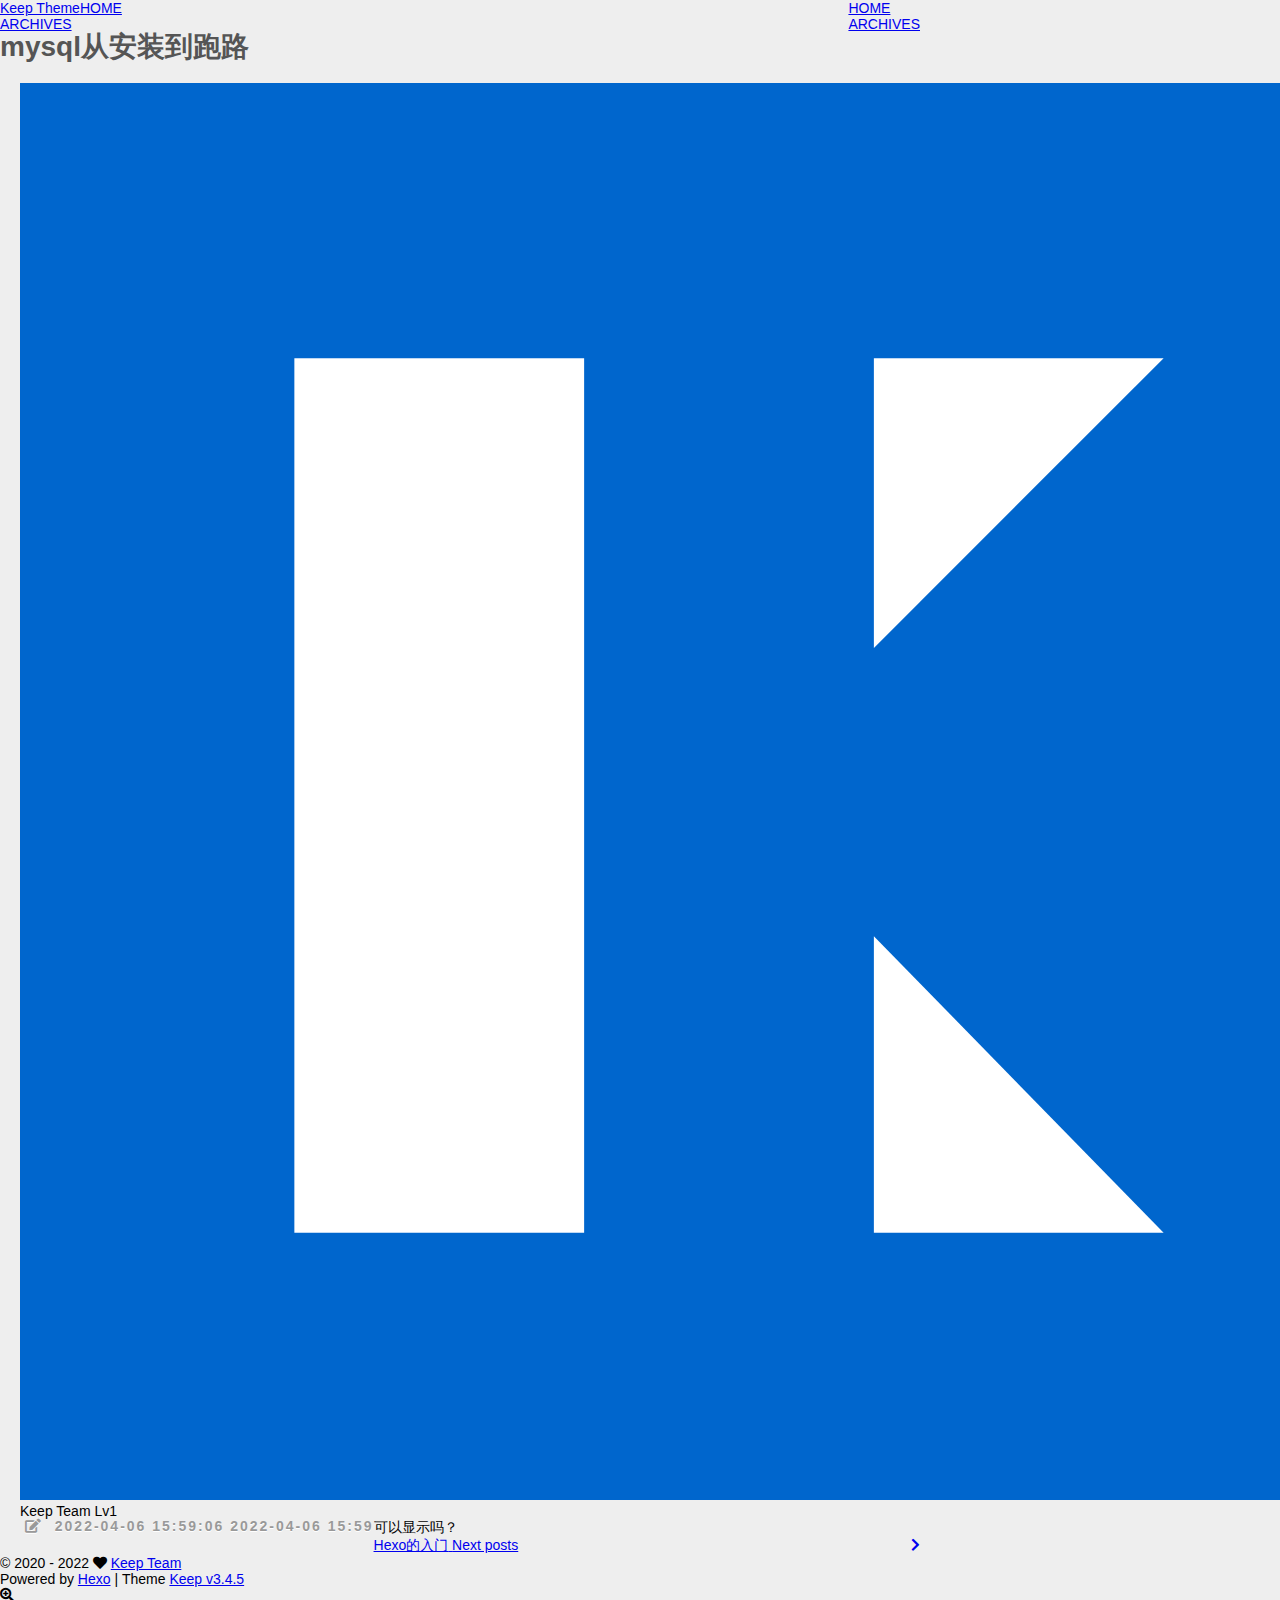
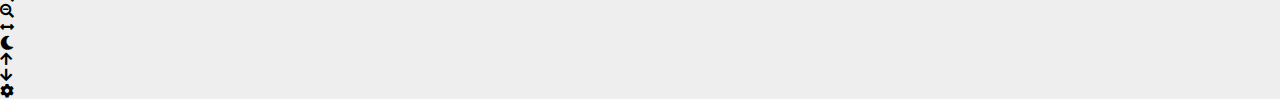
<file: 2022/04/06/mysql从安装到跑路-1/index.html>
<!DOCTYPE html>
<html lang="en">
<head>
    <meta charset="utf-8">
    <meta name="viewport" content="width=device-width, initial-scale=1, maximum-scale=1">
    <meta name="keywords" content="Hexo Theme Keep">
    <meta name="description" content="Hexo Theme Keep">
    <meta name="author" content="Keep Team">
    
    <title>
        
            mysql从安装到跑路 |
        
        Keep Theme
    </title>
    
<link rel="stylesheet" href="/css/style.css">

    <link rel="shortcut icon" href="/images/logo.svg">
    
<link rel="stylesheet" href="/css/font-awesome.min.css">

    <script id="hexo-configurations">
    let KEEP = window.KEEP || {};
    KEEP.hexo_config = {"hostname":"example.com","root":"/","language":"en"};
    KEEP.theme_config = {"toc":{"enable":false,"number":false,"expand_all":false,"init_open":false},"style":{"primary_color":"#0066CC","avatar":"/images/avatar.svg","favicon":"/images/logo.svg","article_img_align":"left","left_side_width":"260px","content_max_width":"920px","hover":{"shadow":false,"scale":false},"first_screen":{"enable":false,"background_img":"/images/bg.svg","description":"Keep writing and Keep loving."},"scroll":{"progress_bar":{"enable":false},"percent":{"enable":false}}},"local_search":{"enable":false,"preload":false},"code_copy":{"enable":false,"style":"default"},"pjax":{"enable":false},"lazyload":{"enable":false},"version":"3.4.5"};
    KEEP.language_ago = {"second":"%s seconds ago","minute":"%s minutes ago","hour":"%s hours ago","day":"%s days ago","week":"%s weeks ago","month":"%s months ago","year":"%s years ago"};
  </script>
<meta name="generator" content="Hexo 5.4.1"></head>


<body>
<div class="progress-bar-container">
    

    
</div>


<main class="page-container">

    

    <div class="page-main-content">

        <div class="page-main-content-top">
            <header class="header-wrapper">

    <div class="header-content">
        <div class="left">
            
            <a class="logo-title" href="/">
                Keep Theme
            </a>
        </div>

        <div class="right">
            <div class="pc">
                <ul class="menu-list">
                    
                        <li class="menu-item">
                            <a class=""
                               href="/"
                            >
                                HOME
                            </a>
                        </li>
                    
                        <li class="menu-item">
                            <a class=""
                               href="/archives"
                            >
                                ARCHIVES
                            </a>
                        </li>
                    
                    
                </ul>
            </div>
            <div class="mobile">
                
                <div class="icon-item menu-bar">
                    <div class="menu-bar-middle"></div>
                </div>
            </div>
        </div>
    </div>

    <div class="header-drawer">
        <ul class="drawer-menu-list">
            
                <li class="drawer-menu-item flex-center">
                    <a class=""
                       href="/">HOME</a>
                </li>
            
                <li class="drawer-menu-item flex-center">
                    <a class=""
                       href="/archives">ARCHIVES</a>
                </li>
            
        </ul>
    </div>

    <div class="window-mask"></div>

</header>


        </div>

        <div class="page-main-content-middle">

            <div class="main-content">

                
                    <div class="fade-in-down-animation">
    <div class="article-content-container">

        <div class="article-title">
            <span class="title-hover-animation">mysql从安装到跑路</span>
        </div>

        
            <div class="article-header">
                <div class="avatar">
                    <img src="/images/avatar.svg">
                </div>
                <div class="info">
                    <div class="author">
                        <span class="name">Keep Team</span>
                        
                            <span class="author-label">Lv1</span>
                        
                    </div>
                    <div class="meta-info">
                        <div class="article-meta-info">
    <span class="article-date article-meta-item">
        <i class="fas fa-edit"></i>&nbsp;
        <span class="pc">2022-04-06 15:59:06</span>
        <span class="mobile">2022-04-06 15:59</span>
    </span>
    
    

    
    
    
    
</div>

                    </div>
                </div>
            </div>
        

        <div class="article-content markdown-body">
            <ul>
<li>可以显示吗？</li>
</ul>

        </div>

        

        

        
            <div class="article-nav">
                
                
                    <div class="article-next">
                        <a class="next"
                           rel="next"
                           href="/2022/04/06/mysql%E4%BB%8E%E5%AE%89%E8%A3%85%E5%88%B0%E8%B7%91%E8%B7%AF/"
                        >
                            <span class="title flex-center">
                                <span class="post-nav-title-item">Hexo的入门</span>
                                <span class="post-nav-item">Next posts</span>
                            </span>
                            <span class="right arrow-icon flex-center">
                              <i class="fas fa-chevron-right"></i>
                            </span>
                        </a>
                    </div>
                
            </div>
        

        
    </div>
</div>


                
            </div>

        </div>

        <div class="page-main-content-bottom">
            <footer class="footer">
    <div class="info-container">
        <div class="copyright-info info-item">
            &copy;
            
              <span>2020</span>
              -
            
            2022&nbsp;<i class="fas fa-heart icon-animate"></i>&nbsp;<a href="/">Keep Team</a>
        </div>
        
        <div class="theme-info info-item">
            Powered by <a target="_blank" href="https://hexo.io">Hexo</a>&nbsp;|&nbsp;Theme&nbsp;<a class="theme-version" target="_blank" href="https://github.com/XPoet/hexo-theme-keep">Keep v3.4.5</a>
        </div>
        
        
    </div>
</footer>

        </div>
    </div>

    
        <div class="post-tools">
            <div class="post-tools-container">
    <ul class="tools-list">
        <!-- TOC aside toggle -->
        

        <!-- go comment -->
        
    </ul>
</div>

        </div>
    

    <div class="right-bottom-side-tools">
        <div class="side-tools-container">
    <ul class="side-tools-list">
        <li class="tools-item tool-font-adjust-plus flex-center">
            <i class="fas fa-search-plus"></i>
        </li>

        <li class="tools-item tool-font-adjust-minus flex-center">
            <i class="fas fa-search-minus"></i>
        </li>

        <li class="tools-item tool-expand-width flex-center">
            <i class="fas fa-arrows-alt-h"></i>
        </li>

        <li class="tools-item tool-dark-light-toggle flex-center">
            <i class="fas fa-moon"></i>
        </li>

        <!-- rss -->
        

        
            <li class="tools-item tool-scroll-to-top flex-center">
                <i class="fas fa-arrow-up"></i>
            </li>
        

        <li class="tools-item tool-scroll-to-bottom flex-center">
            <i class="fas fa-arrow-down"></i>
        </li>
    </ul>

    <ul class="exposed-tools-list">
        <li class="tools-item tool-toggle-show flex-center">
            <i class="fas fa-cog fa-spin"></i>
        </li>
        
    </ul>
</div>

    </div>

    

    <div class="image-viewer-container">
    <img src="">
</div>


    

</main>




<script src="/js/utils.js"></script>

<script src="/js/main.js"></script>

<script src="/js/header-shrink.js"></script>

<script src="/js/back2top.js"></script>

<script src="/js/dark-light-toggle.js"></script>








<div class="post-scripts">
    
</div>



</body>
</html>
</file>
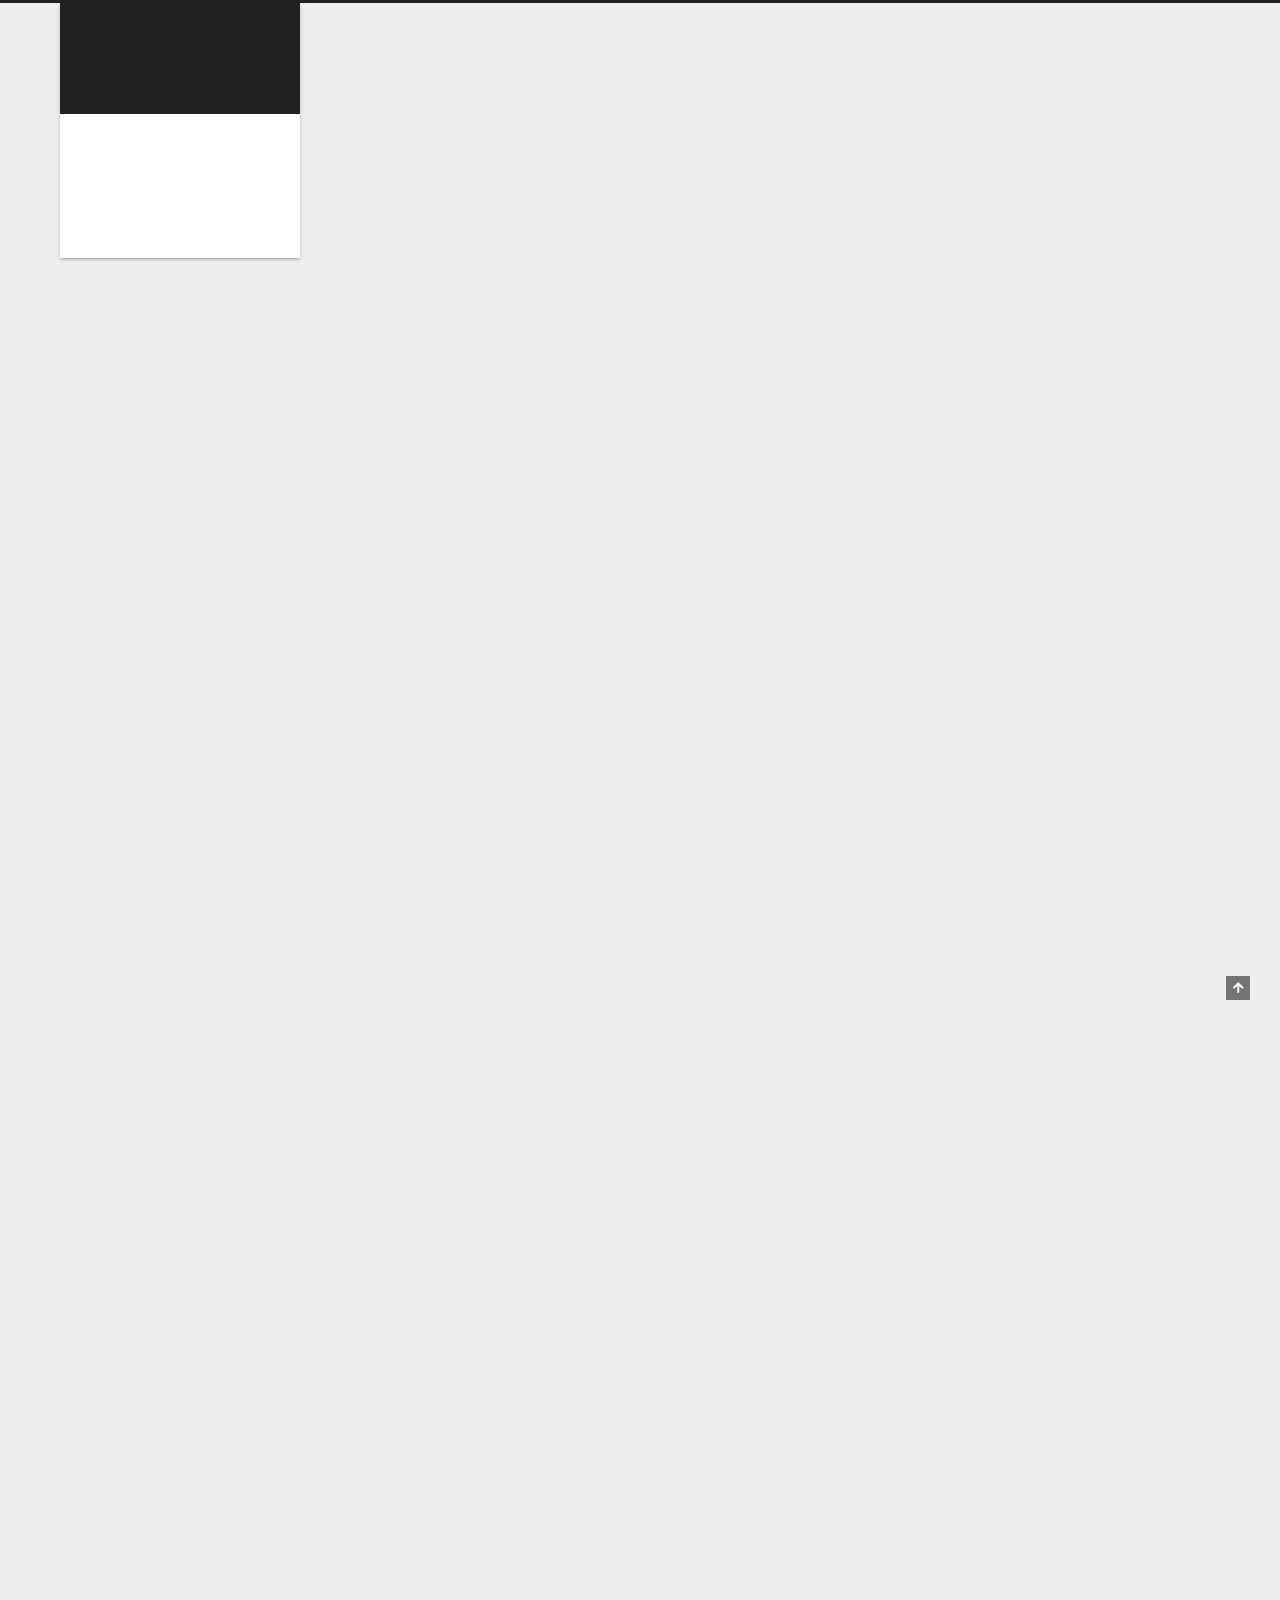
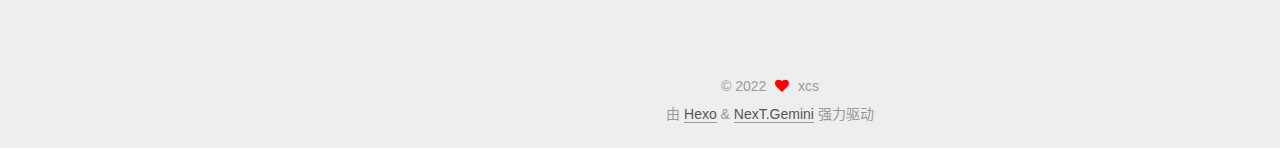
<file: 2022/09/18/docker是什么/index.html>
<!DOCTYPE html>
<html lang="zh-CN">
<head>
  <meta charset="UTF-8">
<meta name="viewport" content="width=device-width, initial-scale=1, maximum-scale=2">
<meta name="theme-color" content="#222">
<meta name="generator" content="Hexo 6.3.0">
  <link rel="apple-touch-icon" sizes="180x180" href="/images/apple-touch-icon-next.png">
  <link rel="icon" type="image/png" sizes="32x32" href="/images/favicon-32x32-next.png">
  <link rel="icon" type="image/png" sizes="16x16" href="/images/favicon-16x16-next.png">
  <link rel="mask-icon" href="/images/logo.svg" color="#222">

<link rel="stylesheet" href="/css/main.css">


<link rel="stylesheet" href="/lib/font-awesome/css/all.min.css">

<script id="hexo-configurations">
    var NexT = window.NexT || {};
    var CONFIG = {"hostname":"xcsambition.github.io","root":"/","scheme":"Gemini","version":"7.8.0","exturl":false,"sidebar":{"position":"left","display":"post","padding":18,"offset":12,"onmobile":false},"copycode":{"enable":false,"show_result":false,"style":null},"back2top":{"enable":true,"sidebar":false,"scrollpercent":false},"bookmark":{"enable":false,"color":"#222","save":"auto"},"fancybox":false,"mediumzoom":false,"lazyload":false,"pangu":false,"comments":{"style":"tabs","active":null,"storage":true,"lazyload":false,"nav":null},"algolia":{"hits":{"per_page":10},"labels":{"input_placeholder":"Search for Posts","hits_empty":"We didn't find any results for the search: ${query}","hits_stats":"${hits} results found in ${time} ms"}},"localsearch":{"enable":true,"trigger":"auto","top_n_per_article":1,"unescape":false,"preload":false},"motion":{"enable":true,"async":false,"transition":{"post_block":"fadeIn","post_header":"slideDownIn","post_body":"slideDownIn","coll_header":"slideLeftIn","sidebar":"slideUpIn"}},"path":"search.xml"};
  </script>

  <meta name="description" content="docker是什么1alert(&amp;#x27;Hello World!&amp;#x27;);&#x2F;&#x2F;这是一段js代码块  优雅的分割线">
<meta property="og:type" content="article">
<meta property="og:title" content="docker是什么">
<meta property="og:url" content="https://xcsambition.github.io/2022/09/18/docker%E6%98%AF%E4%BB%80%E4%B9%88/index.html">
<meta property="og:site_name" content="xcs的博客">
<meta property="og:description" content="docker是什么1alert(&amp;#x27;Hello World!&amp;#x27;);&#x2F;&#x2F;这是一段js代码块  优雅的分割线">
<meta property="og:locale" content="zh_CN">
<meta property="og:image" content="https://xcsambition.github.io/2022/09/18/docker%E6%98%AF%E4%BB%80%E4%B9%88/jx.jpg">
<meta property="article:published_time" content="2022-09-18T08:04:12.000Z">
<meta property="article:modified_time" content="2022-09-18T08:25:27.249Z">
<meta property="article:author" content="xcs">
<meta property="article:tag" content="blog">
<meta name="twitter:card" content="summary">
<meta name="twitter:image" content="https://xcsambition.github.io/2022/09/18/docker%E6%98%AF%E4%BB%80%E4%B9%88/jx.jpg">

<link rel="canonical" href="https://xcsambition.github.io/2022/09/18/docker%E6%98%AF%E4%BB%80%E4%B9%88/">


<script id="page-configurations">
  // https://hexo.io/docs/variables.html
  CONFIG.page = {
    sidebar: "",
    isHome : false,
    isPost : true,
    lang   : 'zh-CN'
  };
</script>

  <title>docker是什么 | xcs的博客</title>
  






  <noscript>
  <style>
  .use-motion .brand,
  .use-motion .menu-item,
  .sidebar-inner,
  .use-motion .post-block,
  .use-motion .pagination,
  .use-motion .comments,
  .use-motion .post-header,
  .use-motion .post-body,
  .use-motion .collection-header { opacity: initial; }

  .use-motion .site-title,
  .use-motion .site-subtitle {
    opacity: initial;
    top: initial;
  }

  .use-motion .logo-line-before i { left: initial; }
  .use-motion .logo-line-after i { right: initial; }
  </style>
</noscript>

</head>

<body itemscope itemtype="http://schema.org/WebPage">
  <div class="container use-motion">
    <div class="headband"></div>

    <header class="header" itemscope itemtype="http://schema.org/WPHeader">
      <div class="header-inner"><div class="site-brand-container">
  <div class="site-nav-toggle">
    <div class="toggle" aria-label="切换导航栏">
      <span class="toggle-line toggle-line-first"></span>
      <span class="toggle-line toggle-line-middle"></span>
      <span class="toggle-line toggle-line-last"></span>
    </div>
  </div>

  <div class="site-meta">

    <a href="/" class="brand" rel="start">
      <span class="logo-line-before"><i></i></span>
      <h1 class="site-title">xcs的博客</h1>
      <span class="logo-line-after"><i></i></span>
    </a>
      <p class="site-subtitle" itemprop="description">记录美好生活</p>
  </div>

  <div class="site-nav-right">
    <div class="toggle popup-trigger">
        <i class="fa fa-search fa-fw fa-lg"></i>
    </div>
  </div>
</div>




<nav class="site-nav">
  <ul id="menu" class="main-menu menu">
        <li class="menu-item menu-item-home">

    <a href="/" rel="section"><i class="fa fa-home fa-fw"></i>首页</a>

  </li>
        <li class="menu-item menu-item-archives">

    <a href="/archives/" rel="section"><i class="fa fa-archive fa-fw"></i>归档</a>

  </li>
      <li class="menu-item menu-item-search">
        <a role="button" class="popup-trigger"><i class="fa fa-search fa-fw"></i>搜索
        </a>
      </li>
  </ul>
</nav>



  <div class="search-pop-overlay">
    <div class="popup search-popup">
        <div class="search-header">
  <span class="search-icon">
    <i class="fa fa-search"></i>
  </span>
  <div class="search-input-container">
    <input autocomplete="off" autocapitalize="off"
           placeholder="搜索..." spellcheck="false"
           type="search" class="search-input">
  </div>
  <span class="popup-btn-close">
    <i class="fa fa-times-circle"></i>
  </span>
</div>
<div id="search-result">
  <div id="no-result">
    <i class="fa fa-spinner fa-pulse fa-5x fa-fw"></i>
  </div>
</div>

    </div>
  </div>

</div>
    </header>

    
  <div class="back-to-top">
    <i class="fa fa-arrow-up"></i>
    <span>0%</span>
  </div>


    <main class="main">
      <div class="main-inner">
        <div class="content-wrap">
          

          <div class="content post posts-expand">
            

    
  
  
  <article itemscope itemtype="http://schema.org/Article" class="post-block" lang="zh-CN">
    <link itemprop="mainEntityOfPage" href="https://xcsambition.github.io/2022/09/18/docker%E6%98%AF%E4%BB%80%E4%B9%88/">

    <span hidden itemprop="author" itemscope itemtype="http://schema.org/Person">
      <meta itemprop="image" content="/images/avatar.gif">
      <meta itemprop="name" content="xcs">
      <meta itemprop="description" content="记录我的学习历程">
    </span>

    <span hidden itemprop="publisher" itemscope itemtype="http://schema.org/Organization">
      <meta itemprop="name" content="xcs的博客">
    </span>
      <header class="post-header">
        <h1 class="post-title" itemprop="name headline">
          docker是什么
        </h1>

        <div class="post-meta">
            <span class="post-meta-item">
              <span class="post-meta-item-icon">
                <i class="far fa-calendar"></i>
              </span>
              <span class="post-meta-item-text">发表于</span>
              

              <time title="创建时间：2022-09-18 16:04:12 / 修改时间：16:25:27" itemprop="dateCreated datePublished" datetime="2022-09-18T16:04:12+08:00">2022-09-18</time>
            </span>

          

        </div>
      </header>

    
    
    
    <div class="post-body" itemprop="articleBody">

      
        <h1 id="docker是什么"><a href="#docker是什么" class="headerlink" title="docker是什么"></a>docker是什么</h1><figure class="highlight javascript"><table><tr><td class="gutter"><pre><span class="line">1</span><br></pre></td><td class="code"><pre><span class="line"><span class="title function_">alert</span>(<span class="string">&#x27;Hello World!&#x27;</span>);<span class="comment">//这是一段js代码块</span></span><br></pre></td></tr></table></figure>
<hr>
<h2 id="优雅的分割线"><a href="#优雅的分割线" class="headerlink" title="优雅的分割线"></a>优雅的分割线</h2><img src="/2022/09/18/docker%E6%98%AF%E4%BB%80%E4%B9%88/jx.jpg" class="" title="江西彩礼分布图（hexo)">




    </div>

    
    
    

      <footer class="post-footer">

        


        
      </footer>
    
  </article>
  
  
  



          </div>
          

<script>
  window.addEventListener('tabs:register', () => {
    let { activeClass } = CONFIG.comments;
    if (CONFIG.comments.storage) {
      activeClass = localStorage.getItem('comments_active') || activeClass;
    }
    if (activeClass) {
      let activeTab = document.querySelector(`a[href="#comment-${activeClass}"]`);
      if (activeTab) {
        activeTab.click();
      }
    }
  });
  if (CONFIG.comments.storage) {
    window.addEventListener('tabs:click', event => {
      if (!event.target.matches('.tabs-comment .tab-content .tab-pane')) return;
      let commentClass = event.target.classList[1];
      localStorage.setItem('comments_active', commentClass);
    });
  }
</script>

        </div>
          
  
  <div class="toggle sidebar-toggle">
    <span class="toggle-line toggle-line-first"></span>
    <span class="toggle-line toggle-line-middle"></span>
    <span class="toggle-line toggle-line-last"></span>
  </div>

  <aside class="sidebar">
    <div class="sidebar-inner">

      <ul class="sidebar-nav motion-element">
        <li class="sidebar-nav-toc">
          文章目录
        </li>
        <li class="sidebar-nav-overview">
          站点概览
        </li>
      </ul>

      <!--noindex-->
      <div class="post-toc-wrap sidebar-panel">
          <div class="post-toc motion-element"><ol class="nav"><li class="nav-item nav-level-1"><a class="nav-link" href="#docker%E6%98%AF%E4%BB%80%E4%B9%88"><span class="nav-number">1.</span> <span class="nav-text">docker是什么</span></a><ol class="nav-child"><li class="nav-item nav-level-2"><a class="nav-link" href="#%E4%BC%98%E9%9B%85%E7%9A%84%E5%88%86%E5%89%B2%E7%BA%BF"><span class="nav-number">1.1.</span> <span class="nav-text">优雅的分割线</span></a></li></ol></li></ol></div>
      </div>
      <!--/noindex-->

      <div class="site-overview-wrap sidebar-panel">
        <div class="site-author motion-element" itemprop="author" itemscope itemtype="http://schema.org/Person">
  <p class="site-author-name" itemprop="name">xcs</p>
  <div class="site-description" itemprop="description">记录我的学习历程</div>
</div>
<div class="site-state-wrap motion-element">
  <nav class="site-state">
      <div class="site-state-item site-state-posts">
          <a href="/archives/">
        
          <span class="site-state-item-count">1</span>
          <span class="site-state-item-name">日志</span>
        </a>
      </div>
  </nav>
</div>



      </div>

    </div>
  </aside>
  <div id="sidebar-dimmer"></div>


      </div>
    </main>

    <footer class="footer">
      <div class="footer-inner">
        

        

<div class="copyright">
  
  &copy; 
  <span itemprop="copyrightYear">2022</span>
  <span class="with-love">
    <i class="fa fa-heart"></i>
  </span>
  <span class="author" itemprop="copyrightHolder">xcs</span>
</div>
  <div class="powered-by">由 <a href="https://hexo.io/" class="theme-link" rel="noopener" target="_blank">Hexo</a> & <a href="https://theme-next.org/" class="theme-link" rel="noopener" target="_blank">NexT.Gemini</a> 强力驱动
  </div>

        








      </div>
    </footer>
  </div>

  
  <script src="/lib/anime.min.js"></script>
  <script src="/lib/velocity/velocity.min.js"></script>
  <script src="/lib/velocity/velocity.ui.min.js"></script>

<script src="/js/utils.js"></script>

<script src="/js/motion.js"></script>


<script src="/js/schemes/pisces.js"></script>


<script src="/js/next-boot.js"></script>




  




  
<script src="/js/local-search.js"></script>













  

  

</body>
</html>
</file>
<file: css/main.css>
:root {
  --body-bg-color: #eee;
  --content-bg-color: #fff;
  --card-bg-color: #f5f5f5;
  --text-color: #555;
  --blockquote-color: #666;
  --link-color: #555;
  --link-hover-color: #222;
  --brand-color: #fff;
  --brand-hover-color: #fff;
  --table-row-odd-bg-color: #f9f9f9;
  --table-row-hover-bg-color: #f5f5f5;
  --menu-item-bg-color: #f5f5f5;
  --btn-default-bg: #fff;
  --btn-default-color: #555;
  --btn-default-border-color: #555;
  --btn-default-hover-bg: #222;
  --btn-default-hover-color: #fff;
  --btn-default-hover-border-color: #222;
}
html {
  line-height: 1.15; /* 1 */
  -webkit-text-size-adjust: 100%; /* 2 */
}
body {
  margin: 0;
}
main {
  display: block;
}
h1 {
  font-size: 2em;
  margin: 0.67em 0;
}
hr {
  box-sizing: content-box; /* 1 */
  height: 0; /* 1 */
  overflow: visible; /* 2 */
}
pre {
  font-family: monospace, monospace; /* 1 */
  font-size: 1em; /* 2 */
}
a {
  background: transparent;
}
abbr[title] {
  border-bottom: none; /* 1 */
  text-decoration: underline; /* 2 */
  text-decoration: underline dotted; /* 2 */
}
b,
strong {
  font-weight: bolder;
}
code,
kbd,
samp {
  font-family: monospace, monospace; /* 1 */
  font-size: 1em; /* 2 */
}
small {
  font-size: 80%;
}
sub,
sup {
  font-size: 75%;
  line-height: 0;
  position: relative;
  vertical-align: baseline;
}
sub {
  bottom: -0.25em;
}
sup {
  top: -0.5em;
}
img {
  border-style: none;
}
button,
input,
optgroup,
select,
textarea {
  font-family: inherit; /* 1 */
  font-size: 100%; /* 1 */
  line-height: 1.15; /* 1 */
  margin: 0; /* 2 */
}
button,
input {
/* 1 */
  overflow: visible;
}
button,
select {
/* 1 */
  text-transform: none;
}
button,
[type='button'],
[type='reset'],
[type='submit'] {
  -webkit-appearance: button;
}
button::-moz-focus-inner,
[type='button']::-moz-focus-inner,
[type='reset']::-moz-focus-inner,
[type='submit']::-moz-focus-inner {
  border-style: none;
  padding: 0;
}
button:-moz-focusring,
[type='button']:-moz-focusring,
[type='reset']:-moz-focusring,
[type='submit']:-moz-focusring {
  outline: 1px dotted ButtonText;
}
fieldset {
  padding: 0.35em 0.75em 0.625em;
}
legend {
  box-sizing: border-box; /* 1 */
  color: inherit; /* 2 */
  display: table; /* 1 */
  max-width: 100%; /* 1 */
  padding: 0; /* 3 */
  white-space: normal; /* 1 */
}
progress {
  vertical-align: baseline;
}
textarea {
  overflow: auto;
}
[type='checkbox'],
[type='radio'] {
  box-sizing: border-box; /* 1 */
  padding: 0; /* 2 */
}
[type='number']::-webkit-inner-spin-button,
[type='number']::-webkit-outer-spin-button {
  height: auto;
}
[type='search'] {
  outline-offset: -2px; /* 2 */
  -webkit-appearance: textfield; /* 1 */
}
[type='search']::-webkit-search-decoration {
  -webkit-appearance: none;
}
::-webkit-file-upload-button {
  font: inherit; /* 2 */
  -webkit-appearance: button; /* 1 */
}
details {
  display: block;
}
summary {
  display: list-item;
}
template {
  display: none;
}
[hidden] {
  display: none;
}
::selection {
  background: #262a30;
  color: #eee;
}
html,
body {
  height: 100%;
}
body {
  background: var(--body-bg-color);
  color: var(--text-color);
  font-family: 'Lato', "PingFang SC", "Microsoft YaHei", sans-serif;
  font-size: 1em;
  line-height: 2;
}
@media (max-width: 991px) {
  body {
    padding-left: 0 !important;
    padding-right: 0 !important;
  }
}
h1,
h2,
h3,
h4,
h5,
h6 {
  font-family: 'Lato', "PingFang SC", "Microsoft YaHei", sans-serif;
  font-weight: bold;
  line-height: 1.5;
  margin: 20px 0 15px;
}
h1 {
  font-size: 1.5em;
}
h2 {
  font-size: 1.375em;
}
h3 {
  font-size: 1.25em;
}
h4 {
  font-size: 1.125em;
}
h5 {
  font-size: 1em;
}
h6 {
  font-size: 0.875em;
}
p {
  margin: 0 0 20px 0;
}
a,
span.exturl {
  border-bottom: 1px solid #999;
  color: var(--link-color);
  outline: 0;
  text-decoration: none;
  overflow-wrap: break-word;
  word-wrap: break-word;
  cursor: pointer;
}
a:hover,
span.exturl:hover {
  border-bottom-color: var(--link-hover-color);
  color: var(--link-hover-color);
}
iframe,
img,
video {
  display: block;
  margin-left: auto;
  margin-right: auto;
  max-width: 100%;
}
hr {
  background-image: repeating-linear-gradient(-45deg, #ddd, #ddd 4px, transparent 4px, transparent 8px);
  border: 0;
  height: 3px;
  margin: 40px 0;
}
blockquote {
  border-left: 4px solid #ddd;
  color: var(--blockquote-color);
  margin: 0;
  padding: 0 15px;
}
blockquote cite::before {
  content: '-';
  padding: 0 5px;
}
dt {
  font-weight: bold;
}
dd {
  margin: 0;
  padding: 0;
}
kbd {
  background-color: #f5f5f5;
  background-image: linear-gradient(#eee, #fff, #eee);
  border: 1px solid #ccc;
  border-radius: 0.2em;
  box-shadow: 0.1em 0.1em 0.2em rgba(0,0,0,0.1);
  color: #555;
  font-family: inherit;
  padding: 0.1em 0.3em;
  white-space: nowrap;
}
.table-container {
  overflow: auto;
}
table {
  border-collapse: collapse;
  border-spacing: 0;
  font-size: 0.875em;
  margin: 0 0 20px 0;
  width: 100%;
}
tbody tr:nth-of-type(odd) {
  background: var(--table-row-odd-bg-color);
}
tbody tr:hover {
  background: var(--table-row-hover-bg-color);
}
caption,
th,
td {
  font-weight: normal;
  padding: 8px;
  vertical-align: middle;
}
th,
td {
  border: 1px solid #ddd;
  border-bottom: 3px solid #ddd;
}
th {
  font-weight: 700;
  padding-bottom: 10px;
}
td {
  border-bottom-width: 1px;
}
.btn {
  background: var(--btn-default-bg);
  border: 2px solid var(--btn-default-border-color);
  border-radius: 2px;
  color: var(--btn-default-color);
  display: inline-block;
  font-size: 0.875em;
  line-height: 2;
  padding: 0 20px;
  text-decoration: none;
  transition-property: background-color;
  transition-delay: 0s;
  transition-duration: 0.2s;
  transition-timing-function: ease-in-out;
}
.btn:hover {
  background: var(--btn-default-hover-bg);
  border-color: var(--btn-default-hover-border-color);
  color: var(--btn-default-hover-color);
}
.btn + .btn {
  margin: 0 0 8px 8px;
}
.btn .fa-fw {
  text-align: left;
  width: 1.285714285714286em;
}
.toggle {
  line-height: 0;
}
.toggle .toggle-line {
  background: #fff;
  display: inline-block;
  height: 2px;
  left: 0;
  position: relative;
  top: 0;
  transition: all 0.4s;
  vertical-align: top;
  width: 100%;
}
.toggle .toggle-line:not(:first-child) {
  margin-top: 3px;
}
.toggle.toggle-arrow .toggle-line-first {
  left: 50%;
  top: 2px;
  transform: rotate(45deg);
  width: 50%;
}
.toggle.toggle-arrow .toggle-line-middle {
  left: 2px;
  width: 90%;
}
.toggle.toggle-arrow .toggle-line-last {
  left: 50%;
  top: -2px;
  transform: rotate(-45deg);
  width: 50%;
}
.toggle.toggle-close .toggle-line-first {
  transform: rotate(-45deg);
  top: 5px;
}
.toggle.toggle-close .toggle-line-middle {
  opacity: 0;
}
.toggle.toggle-close .toggle-line-last {
  transform: rotate(45deg);
  top: -5px;
}
.highlight,
pre {
  background: #f7f7f7;
  color: #4d4d4c;
  line-height: 1.6;
  margin: 0 auto 20px;
}
pre,
code {
  font-family: consolas, Menlo, monospace, "PingFang SC", "Microsoft YaHei";
}
code {
  background: #eee;
  border-radius: 3px;
  color: #555;
  padding: 2px 4px;
  overflow-wrap: break-word;
  word-wrap: break-word;
}
.highlight *::selection {
  background: #d6d6d6;
}
.highlight pre {
  border: 0;
  margin: 0;
  padding: 10px 0;
}
.highlight table {
  border: 0;
  margin: 0;
  width: auto;
}
.highlight td {
  border: 0;
  padding: 0;
}
.highlight figcaption {
  background: #eff2f3;
  color: #4d4d4c;
  display: flex;
  font-size: 0.875em;
  justify-content: space-between;
  line-height: 1.2;
  padding: 0.5em;
}
.highlight figcaption a {
  color: #4d4d4c;
}
.highlight figcaption a:hover {
  border-bottom-color: #4d4d4c;
}
.highlight .gutter {
  -moz-user-select: none;
  -ms-user-select: none;
  -webkit-user-select: none;
  user-select: none;
}
.highlight .gutter pre {
  background: #eff2f3;
  color: #869194;
  padding-left: 10px;
  padding-right: 10px;
  text-align: right;
}
.highlight .code pre {
  background: #f7f7f7;
  padding-left: 10px;
  width: 100%;
}
.gist table {
  width: auto;
}
.gist table td {
  border: 0;
}
pre {
  overflow: auto;
  padding: 10px;
}
pre code {
  background: none;
  color: #4d4d4c;
  font-size: 0.875em;
  padding: 0;
  text-shadow: none;
}
pre .deletion {
  background: #fdd;
}
pre .addition {
  background: #dfd;
}
pre .meta {
  color: #eab700;
  -moz-user-select: none;
  -ms-user-select: none;
  -webkit-user-select: none;
  user-select: none;
}
pre .comment {
  color: #8e908c;
}
pre .variable,
pre .attribute,
pre .tag,
pre .name,
pre .regexp,
pre .ruby .constant,
pre .xml .tag .title,
pre .xml .pi,
pre .xml .doctype,
pre .html .doctype,
pre .css .id,
pre .css .class,
pre .css .pseudo {
  color: #c82829;
}
pre .number,
pre .preprocessor,
pre .built_in,
pre .builtin-name,
pre .literal,
pre .params,
pre .constant,
pre .command {
  color: #f5871f;
}
pre .ruby .class .title,
pre .css .rules .attribute,
pre .string,
pre .symbol,
pre .value,
pre .inheritance,
pre .header,
pre .ruby .symbol,
pre .xml .cdata,
pre .special,
pre .formula {
  color: #718c00;
}
pre .title,
pre .css .hexcolor {
  color: #3e999f;
}
pre .function,
pre .python .decorator,
pre .python .title,
pre .ruby .function .title,
pre .ruby .title .keyword,
pre .perl .sub,
pre .javascript .title,
pre .coffeescript .title {
  color: #4271ae;
}
pre .keyword,
pre .javascript .function {
  color: #8959a8;
}
.blockquote-center {
  border-left: none;
  margin: 40px 0;
  padding: 0;
  position: relative;
  text-align: center;
}
.blockquote-center .fa {
  display: block;
  opacity: 0.6;
  position: absolute;
  width: 100%;
}
.blockquote-center .fa-quote-left {
  border-top: 1px solid #ccc;
  text-align: left;
  top: -20px;
}
.blockquote-center .fa-quote-right {
  border-bottom: 1px solid #ccc;
  text-align: right;
  bottom: -20px;
}
.blockquote-center p,
.blockquote-center div {
  text-align: center;
}
.post-body .group-picture img {
  margin: 0 auto;
  padding: 0 3px;
}
.group-picture-row {
  margin-bottom: 6px;
  overflow: hidden;
}
.group-picture-column {
  float: left;
  margin-bottom: 10px;
}
.post-body .label {
  color: #555;
  display: inline;
  padding: 0 2px;
}
.post-body .label.default {
  background: #f0f0f0;
}
.post-body .label.primary {
  background: #efe6f7;
}
.post-body .label.info {
  background: #e5f2f8;
}
.post-body .label.success {
  background: #e7f4e9;
}
.post-body .label.warning {
  background: #fcf6e1;
}
.post-body .label.danger {
  background: #fae8eb;
}
.post-body .tabs {
  margin-bottom: 20px;
}
.post-body .tabs,
.tabs-comment {
  display: block;
  padding-top: 10px;
  position: relative;
}
.post-body .tabs ul.nav-tabs,
.tabs-comment ul.nav-tabs {
  display: flex;
  flex-wrap: wrap;
  margin: 0;
  margin-bottom: -1px;
  padding: 0;
}
@media (max-width: 413px) {
  .post-body .tabs ul.nav-tabs,
  .tabs-comment ul.nav-tabs {
    display: block;
    margin-bottom: 5px;
  }
}
.post-body .tabs ul.nav-tabs li.tab,
.tabs-comment ul.nav-tabs li.tab {
  border-bottom: 1px solid #ddd;
  border-left: 1px solid transparent;
  border-right: 1px solid transparent;
  border-top: 3px solid transparent;
  flex-grow: 1;
  list-style-type: none;
  border-radius: 0 0 0 0;
}
@media (max-width: 413px) {
  .post-body .tabs ul.nav-tabs li.tab,
  .tabs-comment ul.nav-tabs li.tab {
    border-bottom: 1px solid transparent;
    border-left: 3px solid transparent;
    border-right: 1px solid transparent;
    border-top: 1px solid transparent;
  }
}
@media (max-width: 413px) {
  .post-body .tabs ul.nav-tabs li.tab,
  .tabs-comment ul.nav-tabs li.tab {
    border-radius: 0;
  }
}
.post-body .tabs ul.nav-tabs li.tab a,
.tabs-comment ul.nav-tabs li.tab a {
  border-bottom: initial;
  display: block;
  line-height: 1.8;
  outline: 0;
  padding: 0.25em 0.75em;
  text-align: center;
  transition-delay: 0s;
  transition-duration: 0.2s;
  transition-timing-function: ease-out;
}
.post-body .tabs ul.nav-tabs li.tab a i,
.tabs-comment ul.nav-tabs li.tab a i {
  width: 1.285714285714286em;
}
.post-body .tabs ul.nav-tabs li.tab.active,
.tabs-comment ul.nav-tabs li.tab.active {
  border-bottom: 1px solid transparent;
  border-left: 1px solid #ddd;
  border-right: 1px solid #ddd;
  border-top: 3px solid #fc6423;
}
@media (max-width: 413px) {
  .post-body .tabs ul.nav-tabs li.tab.active,
  .tabs-comment ul.nav-tabs li.tab.active {
    border-bottom: 1px solid #ddd;
    border-left: 3px solid #fc6423;
    border-right: 1px solid #ddd;
    border-top: 1px solid #ddd;
  }
}
.post-body .tabs ul.nav-tabs li.tab.active a,
.tabs-comment ul.nav-tabs li.tab.active a {
  color: var(--link-color);
  cursor: default;
}
.post-body .tabs .tab-content .tab-pane,
.tabs-comment .tab-content .tab-pane {
  border: 1px solid #ddd;
  border-top: 0;
  padding: 20px 20px 0 20px;
  border-radius: 0;
}
.post-body .tabs .tab-content .tab-pane:not(.active),
.tabs-comment .tab-content .tab-pane:not(.active) {
  display: none;
}
.post-body .tabs .tab-content .tab-pane.active,
.tabs-comment .tab-content .tab-pane.active {
  display: block;
}
.post-body .tabs .tab-content .tab-pane.active:nth-of-type(1),
.tabs-comment .tab-content .tab-pane.active:nth-of-type(1) {
  border-radius: 0 0 0 0;
}
@media (max-width: 413px) {
  .post-body .tabs .tab-content .tab-pane.active:nth-of-type(1),
  .tabs-comment .tab-content .tab-pane.active:nth-of-type(1) {
    border-radius: 0;
  }
}
.post-body .note {
  border-radius: 3px;
  margin-bottom: 20px;
  padding: 1em;
  position: relative;
  border: 1px solid #eee;
  border-left-width: 5px;
}
.post-body .note h2,
.post-body .note h3,
.post-body .note h4,
.post-body .note h5,
.post-body .note h6 {
  margin-top: 0;
  border-bottom: initial;
  margin-bottom: 0;
  padding-top: 0;
}
.post-body .note p:first-child,
.post-body .note ul:first-child,
.post-body .note ol:first-child,
.post-body .note table:first-child,
.post-body .note pre:first-child,
.post-body .note blockquote:first-child,
.post-body .note img:first-child {
  margin-top: 0;
}
.post-body .note p:last-child,
.post-body .note ul:last-child,
.post-body .note ol:last-child,
.post-body .note table:last-child,
.post-body .note pre:last-child,
.post-body .note blockquote:last-child,
.post-body .note img:last-child {
  margin-bottom: 0;
}
.post-body .note.default {
  border-left-color: #777;
}
.post-body .note.default h2,
.post-body .note.default h3,
.post-body .note.default h4,
.post-body .note.default h5,
.post-body .note.default h6 {
  color: #777;
}
.post-body .note.primary {
  border-left-color: #6f42c1;
}
.post-body .note.primary h2,
.post-body .note.primary h3,
.post-body .note.primary h4,
.post-body .note.primary h5,
.post-body .note.primary h6 {
  color: #6f42c1;
}
.post-body .note.info {
  border-left-color: #428bca;
}
.post-body .note.info h2,
.post-body .note.info h3,
.post-body .note.info h4,
.post-body .note.info h5,
.post-body .note.info h6 {
  color: #428bca;
}
.post-body .note.success {
  border-left-color: #5cb85c;
}
.post-body .note.success h2,
.post-body .note.success h3,
.post-body .note.success h4,
.post-body .note.success h5,
.post-body .note.success h6 {
  color: #5cb85c;
}
.post-body .note.warning {
  border-left-color: #f0ad4e;
}
.post-body .note.warning h2,
.post-body .note.warning h3,
.post-body .note.warning h4,
.post-body .note.warning h5,
.post-body .note.warning h6 {
  color: #f0ad4e;
}
.post-body .note.danger {
  border-left-color: #d9534f;
}
.post-body .note.danger h2,
.post-body .note.danger h3,
.post-body .note.danger h4,
.post-body .note.danger h5,
.post-body .note.danger h6 {
  color: #d9534f;
}
.pagination .prev,
.pagination .next,
.pagination .page-number,
.pagination .space {
  display: inline-block;
  margin: 0 10px;
  padding: 0 11px;
  position: relative;
  top: -1px;
}
@media (max-width: 767px) {
  .pagination .prev,
  .pagination .next,
  .pagination .page-number,
  .pagination .space {
    margin: 0 5px;
  }
}
.pagination {
  border-top: 1px solid #eee;
  margin: 120px 0 0;
  text-align: center;
}
.pagination .prev,
.pagination .next,
.pagination .page-number {
  border-bottom: 0;
  border-top: 1px solid #eee;
  transition-property: border-color;
  transition-delay: 0s;
  transition-duration: 0.2s;
  transition-timing-function: ease-in-out;
}
.pagination .prev:hover,
.pagination .next:hover,
.pagination .page-number:hover {
  border-top-color: #222;
}
.pagination .space {
  margin: 0;
  padding: 0;
}
.pagination .prev {
  margin-left: 0;
}
.pagination .next {
  margin-right: 0;
}
.pagination .page-number.current {
  background: #ccc;
  border-top-color: #ccc;
  color: #fff;
}
@media (max-width: 767px) {
  .pagination {
    border-top: none;
  }
  .pagination .prev,
  .pagination .next,
  .pagination .page-number {
    border-bottom: 1px solid #eee;
    border-top: 0;
    margin-bottom: 10px;
    padding: 0 10px;
  }
  .pagination .prev:hover,
  .pagination .next:hover,
  .pagination .page-number:hover {
    border-bottom-color: #222;
  }
}
.comments {
  margin-top: 60px;
  overflow: hidden;
}
.comment-button-group {
  display: flex;
  flex-wrap: wrap-reverse;
  justify-content: center;
  margin: 1em 0;
}
.comment-button-group .comment-button {
  margin: 0.1em 0.2em;
}
.comment-button-group .comment-button.active {
  background: var(--btn-default-hover-bg);
  border-color: var(--btn-default-hover-border-color);
  color: var(--btn-default-hover-color);
}
.comment-position {
  display: none;
}
.comment-position.active {
  display: block;
}
.tabs-comment {
  background: var(--content-bg-color);
  margin-top: 4em;
  padding-top: 0;
}
.tabs-comment .comments {
  border: 0;
  box-shadow: none;
  margin-top: 0;
  padding-top: 0;
}
.container {
  min-height: 100%;
  position: relative;
}
.main-inner {
  margin: 0 auto;
  width: calc(100% - 20px);
}
@media (min-width: 1200px) {
  .main-inner {
    width: 1160px;
  }
}
@media (min-width: 1600px) {
  .main-inner {
    width: 73%;
  }
}
@media (max-width: 767px) {
  .content-wrap {
    padding: 0 20px;
  }
}
.header {
  background: transparent;
}
.header-inner {
  margin: 0 auto;
  width: calc(100% - 20px);
}
@media (min-width: 1200px) {
  .header-inner {
    width: 1160px;
  }
}
@media (min-width: 1600px) {
  .header-inner {
    width: 73%;
  }
}
.site-brand-container {
  display: flex;
  flex-shrink: 0;
  padding: 0 10px;
}
.headband {
  background: #222;
  height: 3px;
}
.site-meta {
  flex-grow: 1;
  text-align: center;
}
@media (max-width: 767px) {
  .site-meta {
    text-align: center;
  }
}
.brand {
  border-bottom: none;
  color: var(--brand-color);
  display: inline-block;
  line-height: 1.375em;
  padding: 0 40px;
  position: relative;
}
.brand:hover {
  color: var(--brand-hover-color);
}
.site-title {
  font-family: 'Lato', "PingFang SC", "Microsoft YaHei", sans-serif;
  font-size: 1.375em;
  font-weight: normal;
  margin: 0;
}
.site-subtitle {
  color: #ddd;
  font-size: 0.8125em;
  margin: 10px 0;
}
.use-motion .brand {
  opacity: 0;
}
.use-motion .site-title,
.use-motion .site-subtitle,
.use-motion .custom-logo-image {
  opacity: 0;
  position: relative;
  top: -10px;
}
.site-nav-toggle,
.site-nav-right {
  display: none;
}
@media (max-width: 767px) {
  .site-nav-toggle,
  .site-nav-right {
    display: flex;
    flex-direction: column;
    justify-content: center;
  }
}
.site-nav-toggle .toggle,
.site-nav-right .toggle {
  color: var(--text-color);
  padding: 10px;
  width: 22px;
}
.site-nav-toggle .toggle .toggle-line,
.site-nav-right .toggle .toggle-line {
  background: var(--text-color);
  border-radius: 1px;
}
.site-nav {
  display: block;
}
@media (max-width: 767px) {
  .site-nav {
    clear: both;
    display: none;
  }
}
.site-nav.site-nav-on {
  display: block;
}
.menu {
  margin-top: 20px;
  padding-left: 0;
  text-align: center;
}
.menu-item {
  display: inline-block;
  list-style: none;
  margin: 0 10px;
}
@media (max-width: 767px) {
  .menu-item {
    display: block;
    margin-top: 10px;
  }
  .menu-item.menu-item-search {
    display: none;
  }
}
.menu-item a,
.menu-item span.exturl {
  border-bottom: 0;
  display: block;
  font-size: 0.8125em;
  transition-property: border-color;
  transition-delay: 0s;
  transition-duration: 0.2s;
  transition-timing-function: ease-in-out;
}
@media (hover: none) {
  .menu-item a:hover,
  .menu-item span.exturl:hover {
    border-bottom-color: transparent !important;
  }
}
.menu-item .fa,
.menu-item .fab,
.menu-item .far,
.menu-item .fas {
  margin-right: 8px;
}
.menu-item .badge {
  display: inline-block;
  font-weight: bold;
  line-height: 1;
  margin-left: 0.35em;
  margin-top: 0.35em;
  text-align: center;
  white-space: nowrap;
}
@media (max-width: 767px) {
  .menu-item .badge {
    float: right;
    margin-left: 0;
  }
}
.menu-item-active a,
.menu .menu-item a:hover,
.menu .menu-item span.exturl:hover {
  background: var(--menu-item-bg-color);
}
.use-motion .menu-item {
  opacity: 0;
}
.sidebar {
  background: #222;
  bottom: 0;
  box-shadow: inset 0 2px 6px #000;
  position: fixed;
  top: 0;
}
@media (max-width: 991px) {
  .sidebar {
    display: none;
  }
}
.sidebar-inner {
  color: #999;
  padding: 18px 10px;
  text-align: center;
}
.cc-license {
  margin-top: 10px;
  text-align: center;
}
.cc-license .cc-opacity {
  border-bottom: none;
  opacity: 0.7;
}
.cc-license .cc-opacity:hover {
  opacity: 0.9;
}
.cc-license img {
  display: inline-block;
}
.site-author-image {
  border: 1px solid #eee;
  display: block;
  margin: 0 auto;
  max-width: 120px;
  padding: 2px;
}
.site-author-name {
  color: var(--text-color);
  font-weight: 600;
  margin: 0;
  text-align: center;
}
.site-description {
  color: #999;
  font-size: 0.8125em;
  margin-top: 0;
  text-align: center;
}
.links-of-author {
  margin-top: 15px;
}
.links-of-author a,
.links-of-author span.exturl {
  border-bottom-color: #555;
  display: inline-block;
  font-size: 0.8125em;
  margin-bottom: 10px;
  margin-right: 10px;
  vertical-align: middle;
}
.links-of-author a::before,
.links-of-author span.exturl::before {
  background: #d68bff;
  border-radius: 50%;
  content: ' ';
  display: inline-block;
  height: 4px;
  margin-right: 3px;
  vertical-align: middle;
  width: 4px;
}
.sidebar-button {
  margin-top: 15px;
}
.sidebar-button a {
  border: 1px solid #fc6423;
  border-radius: 4px;
  color: #fc6423;
  display: inline-block;
  padding: 0 15px;
}
.sidebar-button a .fa,
.sidebar-button a .fab,
.sidebar-button a .far,
.sidebar-button a .fas {
  margin-right: 5px;
}
.sidebar-button a:hover {
  background: #fc6423;
  border: 1px solid #fc6423;
  color: #fff;
}
.sidebar-button a:hover .fa,
.sidebar-button a:hover .fab,
.sidebar-button a:hover .far,
.sidebar-button a:hover .fas {
  color: #fff;
}
.links-of-blogroll {
  font-size: 0.8125em;
  margin-top: 10px;
}
.links-of-blogroll-title {
  font-size: 0.875em;
  font-weight: 600;
  margin-top: 0;
}
.links-of-blogroll-list {
  list-style: none;
  margin: 0;
  padding: 0;
}
#sidebar-dimmer {
  display: none;
}
@media (max-width: 767px) {
  #sidebar-dimmer {
    background: #000;
    display: block;
    height: 100%;
    left: 100%;
    opacity: 0;
    position: fixed;
    top: 0;
    width: 100%;
    z-index: 1100;
  }
  .sidebar-active + #sidebar-dimmer {
    opacity: 0.7;
    transform: translateX(-100%);
    transition: opacity 0.5s;
  }
}
.sidebar-nav {
  margin: 0;
  padding-bottom: 20px;
  padding-left: 0;
}
.sidebar-nav li {
  border-bottom: 1px solid transparent;
  color: var(--text-color);
  cursor: pointer;
  display: inline-block;
  font-size: 0.875em;
}
.sidebar-nav li.sidebar-nav-overview {
  margin-left: 10px;
}
.sidebar-nav li:hover {
  color: #fc6423;
}
.sidebar-nav .sidebar-nav-active {
  border-bottom-color: #fc6423;
  color: #fc6423;
}
.sidebar-nav .sidebar-nav-active:hover {
  color: #fc6423;
}
.sidebar-panel {
  display: none;
  overflow-x: hidden;
  overflow-y: auto;
}
.sidebar-panel-active {
  display: block;
}
.sidebar-toggle {
  background: #222;
  bottom: 45px;
  cursor: pointer;
  height: 14px;
  left: 30px;
  padding: 5px;
  position: fixed;
  width: 14px;
  z-index: 1300;
}
@media (max-width: 991px) {
  .sidebar-toggle {
    left: 20px;
    opacity: 0.8;
    display: none;
  }
}
.sidebar-toggle:hover .toggle-line {
  background: #fc6423;
}
.post-toc {
  font-size: 0.875em;
}
.post-toc ol {
  list-style: none;
  margin: 0;
  padding: 0 2px 5px 10px;
  text-align: left;
}
.post-toc ol > ol {
  padding-left: 0;
}
.post-toc ol a {
  transition-property: all;
  transition-delay: 0s;
  transition-duration: 0.2s;
  transition-timing-function: ease-in-out;
}
.post-toc .nav-item {
  line-height: 1.8;
  overflow: hidden;
  text-overflow: ellipsis;
  white-space: nowrap;
}
.post-toc .nav .nav-child {
  display: none;
}
.post-toc .nav .active > .nav-child {
  display: block;
}
.post-toc .nav .active-current > .nav-child {
  display: block;
}
.post-toc .nav .active-current > .nav-child > .nav-item {
  display: block;
}
.post-toc .nav .active > a {
  border-bottom-color: #fc6423;
  color: #fc6423;
}
.post-toc .nav .active-current > a {
  color: #fc6423;
}
.post-toc .nav .active-current > a:hover {
  color: #fc6423;
}
.site-state {
  display: flex;
  justify-content: center;
  line-height: 1.4;
  margin-top: 10px;
  overflow: hidden;
  text-align: center;
  white-space: nowrap;
}
.site-state-item {
  padding: 0 15px;
}
.site-state-item:not(:first-child) {
  border-left: 1px solid #eee;
}
.site-state-item a {
  border-bottom: none;
}
.site-state-item-count {
  display: block;
  font-size: 1em;
  font-weight: 600;
  text-align: center;
}
.site-state-item-name {
  color: #999;
  font-size: 0.8125em;
}
.footer {
  color: #999;
  font-size: 0.875em;
  padding: 20px 0;
}
.footer.footer-fixed {
  bottom: 0;
  left: 0;
  position: absolute;
  right: 0;
}
.footer-inner {
  box-sizing: border-box;
  margin: 0 auto;
  text-align: center;
  width: calc(100% - 20px);
}
@media (min-width: 1200px) {
  .footer-inner {
    width: 1160px;
  }
}
@media (min-width: 1600px) {
  .footer-inner {
    width: 73%;
  }
}
.languages {
  display: inline-block;
  font-size: 1.125em;
  position: relative;
}
.languages .lang-select-label span {
  margin: 0 0.5em;
}
.languages .lang-select {
  height: 100%;
  left: 0;
  opacity: 0;
  position: absolute;
  top: 0;
  width: 100%;
}
.with-love {
  color: #ff0000;
  display: inline-block;
  margin: 0 5px;
}
.powered-by,
.theme-info {
  display: inline-block;
}
@-moz-keyframes iconAnimate {
  0%, 100% {
    transform: scale(1);
  }
  10%, 30% {
    transform: scale(0.9);
  }
  20%, 40%, 60%, 80% {
    transform: scale(1.1);
  }
  50%, 70% {
    transform: scale(1.1);
  }
}
@-webkit-keyframes iconAnimate {
  0%, 100% {
    transform: scale(1);
  }
  10%, 30% {
    transform: scale(0.9);
  }
  20%, 40%, 60%, 80% {
    transform: scale(1.1);
  }
  50%, 70% {
    transform: scale(1.1);
  }
}
@-o-keyframes iconAnimate {
  0%, 100% {
    transform: scale(1);
  }
  10%, 30% {
    transform: scale(0.9);
  }
  20%, 40%, 60%, 80% {
    transform: scale(1.1);
  }
  50%, 70% {
    transform: scale(1.1);
  }
}
@keyframes iconAnimate {
  0%, 100% {
    transform: scale(1);
  }
  10%, 30% {
    transform: scale(0.9);
  }
  20%, 40%, 60%, 80% {
    transform: scale(1.1);
  }
  50%, 70% {
    transform: scale(1.1);
  }
}
.back-to-top {
  font-size: 12px;
  text-align: center;
  transition-delay: 0s;
  transition-duration: 0.2s;
  transition-timing-function: ease-in-out;
}
.back-to-top {
  background: #222;
  bottom: -100px;
  box-sizing: border-box;
  color: #fff;
  cursor: pointer;
  left: 30px;
  opacity: 0.6;
  padding: 0 6px;
  position: fixed;
  transition-property: bottom;
  z-index: 1300;
  width: 24px;
}
.back-to-top span {
  display: none;
}
.back-to-top:hover {
  color: #fc6423;
}
.back-to-top.back-to-top-on {
  bottom: 30px;
}
@media (max-width: 991px) {
  .back-to-top {
    left: 20px;
    opacity: 0.8;
  }
}
.post-body {
  font-family: 'Lato', "PingFang SC", "Microsoft YaHei", sans-serif;
  overflow-wrap: break-word;
  word-wrap: break-word;
}
@media (min-width: 1200px) {
  .post-body {
    font-size: 1.125em;
  }
}
.post-body .exturl .fa {
  font-size: 0.875em;
  margin-left: 4px;
}
.post-body .image-caption,
.post-body .figure .caption {
  color: #999;
  font-size: 0.875em;
  font-weight: bold;
  line-height: 1;
  margin: -20px auto 15px;
  text-align: center;
}
.post-sticky-flag {
  display: inline-block;
  transform: rotate(30deg);
}
.post-button {
  margin-top: 40px;
  text-align: center;
}
.use-motion .post-block,
.use-motion .pagination,
.use-motion .comments {
  opacity: 0;
}
.use-motion .post-header {
  opacity: 0;
}
.use-motion .post-body {
  opacity: 0;
}
.use-motion .collection-header {
  opacity: 0;
}
.posts-collapse {
  margin-left: 35px;
  position: relative;
}
@media (max-width: 767px) {
  .posts-collapse {
    margin-left: 0px;
    margin-right: 0px;
  }
}
.posts-collapse .collection-title {
  font-size: 1.125em;
  position: relative;
}
.posts-collapse .collection-title::before {
  background: #999;
  border: 1px solid #fff;
  border-radius: 50%;
  content: ' ';
  height: 10px;
  left: 0;
  margin-left: -6px;
  margin-top: -4px;
  position: absolute;
  top: 50%;
  width: 10px;
}
.posts-collapse .collection-year {
  font-size: 1.5em;
  font-weight: bold;
  margin: 60px 0;
  position: relative;
}
.posts-collapse .collection-year::before {
  background: #bbb;
  border-radius: 50%;
  content: ' ';
  height: 8px;
  left: 0;
  margin-left: -4px;
  margin-top: -4px;
  position: absolute;
  top: 50%;
  width: 8px;
}
.posts-collapse .collection-header {
  display: block;
  margin: 0 0 0 20px;
}
.posts-collapse .collection-header small {
  color: #bbb;
  margin-left: 5px;
}
.posts-collapse .post-header {
  border-bottom: 1px dashed #ccc;
  margin: 30px 0;
  padding-left: 15px;
  position: relative;
  transition-property: border;
  transition-delay: 0s;
  transition-duration: 0.2s;
  transition-timing-function: ease-in-out;
}
.posts-collapse .post-header::before {
  background: #bbb;
  border: 1px solid #fff;
  border-radius: 50%;
  content: ' ';
  height: 6px;
  left: 0;
  margin-left: -4px;
  position: absolute;
  top: 0.75em;
  transition-property: background;
  width: 6px;
  transition-delay: 0s;
  transition-duration: 0.2s;
  transition-timing-function: ease-in-out;
}
.posts-collapse .post-header:hover {
  border-bottom-color: #666;
}
.posts-collapse .post-header:hover::before {
  background: #222;
}
.posts-collapse .post-meta {
  display: inline;
  font-size: 0.75em;
  margin-right: 10px;
}
.posts-collapse .post-title {
  display: inline;
}
.posts-collapse .post-title a,
.posts-collapse .post-title span.exturl {
  border-bottom: none;
  color: var(--link-color);
}
.posts-collapse .post-title .fa-external-link-alt {
  font-size: 0.875em;
  margin-left: 5px;
}
.posts-collapse::before {
  background: #f5f5f5;
  content: ' ';
  height: 100%;
  left: 0;
  margin-left: -2px;
  position: absolute;
  top: 1.25em;
  width: 4px;
}
.post-eof {
  background: #ccc;
  height: 1px;
  margin: 80px auto 60px;
  text-align: center;
  width: 8%;
}
.post-block:last-of-type .post-eof {
  display: none;
}
.content {
  padding-top: 40px;
}
@media (min-width: 992px) {
  .post-body {
    text-align: justify;
  }
}
@media (max-width: 991px) {
  .post-body {
    text-align: justify;
  }
}
.post-body h1,
.post-body h2,
.post-body h3,
.post-body h4,
.post-body h5,
.post-body h6 {
  padding-top: 10px;
}
.post-body h1 .header-anchor,
.post-body h2 .header-anchor,
.post-body h3 .header-anchor,
.post-body h4 .header-anchor,
.post-body h5 .header-anchor,
.post-body h6 .header-anchor {
  border-bottom-style: none;
  color: #ccc;
  float: right;
  margin-left: 10px;
  visibility: hidden;
}
.post-body h1 .header-anchor:hover,
.post-body h2 .header-anchor:hover,
.post-body h3 .header-anchor:hover,
.post-body h4 .header-anchor:hover,
.post-body h5 .header-anchor:hover,
.post-body h6 .header-anchor:hover {
  color: inherit;
}
.post-body h1:hover .header-anchor,
.post-body h2:hover .header-anchor,
.post-body h3:hover .header-anchor,
.post-body h4:hover .header-anchor,
.post-body h5:hover .header-anchor,
.post-body h6:hover .header-anchor {
  visibility: visible;
}
.post-body iframe,
.post-body img,
.post-body video {
  margin-bottom: 20px;
}
.post-body .video-container {
  height: 0;
  margin-bottom: 20px;
  overflow: hidden;
  padding-top: 75%;
  position: relative;
  width: 100%;
}
.post-body .video-container iframe,
.post-body .video-container object,
.post-body .video-container embed {
  height: 100%;
  left: 0;
  margin: 0;
  position: absolute;
  top: 0;
  width: 100%;
}
.post-gallery {
  align-items: center;
  display: grid;
  grid-gap: 10px;
  grid-template-columns: 1fr 1fr 1fr;
  margin-bottom: 20px;
}
@media (max-width: 767px) {
  .post-gallery {
    grid-template-columns: 1fr 1fr;
  }
}
.post-gallery a {
  border: 0;
}
.post-gallery img {
  margin: 0;
}
.posts-expand .post-header {
  font-size: 1.125em;
}
.posts-expand .post-title {
  font-size: 1.5em;
  font-weight: normal;
  margin: initial;
  text-align: center;
  overflow-wrap: break-word;
  word-wrap: break-word;
}
.posts-expand .post-title-link {
  border-bottom: none;
  color: var(--link-color);
  display: inline-block;
  position: relative;
  vertical-align: top;
}
.posts-expand .post-title-link::before {
  background: var(--link-color);
  bottom: 0;
  content: '';
  height: 2px;
  left: 0;
  position: absolute;
  transform: scaleX(0);
  visibility: hidden;
  width: 100%;
  transition-delay: 0s;
  transition-duration: 0.2s;
  transition-timing-function: ease-in-out;
}
.posts-expand .post-title-link:hover::before {
  transform: scaleX(1);
  visibility: visible;
}
.posts-expand .post-title-link .fa-external-link-alt {
  font-size: 0.875em;
  margin-left: 5px;
}
.posts-expand .post-meta {
  color: #999;
  font-family: 'Lato', "PingFang SC", "Microsoft YaHei", sans-serif;
  font-size: 0.75em;
  margin: 3px 0 60px 0;
  text-align: center;
}
.posts-expand .post-meta .post-description {
  font-size: 0.875em;
  margin-top: 2px;
}
.posts-expand .post-meta time {
  border-bottom: 1px dashed #999;
  cursor: pointer;
}
.post-meta .post-meta-item + .post-meta-item::before {
  content: '|';
  margin: 0 0.5em;
}
.post-meta-divider {
  margin: 0 0.5em;
}
.post-meta-item-icon {
  margin-right: 3px;
}
@media (max-width: 991px) {
  .post-meta-item-icon {
    display: inline-block;
  }
}
@media (max-width: 991px) {
  .post-meta-item-text {
    display: none;
  }
}
.post-nav {
  border-top: 1px solid #eee;
  display: flex;
  justify-content: space-between;
  margin-top: 15px;
  padding: 10px 5px 0;
}
.post-nav-item {
  flex: 1;
}
.post-nav-item a {
  border-bottom: none;
  display: block;
  font-size: 0.875em;
  line-height: 1.6;
  position: relative;
}
.post-nav-item a:active {
  top: 2px;
}
.post-nav-item .fa {
  font-size: 0.75em;
}
.post-nav-item:first-child {
  margin-right: 15px;
}
.post-nav-item:first-child .fa {
  margin-right: 5px;
}
.post-nav-item:last-child {
  margin-left: 15px;
  text-align: right;
}
.post-nav-item:last-child .fa {
  margin-left: 5px;
}
.rtl.post-body p,
.rtl.post-body a,
.rtl.post-body h1,
.rtl.post-body h2,
.rtl.post-body h3,
.rtl.post-body h4,
.rtl.post-body h5,
.rtl.post-body h6,
.rtl.post-body li,
.rtl.post-body ul,
.rtl.post-body ol {
  direction: rtl;
  font-family: UKIJ Ekran;
}
.rtl.post-title {
  font-family: UKIJ Ekran;
}
.post-tags {
  margin-top: 40px;
  text-align: center;
}
.post-tags a {
  display: inline-block;
  font-size: 0.8125em;
}
.post-tags a:not(:last-child) {
  margin-right: 10px;
}
.post-widgets {
  border-top: 1px solid #eee;
  margin-top: 15px;
  text-align: center;
}
.wp_rating {
  height: 20px;
  line-height: 20px;
  margin-top: 10px;
  padding-top: 6px;
  text-align: center;
}
.social-like {
  display: flex;
  font-size: 0.875em;
  justify-content: center;
  text-align: center;
}
.reward-container {
  margin: 20px auto;
  padding: 10px 0;
  text-align: center;
  width: 90%;
}
.reward-container button {
  background: transparent;
  border: 1px solid #fc6423;
  border-radius: 0;
  color: #fc6423;
  cursor: pointer;
  line-height: 2;
  outline: 0;
  padding: 0 15px;
  vertical-align: text-top;
}
.reward-container button:hover {
  background: #fc6423;
  border: 1px solid transparent;
  color: #fa9366;
}
#qr {
  padding-top: 20px;
}
#qr a {
  border: 0;
}
#qr img {
  display: inline-block;
  margin: 0.8em 2em 0 2em;
  max-width: 100%;
  width: 180px;
}
#qr p {
  text-align: center;
}
.category-all-page .category-all-title {
  text-align: center;
}
.category-all-page .category-all {
  margin-top: 20px;
}
.category-all-page .category-list {
  list-style: none;
  margin: 0;
  padding: 0;
}
.category-all-page .category-list-item {
  margin: 5px 10px;
}
.category-all-page .category-list-count {
  color: #bbb;
}
.category-all-page .category-list-count::before {
  content: ' (';
  display: inline;
}
.category-all-page .category-list-count::after {
  content: ') ';
  display: inline;
}
.category-all-page .category-list-child {
  padding-left: 10px;
}
.event-list {
  padding: 0;
}
.event-list hr {
  background: #222;
  margin: 20px 0 45px 0;
}
.event-list hr::after {
  background: #222;
  color: #fff;
  content: 'NOW';
  display: inline-block;
  font-weight: bold;
  padding: 0 5px;
  text-align: right;
}
.event-list .event {
  background: #222;
  margin: 20px 0;
  min-height: 40px;
  padding: 15px 0 15px 10px;
}
.event-list .event .event-summary {
  color: #fff;
  margin: 0;
  padding-bottom: 3px;
}
.event-list .event .event-summary::before {
  animation: dot-flash 1s alternate infinite ease-in-out;
  color: #fff;
  content: '\f111';
  display: inline-block;
  font-size: 10px;
  margin-right: 25px;
  vertical-align: middle;
  font-family: 'Font Awesome 5 Free';
  font-weight: 900;
}
.event-list .event .event-relative-time {
  color: #bbb;
  display: inline-block;
  font-size: 12px;
  font-weight: normal;
  padding-left: 12px;
}
.event-list .event .event-details {
  color: #fff;
  display: block;
  line-height: 18px;
  margin-left: 56px;
  padding-bottom: 6px;
  padding-top: 3px;
  text-indent: -24px;
}
.event-list .event .event-details::before {
  color: #fff;
  display: inline-block;
  margin-right: 9px;
  text-align: center;
  text-indent: 0;
  width: 14px;
  font-family: 'Font Awesome 5 Free';
  font-weight: 900;
}
.event-list .event .event-details.event-location::before {
  content: '\f041';
}
.event-list .event .event-details.event-duration::before {
  content: '\f017';
}
.event-list .event-past {
  background: #f5f5f5;
}
.event-list .event-past .event-summary,
.event-list .event-past .event-details {
  color: #bbb;
  opacity: 0.9;
}
.event-list .event-past .event-summary::before,
.event-list .event-past .event-details::before {
  animation: none;
  color: #bbb;
}
@-moz-keyframes dot-flash {
  from {
    opacity: 1;
    transform: scale(1);
  }
  to {
    opacity: 0;
    transform: scale(0.8);
  }
}
@-webkit-keyframes dot-flash {
  from {
    opacity: 1;
    transform: scale(1);
  }
  to {
    opacity: 0;
    transform: scale(0.8);
  }
}
@-o-keyframes dot-flash {
  from {
    opacity: 1;
    transform: scale(1);
  }
  to {
    opacity: 0;
    transform: scale(0.8);
  }
}
@keyframes dot-flash {
  from {
    opacity: 1;
    transform: scale(1);
  }
  to {
    opacity: 0;
    transform: scale(0.8);
  }
}
ul.breadcrumb {
  font-size: 0.75em;
  list-style: none;
  margin: 1em 0;
  padding: 0 2em;
  text-align: center;
}
ul.breadcrumb li {
  display: inline;
}
ul.breadcrumb li + li::before {
  content: '/\00a0';
  font-weight: normal;
  padding: 0.5em;
}
ul.breadcrumb li + li:last-child {
  font-weight: bold;
}
.tag-cloud {
  text-align: center;
}
.tag-cloud a {
  display: inline-block;
  margin: 10px;
}
.tag-cloud a:hover {
  color: var(--link-hover-color) !important;
}
.search-pop-overlay {
  background: rgba(0,0,0,0);
  height: 100%;
  left: 0;
  position: fixed;
  top: 0;
  transition: visibility 0s linear 0.2s, background 0.2s;
  visibility: hidden;
  width: 100%;
  z-index: 1400;
}
.search-pop-overlay.search-active {
  background: rgba(0,0,0,0.3);
  transition: background 0.2s;
  visibility: visible;
}
.search-popup {
  background: var(--card-bg-color);
  border-radius: 5px;
  height: 80%;
  left: calc(50% - 350px);
  position: fixed;
  top: 10%;
  transform: scale(0);
  transition: transform 0.2s;
  width: 700px;
  z-index: 1500;
}
.search-active .search-popup {
  transform: scale(1);
}
@media (max-width: 767px) {
  .search-popup {
    border-radius: 0;
    height: 100%;
    left: 0;
    margin: 0;
    top: 0;
    width: 100%;
  }
}
.search-popup .search-icon,
.search-popup .popup-btn-close {
  color: #999;
  font-size: 18px;
  padding: 0 10px;
}
.search-popup .popup-btn-close {
  cursor: pointer;
}
.search-popup .popup-btn-close:hover .fa {
  color: #222;
}
.search-popup .search-header {
  background: #eee;
  border-top-left-radius: 5px;
  border-top-right-radius: 5px;
  display: flex;
  padding: 5px;
}
.search-popup input.search-input {
  background: transparent;
  border: 0;
  outline: 0;
  width: 100%;
}
.search-popup input.search-input::-webkit-search-cancel-button {
  display: none;
}
.search-popup .search-input-container {
  flex-grow: 1;
  padding: 2px;
}
.search-popup ul.search-result-list {
  margin: 0 5px;
  padding: 0;
  width: 100%;
}
.search-popup p.search-result {
  border-bottom: 1px dashed #ccc;
  padding: 5px 0;
}
.search-popup a.search-result-title {
  font-weight: bold;
}
.search-popup .search-keyword {
  border-bottom: 1px dashed #ff2a2a;
  color: #ff2a2a;
  font-weight: bold;
}
.search-popup #search-result {
  display: flex;
  height: calc(100% - 55px);
  overflow: auto;
  padding: 5px 25px;
}
.search-popup #no-result {
  color: #ccc;
  margin: auto;
}
.header {
  margin: 0 auto;
  position: relative;
  width: calc(100% - 20px);
}
@media (min-width: 1200px) {
  .header {
    width: 1160px;
  }
}
@media (min-width: 1600px) {
  .header {
    width: 73%;
  }
}
@media (max-width: 991px) {
  .header {
    width: auto;
  }
}
.header-inner {
  background: var(--content-bg-color);
  border-radius: initial;
  box-shadow: 0 2px 2px 0 rgba(0,0,0,0.12), 0 3px 1px -2px rgba(0,0,0,0.06), 0 1px 5px 0 rgba(0,0,0,0.12);
  overflow: hidden;
  padding: 0;
  position: absolute;
  top: 0;
  width: 240px;
}
@media (min-width: 1200px) {
  .header-inner {
    width: 240px;
  }
}
@media (max-width: 991px) {
  .header-inner {
    border-radius: initial;
    position: relative;
    width: auto;
  }
}
.main-inner {
  align-items: flex-start;
  display: flex;
  justify-content: space-between;
  flex-direction: row-reverse;
}
@media (max-width: 991px) {
  .main-inner {
    width: auto;
  }
}
.content-wrap {
  background: var(--content-bg-color);
  border-radius: initial;
  box-shadow: 0 2px 2px 0 rgba(0,0,0,0.12), 0 3px 1px -2px rgba(0,0,0,0.06), 0 1px 5px 0 rgba(0,0,0,0.12);
  box-sizing: border-box;
  padding: 40px;
  width: calc(100% - 252px);
}
@media (max-width: 991px) {
  .content-wrap {
    border-radius: initial;
    padding: 20px;
    width: 100%;
  }
}
.footer-inner {
  padding-left: 260px;
}
.back-to-top {
  left: auto;
  right: 30px;
}
@media (max-width: 991px) {
  .back-to-top {
    right: 20px;
  }
}
@media (max-width: 991px) {
  .footer-inner {
    padding-left: 0;
    padding-right: 0;
    width: auto;
  }
}
.site-brand-container {
  background: #222;
}
@media (max-width: 991px) {
  .site-brand-container {
    box-shadow: 0 0 16px rgba(0,0,0,0.5);
  }
}
.site-meta {
  padding: 20px 0;
}
.brand {
  padding: 0;
}
.site-subtitle {
  margin: 10px 10px 0;
}
.custom-logo-image {
  margin-top: 20px;
}
@media (max-width: 991px) {
  .custom-logo-image {
    display: none;
  }
}
@media (min-width: 768px) and (max-width: 991px) {
  .site-nav-toggle,
  .site-nav-right {
    display: flex;
    flex-direction: column;
    justify-content: center;
  }
}
.site-nav-toggle .toggle,
.site-nav-right .toggle {
  color: #fff;
}
.site-nav-toggle .toggle .toggle-line,
.site-nav-right .toggle .toggle-line {
  background: #fff;
}
@media (min-width: 768px) and (max-width: 991px) {
  .site-nav {
    display: none;
  }
}
.menu .menu-item {
  display: block;
  margin: 0;
}
.menu .menu-item a,
.menu .menu-item span.exturl {
  padding: 5px 20px;
  position: relative;
  text-align: left;
  transition-property: background-color;
}
@media (max-width: 991px) {
  .menu .menu-item.menu-item-search {
    display: none;
  }
}
.menu .menu-item .badge {
  background: #ccc;
  border-radius: 10px;
  color: #fff;
  float: right;
  padding: 2px 5px;
  text-shadow: 1px 1px 0 rgba(0,0,0,0.1);
  vertical-align: middle;
}
.main-menu .menu-item-active a::after {
  background: #bbb;
  border-radius: 50%;
  content: ' ';
  height: 6px;
  margin-top: -3px;
  position: absolute;
  right: 15px;
  top: 50%;
  width: 6px;
}
.sub-menu {
  background: var(--content-bg-color);
  border-bottom: 1px solid #ddd;
  margin: 0;
  padding: 6px 0;
}
.sub-menu .menu-item {
  display: inline-block;
}
.sub-menu .menu-item a,
.sub-menu .menu-item span.exturl {
  background: transparent;
  margin: 5px 10px;
  padding: initial;
}
.sub-menu .menu-item a:hover,
.sub-menu .menu-item span.exturl:hover {
  background: transparent;
  color: #fc6423;
}
.sub-menu .menu-item-active a {
  border-bottom-color: #fc6423;
  color: #fc6423;
}
.sub-menu .menu-item-active a:hover {
  border-bottom-color: #fc6423;
}
.sidebar {
  background: var(--body-bg-color);
  box-shadow: none;
  margin-top: 100%;
  position: static;
  width: 240px;
}
@media (max-width: 991px) {
  .sidebar {
    display: none;
  }
}
.sidebar-toggle {
  display: none;
}
.sidebar-inner {
  background: var(--content-bg-color);
  border-radius: initial;
  box-shadow: 0 2px 2px 0 rgba(0,0,0,0.12), 0 3px 1px -2px rgba(0,0,0,0.06), 0 1px 5px 0 rgba(0,0,0,0.12), 0 -1px 0.5px 0 rgba(0,0,0,0.09);
  box-sizing: border-box;
  color: var(--text-color);
  width: 240px;
  opacity: 0;
}
.sidebar-inner.affix {
  position: fixed;
  top: 12px;
}
.sidebar-inner.affix-bottom {
  position: absolute;
}
.site-state-item {
  padding: 0 10px;
}
.sidebar-button {
  border-bottom: 1px dotted #ccc;
  border-top: 1px dotted #ccc;
  margin-top: 10px;
  text-align: center;
}
.sidebar-button a {
  border: 0;
  color: #fc6423;
  display: block;
}
.sidebar-button a:hover {
  background: none;
  border: 0;
  color: #e34603;
}
.sidebar-button a:hover .fa,
.sidebar-button a:hover .fab,
.sidebar-button a:hover .far,
.sidebar-button a:hover .fas {
  color: #e34603;
}
.links-of-author {
  display: flex;
  flex-wrap: wrap;
  margin-top: 10px;
  justify-content: center;
}
.links-of-author-item {
  margin: 5px 0 0;
  width: 50%;
}
.links-of-author-item a,
.links-of-author-item span.exturl {
  box-sizing: border-box;
  display: inline-block;
  margin-bottom: 0;
  margin-right: 0;
  max-width: 216px;
  overflow: hidden;
  padding: 0 5px;
  text-overflow: ellipsis;
  white-space: nowrap;
}
.links-of-author-item a,
.links-of-author-item span.exturl {
  border-bottom: none;
  display: block;
  text-decoration: none;
}
.links-of-author-item a::before,
.links-of-author-item span.exturl::before {
  display: none;
}
.links-of-author-item a:hover,
.links-of-author-item span.exturl:hover {
  background: var(--body-bg-color);
  border-radius: 4px;
}
.links-of-author-item .fa,
.links-of-author-item .fab,
.links-of-author-item .far,
.links-of-author-item .fas {
  margin-right: 2px;
}
.links-of-blogroll-item {
  padding: 0;
}
.content-wrap {
  background: initial;
  box-shadow: initial;
  padding: initial;
}
.post-block {
  background: var(--content-bg-color);
  border-radius: initial;
  box-shadow: 0 2px 2px 0 rgba(0,0,0,0.12), 0 3px 1px -2px rgba(0,0,0,0.06), 0 1px 5px 0 rgba(0,0,0,0.12);
  padding: 40px;
}
.post-block + .post-block {
  border-radius: initial;
  box-shadow: 0 2px 2px 0 rgba(0,0,0,0.12), 0 3px 1px -2px rgba(0,0,0,0.06), 0 1px 5px 0 rgba(0,0,0,0.12), 0 -1px 0.5px 0 rgba(0,0,0,0.09);
  margin-top: 12px;
}
.comments {
  background: var(--content-bg-color);
  border-radius: initial;
  box-shadow: 0 2px 2px 0 rgba(0,0,0,0.12), 0 3px 1px -2px rgba(0,0,0,0.06), 0 1px 5px 0 rgba(0,0,0,0.12), 0 -1px 0.5px 0 rgba(0,0,0,0.09);
  margin-top: 12px;
  padding: 40px;
}
.tabs-comment {
  margin-top: 1em;
}
.content {
  padding-top: initial;
}
.post-eof {
  display: none;
}
.pagination {
  background: var(--content-bg-color);
  border-radius: initial;
  border-top: initial;
  box-shadow: 0 2px 2px 0 rgba(0,0,0,0.12), 0 3px 1px -2px rgba(0,0,0,0.06), 0 1px 5px 0 rgba(0,0,0,0.12), 0 -1px 0.5px 0 rgba(0,0,0,0.09);
  margin: 12px 0 0;
  padding: 10px 0 10px;
}
.pagination .prev,
.pagination .next,
.pagination .page-number {
  margin-bottom: initial;
  top: initial;
}
.main {
  padding-bottom: initial;
}
.footer {
  bottom: auto;
}
.sub-menu {
  border-bottom: initial;
  box-shadow: 0 2px 2px 0 rgba(0,0,0,0.12), 0 3px 1px -2px rgba(0,0,0,0.06), 0 1px 5px 0 rgba(0,0,0,0.12);
}
.sub-menu + .content .post-block {
  box-shadow: 0 2px 2px 0 rgba(0,0,0,0.12), 0 3px 1px -2px rgba(0,0,0,0.06), 0 1px 5px 0 rgba(0,0,0,0.12), 0 -1px 0.5px 0 rgba(0,0,0,0.09);
  margin-top: 12px;
}
@media (min-width: 768px) and (max-width: 991px) {
  .sub-menu + .content .post-block {
    margin-top: 10px;
  }
}
@media (max-width: 767px) {
  .sub-menu + .content .post-block {
    margin-top: 8px;
  }
}
.post-body h1,
.post-body h2 {
  border-bottom: 1px solid #eee;
}
.post-body h3 {
  border-bottom: 1px dotted #eee;
}
@media (min-width: 768px) and (max-width: 991px) {
  .content-wrap {
    padding: 10px;
  }
  .posts-expand .post-button {
    margin-top: 20px;
  }
  .post-block {
    border-radius: initial;
    box-shadow: 0 2px 2px 0 rgba(0,0,0,0.12), 0 3px 1px -2px rgba(0,0,0,0.06), 0 1px 5px 0 rgba(0,0,0,0.12), 0 -1px 0.5px 0 rgba(0,0,0,0.09);
    padding: 20px;
  }
  .post-block + .post-block {
    margin-top: 10px;
  }
  .comments {
    margin-top: 10px;
    padding: 10px 20px;
  }
  .pagination {
    margin: 10px 0 0;
  }
}
@media (max-width: 767px) {
  .content-wrap {
    padding: 8px;
  }
  .posts-expand .post-button {
    margin: 12px 0;
  }
  .post-block {
    border-radius: initial;
    box-shadow: 0 2px 2px 0 rgba(0,0,0,0.12), 0 3px 1px -2px rgba(0,0,0,0.06), 0 1px 5px 0 rgba(0,0,0,0.12), 0 -1px 0.5px 0 rgba(0,0,0,0.09);
    min-height: auto;
    padding: 12px;
  }
  .post-block + .post-block {
    margin-top: 8px;
  }
  .comments {
    margin-top: 8px;
    padding: 10px 12px;
  }
  .pagination {
    margin: 8px 0 0;
  }
}
</file>
<file: css/style.css>
body {
  width: 100%;
}
body:before,
body:after {
  content: "";
  display: table;
}
body:after {
  clear: both;
}
html,
body,
div,
span,
applet,
object,
iframe,
h1,
h2,
h3,
h4,
h5,
h6,
p,
blockquote,
pre,
a,
abbr,
acronym,
address,
big,
cite,
code,
del,
dfn,
em,
img,
ins,
kbd,
q,
s,
samp,
small,
strike,
strong,
sub,
sup,
tt,
var,
dl,
dt,
dd,
ol,
ul,
li,
fieldset,
form,
label,
legend,
table,
caption,
tbody,
tfoot,
thead,
tr,
th,
td {
  margin: 0;
  padding: 0;
  border: 0;
  outline: 0;
  font-weight: inherit;
  font-style: inherit;
  font-family: inherit;
  font-size: 100%;
  vertical-align: baseline;
}
body {
  line-height: 1;
  color: #000;
  background: #fff;
}
ol,
ul {
  list-style: none;
}
table {
  border-collapse: separate;
  border-spacing: 0;
  vertical-align: middle;
}
caption,
th,
td {
  text-align: left;
  font-weight: normal;
  vertical-align: middle;
}
a img {
  border: none;
}
input,
button {
  margin: 0;
  padding: 0;
}
input::-moz-focus-inner,
button::-moz-focus-inner {
  border: 0;
  padding: 0;
}
@font-face {
  font-family: FontAwesome;
  font-style: normal;
  font-weight: normal;
  src: url("fonts/fontawesome-webfont.eot?v=#4.0.3");
  src: url("fonts/fontawesome-webfont.eot?#iefix&v=#4.0.3") format("embedded-opentype"), url("fonts/fontawesome-webfont.woff?v=#4.0.3") format("woff"), url("fonts/fontawesome-webfont.ttf?v=#4.0.3") format("truetype"), url("fonts/fontawesome-webfont.svg#fontawesomeregular?v=#4.0.3") format("svg");
}
html,
body,
#container {
  height: 100%;
}
body {
  background: #eee;
  font: 14px -apple-system, BlinkMacSystemFont, "Segoe UI", "Roboto", "Oxygen", "Ubuntu", "Cantarell", "Fira Sans", "Droid Sans", "Helvetica Neue", sans-serif;
  -webkit-text-size-adjust: 100%;
}
.outer {
  max-width: 1220px;
  margin: 0 auto;
  padding: 0 20px;
}
.outer:before,
.outer:after {
  content: "";
  display: table;
}
.outer:after {
  clear: both;
}
.inner {
  display: inline;
  float: left;
  width: 98.33333333333333%;
  margin: 0 0.833333333333333%;
}
.left,
.alignleft {
  float: left;
}
.right,
.alignright {
  float: right;
}
.clear {
  clear: both;
}
#container {
  position: relative;
}
.mobile-nav-on {
  overflow: hidden;
}
#wrap {
  height: 100%;
  width: 100%;
  position: absolute;
  top: 0;
  left: 0;
  -webkit-transition: 0.2s ease-out;
  -moz-transition: 0.2s ease-out;
  -ms-transition: 0.2s ease-out;
  transition: 0.2s ease-out;
  z-index: 1;
  background: #eee;
}
.mobile-nav-on #wrap {
  left: 280px;
}
@media screen and (min-width: 768px) {
  #main {
    display: inline;
    float: left;
    width: 73.33333333333333%;
    margin: 0 0.833333333333333%;
  }
}
.article-date,
.article-category-link,
.archive-year,
.widget-title {
  text-decoration: none;
  text-transform: uppercase;
  letter-spacing: 2px;
  color: #999;
  margin-bottom: 1em;
  margin-left: 5px;
  line-height: 1em;
  text-shadow: 0 1px #fff;
  font-weight: bold;
}
.article-inner,
.archive-article-inner {
  background: #fff;
  -webkit-box-shadow: 1px 2px 3px #ddd;
  box-shadow: 1px 2px 3px #ddd;
  border: 1px solid #ddd;
  border-radius: 3px;
}
.article-entry h1,
.widget h1 {
  font-size: 2em;
}
.article-entry h2,
.widget h2 {
  font-size: 1.5em;
}
.article-entry h3,
.widget h3 {
  font-size: 1.3em;
}
.article-entry h4,
.widget h4 {
  font-size: 1.2em;
}
.article-entry h5,
.widget h5 {
  font-size: 1em;
}
.article-entry h6,
.widget h6 {
  font-size: 1em;
  color: #999;
}
.article-entry hr,
.widget hr {
  border: 1px dashed #ddd;
}
.article-entry strong,
.widget strong {
  font-weight: bold;
}
.article-entry em,
.widget em,
.article-entry cite,
.widget cite {
  font-style: italic;
}
.article-entry sup,
.widget sup,
.article-entry sub,
.widget sub {
  font-size: 0.75em;
  line-height: 0;
  position: relative;
  vertical-align: baseline;
}
.article-entry sup,
.widget sup {
  top: -0.5em;
}
.article-entry sub,
.widget sub {
  bottom: -0.2em;
}
.article-entry small,
.widget small {
  font-size: 0.85em;
}
.article-entry acronym,
.widget acronym,
.article-entry abbr,
.widget abbr {
  border-bottom: 1px dotted;
}
.article-entry ul,
.widget ul,
.article-entry ol,
.widget ol,
.article-entry dl,
.widget dl {
  margin: 0 20px;
  line-height: 1.6em;
}
.article-entry ul ul,
.widget ul ul,
.article-entry ol ul,
.widget ol ul,
.article-entry ul ol,
.widget ul ol,
.article-entry ol ol,
.widget ol ol {
  margin-top: 0;
  margin-bottom: 0;
}
.article-entry ul,
.widget ul {
  list-style: disc;
}
.article-entry ol,
.widget ol {
  list-style: decimal;
}
.article-entry dt,
.widget dt {
  font-weight: bold;
}
#header {
  height: 300px;
  position: relative;
  border-bottom: 1px solid #ddd;
}
#header:before,
#header:after {
  content: "";
  position: absolute;
  left: 0;
  right: 0;
  height: 40px;
}
#header:before {
  top: 0;
  background: -webkit-linear-gradient(rgba(0,0,0,0.2), transparent);
  background: -moz-linear-gradient(rgba(0,0,0,0.2), transparent);
  background: -ms-linear-gradient(rgba(0,0,0,0.2), transparent);
  background: linear-gradient(rgba(0,0,0,0.2), transparent);
}
#header:after {
  bottom: 0;
  background: -webkit-linear-gradient(transparent, rgba(0,0,0,0.2));
  background: -moz-linear-gradient(transparent, rgba(0,0,0,0.2));
  background: -ms-linear-gradient(transparent, rgba(0,0,0,0.2));
  background: linear-gradient(transparent, rgba(0,0,0,0.2));
}
#header-outer {
  height: 100%;
  position: relative;
}
#header-inner {
  position: relative;
  overflow: hidden;
}
#banner {
  position: absolute;
  top: 0;
  left: 0;
  width: 100%;
  height: 100%;
  background: url("images/banner.jpg") center #000;
  -webkit-background-size: cover;
  -moz-background-size: cover;
  background-size: cover;
  z-index: -1;
}
#header-title {
  text-align: center;
  height: 40px;
  position: absolute;
  top: 50%;
  left: 0;
  margin-top: -20px;
}
#logo,
#subtitle {
  text-decoration: none;
  color: #fff;
  font-weight: 300;
  text-shadow: 0 1px 4px rgba(0,0,0,0.3);
}
#logo {
  font-size: 40px;
  line-height: 40px;
  letter-spacing: 2px;
}
#subtitle {
  font-size: 16px;
  line-height: 16px;
  letter-spacing: 1px;
}
#subtitle-wrap {
  margin-top: 16px;
}
#main-nav {
  float: left;
  margin-left: -15px;
}
.nav-icon,
.main-nav-link {
  float: left;
  color: #fff;
  opacity: 0.6;
  text-decoration: none;
  text-shadow: 0 1px rgba(0,0,0,0.2);
  -webkit-transition: opacity 0.2s;
  -moz-transition: opacity 0.2s;
  -ms-transition: opacity 0.2s;
  transition: opacity 0.2s;
  display: block;
  padding: 20px 15px;
}
.nav-icon:hover,
.main-nav-link:hover {
  opacity: 1;
}
.nav-icon {
  font-family: FontAwesome;
  text-align: center;
  font-size: 14px;
  width: 14px;
  height: 14px;
  padding: 20px 15px;
  position: relative;
  cursor: pointer;
}
.main-nav-link {
  font-weight: 300;
  letter-spacing: 1px;
}
@media screen and (max-width: 479px) {
  .main-nav-link {
    display: none;
  }
}
#main-nav-toggle {
  display: none;
}
#main-nav-toggle:before {
  content: "\f0c9";
}
@media screen and (max-width: 479px) {
  #main-nav-toggle {
    display: block;
  }
}
#sub-nav {
  float: right;
  margin-right: -15px;
}
#nav-rss-link:before {
  content: "\f09e";
}
#nav-search-btn:before {
  content: "\f002";
}
#search-form-wrap {
  position: absolute;
  top: 15px;
  width: 150px;
  height: 30px;
  right: -150px;
  opacity: 0;
  -webkit-transition: 0.2s ease-out;
  -moz-transition: 0.2s ease-out;
  -ms-transition: 0.2s ease-out;
  transition: 0.2s ease-out;
}
#search-form-wrap.on {
  opacity: 1;
  right: 0;
}
@media screen and (max-width: 479px) {
  #search-form-wrap {
    width: 100%;
    right: -100%;
  }
}
.search-form {
  position: absolute;
  top: 0;
  left: 0;
  right: 0;
  background: #fff;
  padding: 5px 15px;
  border-radius: 15px;
  -webkit-box-shadow: 0 0 10px rgba(0,0,0,0.3);
  box-shadow: 0 0 10px rgba(0,0,0,0.3);
}
.search-form-input {
  border: none;
  background: none;
  color: #555;
  width: 100%;
  font: 13px -apple-system, BlinkMacSystemFont, "Segoe UI", "Roboto", "Oxygen", "Ubuntu", "Cantarell", "Fira Sans", "Droid Sans", "Helvetica Neue", sans-serif;
  outline: none;
}
.search-form-input::-webkit-search-results-decoration,
.search-form-input::-webkit-search-cancel-button {
  -webkit-appearance: none;
}
.search-form-submit {
  position: absolute;
  top: 50%;
  right: 10px;
  margin-top: -7px;
  font: 13px FontAwesome;
  border: none;
  background: none;
  color: #bbb;
  cursor: pointer;
}
.search-form-submit:hover,
.search-form-submit:focus {
  color: #777;
}
.article {
  margin: 50px 0;
}
.article-inner {
  overflow: hidden;
}
.article-meta:before,
.article-meta:after {
  content: "";
  display: table;
}
.article-meta:after {
  clear: both;
}
.article-date {
  float: left;
}
.article-category {
  float: left;
  line-height: 1em;
  color: #ccc;
  text-shadow: 0 1px #fff;
  margin-left: 8px;
}
.article-category:before {
  content: "\2022";
}
.article-category-link {
  margin: 0 12px 1em;
}
.article-header {
  padding: 20px 20px 0;
}
.article-title {
  text-decoration: none;
  font-size: 2em;
  font-weight: bold;
  color: #555;
  line-height: 1.1em;
  -webkit-transition: color 0.2s;
  -moz-transition: color 0.2s;
  -ms-transition: color 0.2s;
  transition: color 0.2s;
}
a.article-title:hover {
  color: #258fb8;
}
.article-entry {
  color: #555;
  padding: 0 20px;
}
.article-entry:before,
.article-entry:after {
  content: "";
  display: table;
}
.article-entry:after {
  clear: both;
}
.article-entry p,
.article-entry table {
  line-height: 1.6em;
  margin: 1.6em 0;
}
.article-entry h1,
.article-entry h2,
.article-entry h3,
.article-entry h4,
.article-entry h5,
.article-entry h6 {
  font-weight: bold;
}
.article-entry h1,
.article-entry h2,
.article-entry h3,
.article-entry h4,
.article-entry h5,
.article-entry h6 {
  line-height: 1.1em;
  margin: 1.1em 0;
}
.article-entry a {
  color: #258fb8;
  text-decoration: none;
}
.article-entry a:hover {
  text-decoration: underline;
}
.article-entry ul,
.article-entry ol,
.article-entry dl {
  margin-top: 1.6em;
  margin-bottom: 1.6em;
}
.article-entry img,
.article-entry video {
  max-width: 100%;
  height: auto;
  display: block;
  margin: auto;
}
.article-entry iframe {
  border: none;
}
.article-entry table {
  width: 100%;
  border-collapse: collapse;
  border-spacing: 0;
}
.article-entry th {
  font-weight: bold;
  border-bottom: 3px solid #ddd;
  padding-bottom: 0.5em;
}
.article-entry td {
  border-bottom: 1px solid #ddd;
  padding: 10px 0;
}
.article-entry blockquote {
  font-family: Georgia, "Times New Roman", serif;
  font-size: 1.4em;
  margin: 1.6em 20px;
  text-align: center;
}
.article-entry blockquote footer {
  font-size: 14px;
  margin: 1.6em 0;
  font-family: -apple-system, BlinkMacSystemFont, "Segoe UI", "Roboto", "Oxygen", "Ubuntu", "Cantarell", "Fira Sans", "Droid Sans", "Helvetica Neue", sans-serif;
}
.article-entry blockquote footer cite:before {
  content: "—";
  padding: 0 0.5em;
}
.article-entry .pullquote {
  text-align: left;
  width: 45%;
  margin: 0;
}
.article-entry .pullquote.left {
  margin-left: 0.5em;
  margin-right: 1em;
}
.article-entry .pullquote.right {
  margin-right: 0.5em;
  margin-left: 1em;
}
.article-entry .caption {
  color: #999;
  display: block;
  font-size: 0.9em;
  margin-top: 0.5em;
  position: relative;
  text-align: center;
}
.article-entry .video-container {
  position: relative;
  padding-top: 56.25%;
  height: 0;
  overflow: hidden;
}
.article-entry .video-container iframe,
.article-entry .video-container object,
.article-entry .video-container embed {
  position: absolute;
  top: 0;
  left: 0;
  width: 100%;
  height: 100%;
  margin-top: 0;
}
.article-more-link a {
  display: inline-block;
  line-height: 1em;
  padding: 6px 15px;
  border-radius: 15px;
  background: #eee;
  color: #999;
  text-shadow: 0 1px #fff;
  text-decoration: none;
}
.article-more-link a:hover {
  background: #258fb8;
  color: #fff;
  text-decoration: none;
  text-shadow: 0 1px #1e7293;
}
.article-footer {
  font-size: 0.85em;
  line-height: 1.6em;
  border-top: 1px solid #ddd;
  padding-top: 1.6em;
  margin: 0 20px 20px;
}
.article-footer:before,
.article-footer:after {
  content: "";
  display: table;
}
.article-footer:after {
  clear: both;
}
.article-footer a {
  color: #999;
  text-decoration: none;
}
.article-footer a:hover {
  color: #555;
}
.article-tag-list-item {
  float: left;
  margin-right: 10px;
}
.article-tag-list-link:before {
  content: "#";
}
.article-comment-link {
  float: right;
}
.article-comment-link:before {
  content: "\f075";
  font-family: FontAwesome;
  padding-right: 8px;
}
.article-share-link {
  cursor: pointer;
  float: right;
  margin-left: 20px;
}
.article-share-link:before {
  content: "\f064";
  font-family: FontAwesome;
  padding-right: 6px;
}
#article-nav {
  position: relative;
}
#article-nav:before,
#article-nav:after {
  content: "";
  display: table;
}
#article-nav:after {
  clear: both;
}
@media screen and (min-width: 768px) {
  #article-nav {
    margin: 50px 0;
  }
  #article-nav:before {
    width: 8px;
    height: 8px;
    position: absolute;
    top: 50%;
    left: 50%;
    margin-top: -4px;
    margin-left: -4px;
    content: "";
    border-radius: 50%;
    background: #ddd;
    -webkit-box-shadow: 0 1px 2px #fff;
    box-shadow: 0 1px 2px #fff;
  }
}
.article-nav-link-wrap {
  text-decoration: none;
  text-shadow: 0 1px #fff;
  color: #999;
  -webkit-box-sizing: border-box;
  -moz-box-sizing: border-box;
  box-sizing: border-box;
  margin-top: 50px;
  text-align: center;
  display: block;
}
.article-nav-link-wrap:hover {
  color: #555;
}
@media screen and (min-width: 768px) {
  .article-nav-link-wrap {
    width: 50%;
    margin-top: 0;
  }
}
@media screen and (min-width: 768px) {
  #article-nav-newer {
    float: left;
    text-align: right;
    padding-right: 20px;
  }
}
@media screen and (min-width: 768px) {
  #article-nav-older {
    float: right;
    text-align: left;
    padding-left: 20px;
  }
}
.article-nav-caption {
  text-transform: uppercase;
  letter-spacing: 2px;
  color: #ddd;
  line-height: 1em;
  font-weight: bold;
}
#article-nav-newer .article-nav-caption {
  margin-right: -2px;
}
.article-nav-title {
  font-size: 0.85em;
  line-height: 1.6em;
  margin-top: 0.5em;
}
.article-share-box {
  position: absolute;
  display: none;
  background: #fff;
  -webkit-box-shadow: 1px 2px 10px rgba(0,0,0,0.2);
  box-shadow: 1px 2px 10px rgba(0,0,0,0.2);
  border-radius: 3px;
  margin-left: -145px;
  overflow: hidden;
  z-index: 1;
}
.article-share-box.on {
  display: block;
}
.article-share-input {
  width: 100%;
  background: none;
  -webkit-box-sizing: border-box;
  -moz-box-sizing: border-box;
  box-sizing: border-box;
  font: 14px -apple-system, BlinkMacSystemFont, "Segoe UI", "Roboto", "Oxygen", "Ubuntu", "Cantarell", "Fira Sans", "Droid Sans", "Helvetica Neue", sans-serif;
  padding: 0 15px;
  color: #555;
  outline: none;
  border: 1px solid #ddd;
  border-radius: 3px 3px 0 0;
  height: 36px;
  line-height: 36px;
}
.article-share-links {
  background: #eee;
}
.article-share-links:before,
.article-share-links:after {
  content: "";
  display: table;
}
.article-share-links:after {
  clear: both;
}
.article-share-twitter,
.article-share-facebook,
.article-share-pinterest,
.article-share-google {
  width: 50px;
  height: 36px;
  display: block;
  float: left;
  position: relative;
  color: #999;
  text-shadow: 0 1px #fff;
}
.article-share-twitter:before,
.article-share-facebook:before,
.article-share-pinterest:before,
.article-share-google:before {
  font-size: 20px;
  font-family: FontAwesome;
  width: 20px;
  height: 20px;
  position: absolute;
  top: 50%;
  left: 50%;
  margin-top: -10px;
  margin-left: -10px;
  text-align: center;
}
.article-share-twitter:hover,
.article-share-facebook:hover,
.article-share-pinterest:hover,
.article-share-google:hover {
  color: #fff;
}
.article-share-twitter:before {
  content: "\f099";
}
.article-share-twitter:hover {
  background: #00aced;
  text-shadow: 0 1px #008abe;
}
.article-share-facebook:before {
  content: "\f09a";
}
.article-share-facebook:hover {
  background: #3b5998;
  text-shadow: 0 1px #2f477a;
}
.article-share-pinterest:before {
  content: "\f0d2";
}
.article-share-pinterest:hover {
  background: #cb2027;
  text-shadow: 0 1px #a21a1f;
}
.article-share-google:before {
  content: "\f0d5";
}
.article-share-google:hover {
  background: #dd4b39;
  text-shadow: 0 1px #be3221;
}
.article-gallery {
  background: #000;
  position: relative;
}
.article-gallery-photos {
  position: relative;
  overflow: hidden;
}
.article-gallery-img {
  display: none;
  max-width: 100%;
}
.article-gallery-img:first-child {
  display: block;
}
.article-gallery-img.loaded {
  position: absolute;
  display: block;
}
.article-gallery-img img {
  display: block;
  max-width: 100%;
  margin: 0 auto;
}
#comments {
  background: #fff;
  -webkit-box-shadow: 1px 2px 3px #ddd;
  box-shadow: 1px 2px 3px #ddd;
  padding: 20px;
  border: 1px solid #ddd;
  border-radius: 3px;
  margin: 50px 0;
}
#comments a {
  color: #258fb8;
}
.archives-wrap {
  margin: 50px 0;
}
.archives:before,
.archives:after {
  content: "";
  display: table;
}
.archives:after {
  clear: both;
}
.archive-year-wrap {
  margin-bottom: 1em;
}
.archives {
  -webkit-column-gap: 10px;
  -moz-column-gap: 10px;
  column-gap: 10px;
}
@media screen and (min-width: 480px) and (max-width: 767px) {
  .archives {
    -webkit-column-count: 2;
    -moz-column-count: 2;
    column-count: 2;
  }
}
@media screen and (min-width: 768px) {
  .archives {
    -webkit-column-count: 3;
    -moz-column-count: 3;
    column-count: 3;
  }
}
.archive-article {
  -webkit-column-break-inside: avoid;
  page-break-inside: avoid;
  overflow: hidden;
  break-inside: avoid-column;
}
.archive-article-inner {
  padding: 10px;
  margin-bottom: 15px;
}
.archive-article-title {
  text-decoration: none;
  font-weight: bold;
  color: #555;
  -webkit-transition: color 0.2s;
  -moz-transition: color 0.2s;
  -ms-transition: color 0.2s;
  transition: color 0.2s;
  line-height: 1.6em;
}
.archive-article-title:hover {
  color: #258fb8;
}
.archive-article-footer {
  margin-top: 1em;
}
.archive-article-date {
  color: #999;
  text-decoration: none;
  font-size: 0.85em;
  line-height: 1em;
  margin-bottom: 0.5em;
  display: block;
}
#page-nav {
  margin: 50px auto;
  background: #fff;
  -webkit-box-shadow: 1px 2px 3px #ddd;
  box-shadow: 1px 2px 3px #ddd;
  border: 1px solid #ddd;
  border-radius: 3px;
  text-align: center;
  color: #999;
  overflow: hidden;
}
#page-nav:before,
#page-nav:after {
  content: "";
  display: table;
}
#page-nav:after {
  clear: both;
}
#page-nav a,
#page-nav span {
  padding: 10px 20px;
  line-height: 1;
  height: 2ex;
}
#page-nav a {
  color: #999;
  text-decoration: none;
}
#page-nav a:hover {
  background: #999;
  color: #fff;
}
#page-nav .prev {
  float: left;
}
#page-nav .next {
  float: right;
}
#page-nav .page-number {
  display: inline-block;
}
@media screen and (max-width: 479px) {
  #page-nav .page-number {
    display: none;
  }
}
#page-nav .current {
  color: #555;
  font-weight: bold;
}
#page-nav .space {
  color: #ddd;
}
#footer {
  background: #262a30;
  padding: 50px 0;
  border-top: 1px solid #ddd;
  color: #999;
}
#footer a {
  color: #258fb8;
  text-decoration: none;
}
#footer a:hover {
  text-decoration: underline;
}
#footer-info {
  line-height: 1.6em;
  font-size: 0.85em;
}
.article-entry pre,
.article-entry .highlight {
  background: #2d2d2d;
  margin: 0 -20px;
  padding: 15px 20px;
  border-style: solid;
  border-color: #ddd;
  border-width: 1px 0;
  overflow: auto;
  color: #ccc;
  line-height: 22.400000000000002px;
}
.article-entry .highlight .gutter pre,
.article-entry .gist .gist-file .gist-data .line-numbers {
  color: #666;
  font-size: 0.85em;
}
.article-entry pre,
.article-entry code {
  font-family: "Source Code Pro", Consolas, Monaco, Menlo, Consolas, monospace;
}
.article-entry code {
  background: #eee;
  text-shadow: 0 1px #fff;
  padding: 0 0.3em;
}
.article-entry pre code {
  background: none;
  text-shadow: none;
  padding: 0;
}
.article-entry .highlight pre {
  border: none;
  margin: 0;
  padding: 0;
}
.article-entry .highlight table {
  margin: 0;
  width: auto;
}
.article-entry .highlight td {
  border: none;
  padding: 0;
}
.article-entry .highlight figcaption {
  font-size: 0.85em;
  color: #999;
  line-height: 1em;
  margin-bottom: 1em;
}
.article-entry .highlight figcaption:before,
.article-entry .highlight figcaption:after {
  content: "";
  display: table;
}
.article-entry .highlight figcaption:after {
  clear: both;
}
.article-entry .highlight figcaption a {
  float: right;
}
.article-entry .highlight .gutter pre {
  text-align: right;
  padding-right: 20px;
}
.article-entry .highlight .line {
  height: 22.400000000000002px;
}
.article-entry .highlight .line.marked {
  background: #515151;
}
.article-entry .gist {
  margin: 0 -20px;
  border-style: solid;
  border-color: #ddd;
  border-width: 1px 0;
  background: #2d2d2d;
  padding: 15px 20px 15px 0;
}
.article-entry .gist .gist-file {
  border: none;
  font-family: "Source Code Pro", Consolas, Monaco, Menlo, Consolas, monospace;
  margin: 0;
}
.article-entry .gist .gist-file .gist-data {
  background: none;
  border: none;
}
.article-entry .gist .gist-file .gist-data .line-numbers {
  background: none;
  border: none;
  padding: 0 20px 0 0;
}
.article-entry .gist .gist-file .gist-data .line-data {
  padding: 0 !important;
}
.article-entry .gist .gist-file .highlight {
  margin: 0;
  padding: 0;
  border: none;
}
.article-entry .gist .gist-file .gist-meta {
  background: #2d2d2d;
  color: #999;
  font: 0.85em -apple-system, BlinkMacSystemFont, "Segoe UI", "Roboto", "Oxygen", "Ubuntu", "Cantarell", "Fira Sans", "Droid Sans", "Helvetica Neue", sans-serif;
  text-shadow: 0 0;
  padding: 0;
  margin-top: 1em;
  margin-left: 20px;
}
.article-entry .gist .gist-file .gist-meta a {
  color: #258fb8;
  font-weight: normal;
}
.article-entry .gist .gist-file .gist-meta a:hover {
  text-decoration: underline;
}
pre .comment,
pre .title {
  color: #999;
}
pre .variable,
pre .attribute,
pre .tag,
pre .regexp,
pre .ruby .constant,
pre .xml .tag .title,
pre .xml .pi,
pre .xml .doctype,
pre .html .doctype,
pre .css .id,
pre .css .class,
pre .css .pseudo {
  color: #f2777a;
}
pre .number,
pre .preprocessor,
pre .built_in,
pre .literal,
pre .params,
pre .constant {
  color: #f99157;
}
pre .class,
pre .ruby .class .title,
pre .css .rules .attribute {
  color: #9c9;
}
pre .string,
pre .value,
pre .inheritance,
pre .header,
pre .ruby .symbol,
pre .xml .cdata {
  color: #9c9;
}
pre .css .hexcolor {
  color: #6cc;
}
pre .function,
pre .python .decorator,
pre .python .title,
pre .ruby .function .title,
pre .ruby .title .keyword,
pre .perl .sub,
pre .javascript .title,
pre .coffeescript .title {
  color: #69c;
}
pre .keyword,
pre .javascript .function {
  color: #c9c;
}
@media screen and (max-width: 479px) {
  #mobile-nav {
    position: absolute;
    top: 0;
    left: 0;
    width: 280px;
    height: 100%;
    background: #191919;
    border-right: 1px solid #fff;
  }
}
@media screen and (max-width: 479px) {
  .mobile-nav-link {
    display: block;
    color: #999;
    text-decoration: none;
    padding: 15px 20px;
    font-weight: bold;
  }
  .mobile-nav-link:hover {
    color: #fff;
  }
}
@media screen and (min-width: 768px) {
  #sidebar {
    display: inline;
    float: left;
    width: 23.333333333333332%;
    margin: 0 0.833333333333333%;
  }
}
.widget-wrap {
  margin: 50px 0;
}
.widget {
  color: #777;
  text-shadow: 0 1px #fff;
  background: #ddd;
  -webkit-box-shadow: 0 -1px 4px #ccc inset;
  box-shadow: 0 -1px 4px #ccc inset;
  border: 1px solid #ccc;
  padding: 15px;
  border-radius: 3px;
}
.widget a {
  color: #258fb8;
  text-decoration: none;
}
.widget a:hover {
  text-decoration: underline;
}
.widget ul ul,
.widget ol ul,
.widget dl ul,
.widget ul ol,
.widget ol ol,
.widget dl ol,
.widget ul dl,
.widget ol dl,
.widget dl dl {
  margin-left: 15px;
  list-style: disc;
}
.widget {
  line-height: 1.6em;
  word-wrap: break-word;
  font-size: 0.9em;
}
.widget ul,
.widget ol {
  list-style: none;
  margin: 0;
}
.widget ul ul,
.widget ol ul,
.widget ul ol,
.widget ol ol {
  margin: 0 20px;
}
.widget ul ul,
.widget ol ul {
  list-style: disc;
}
.widget ul ol,
.widget ol ol {
  list-style: decimal;
}
.category-list-count,
.tag-list-count,
.archive-list-count {
  padding-left: 5px;
  color: #999;
  font-size: 0.85em;
}
.category-list-count:before,
.tag-list-count:before,
.archive-list-count:before {
  content: "(";
}
.category-list-count:after,
.tag-list-count:after,
.archive-list-count:after {
  content: ")";
}
.tagcloud a {
  margin-right: 5px;
  display: inline-block;
}
</file>
